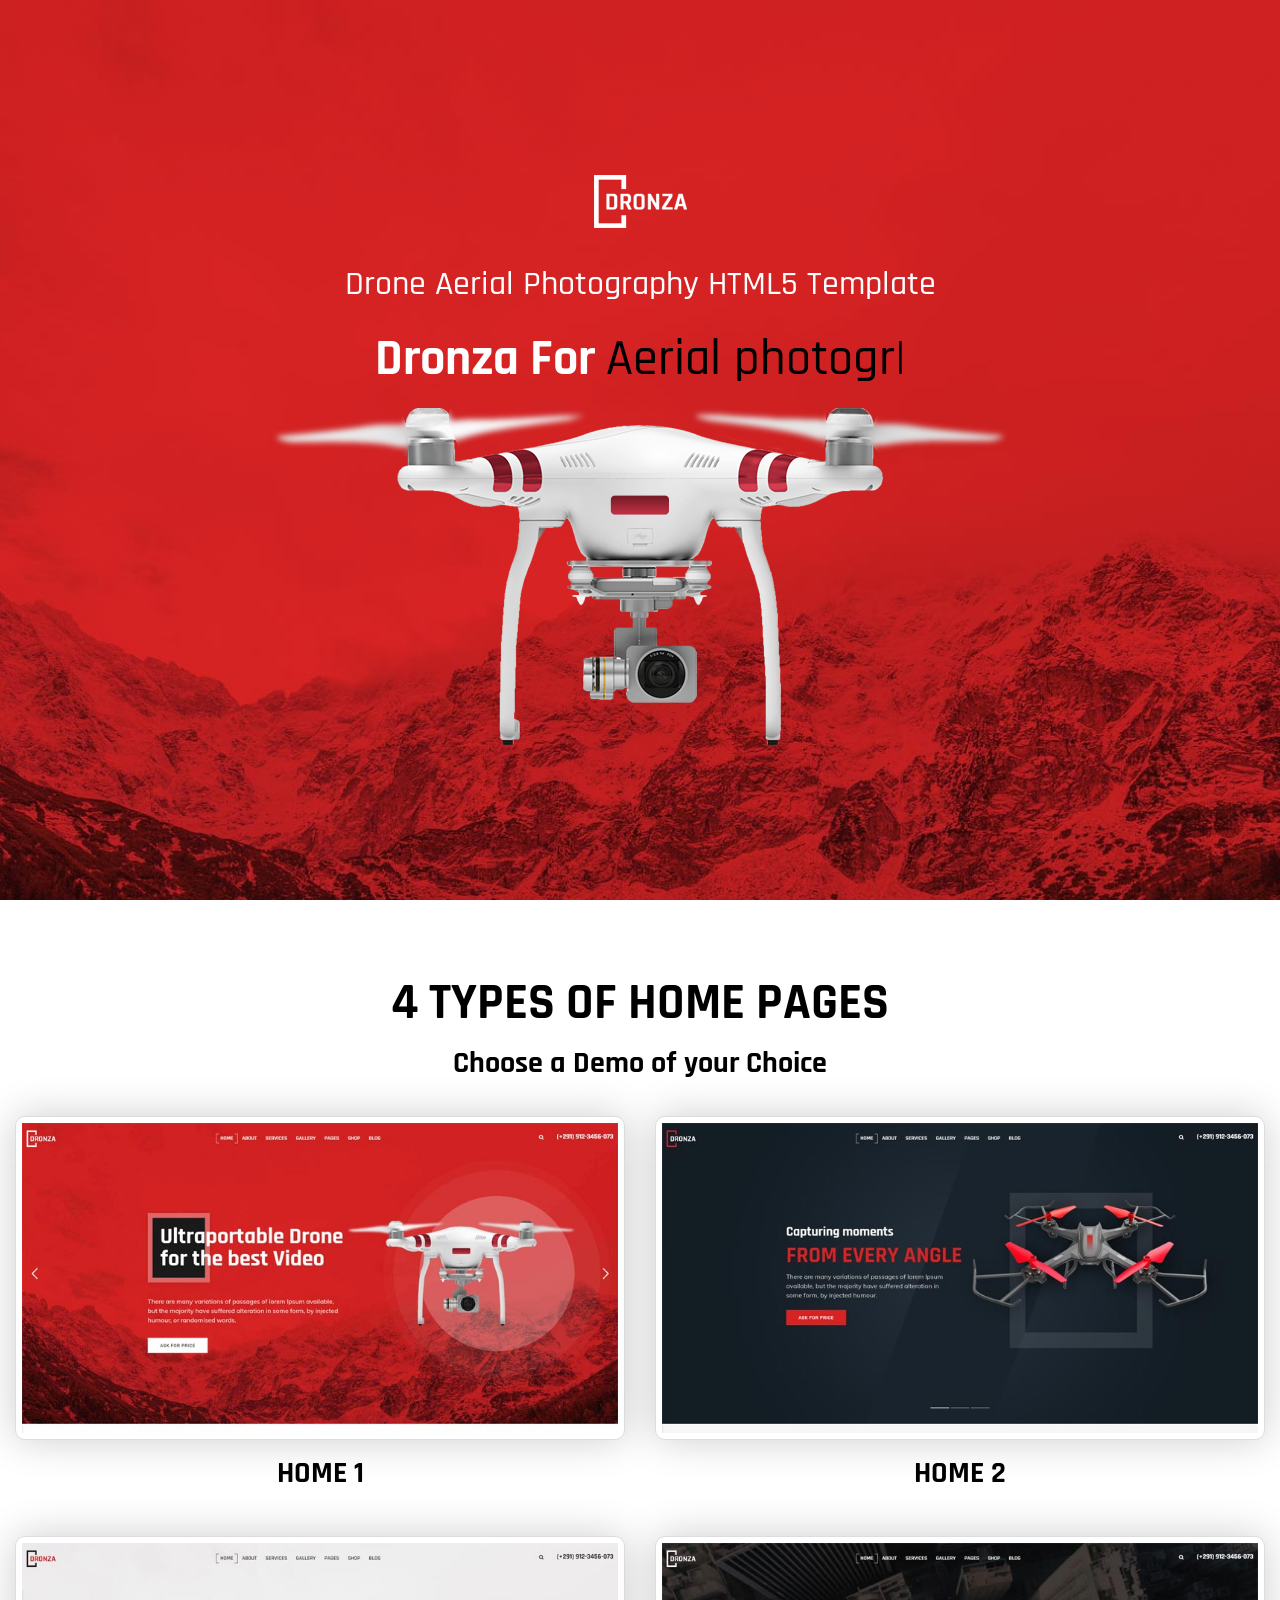
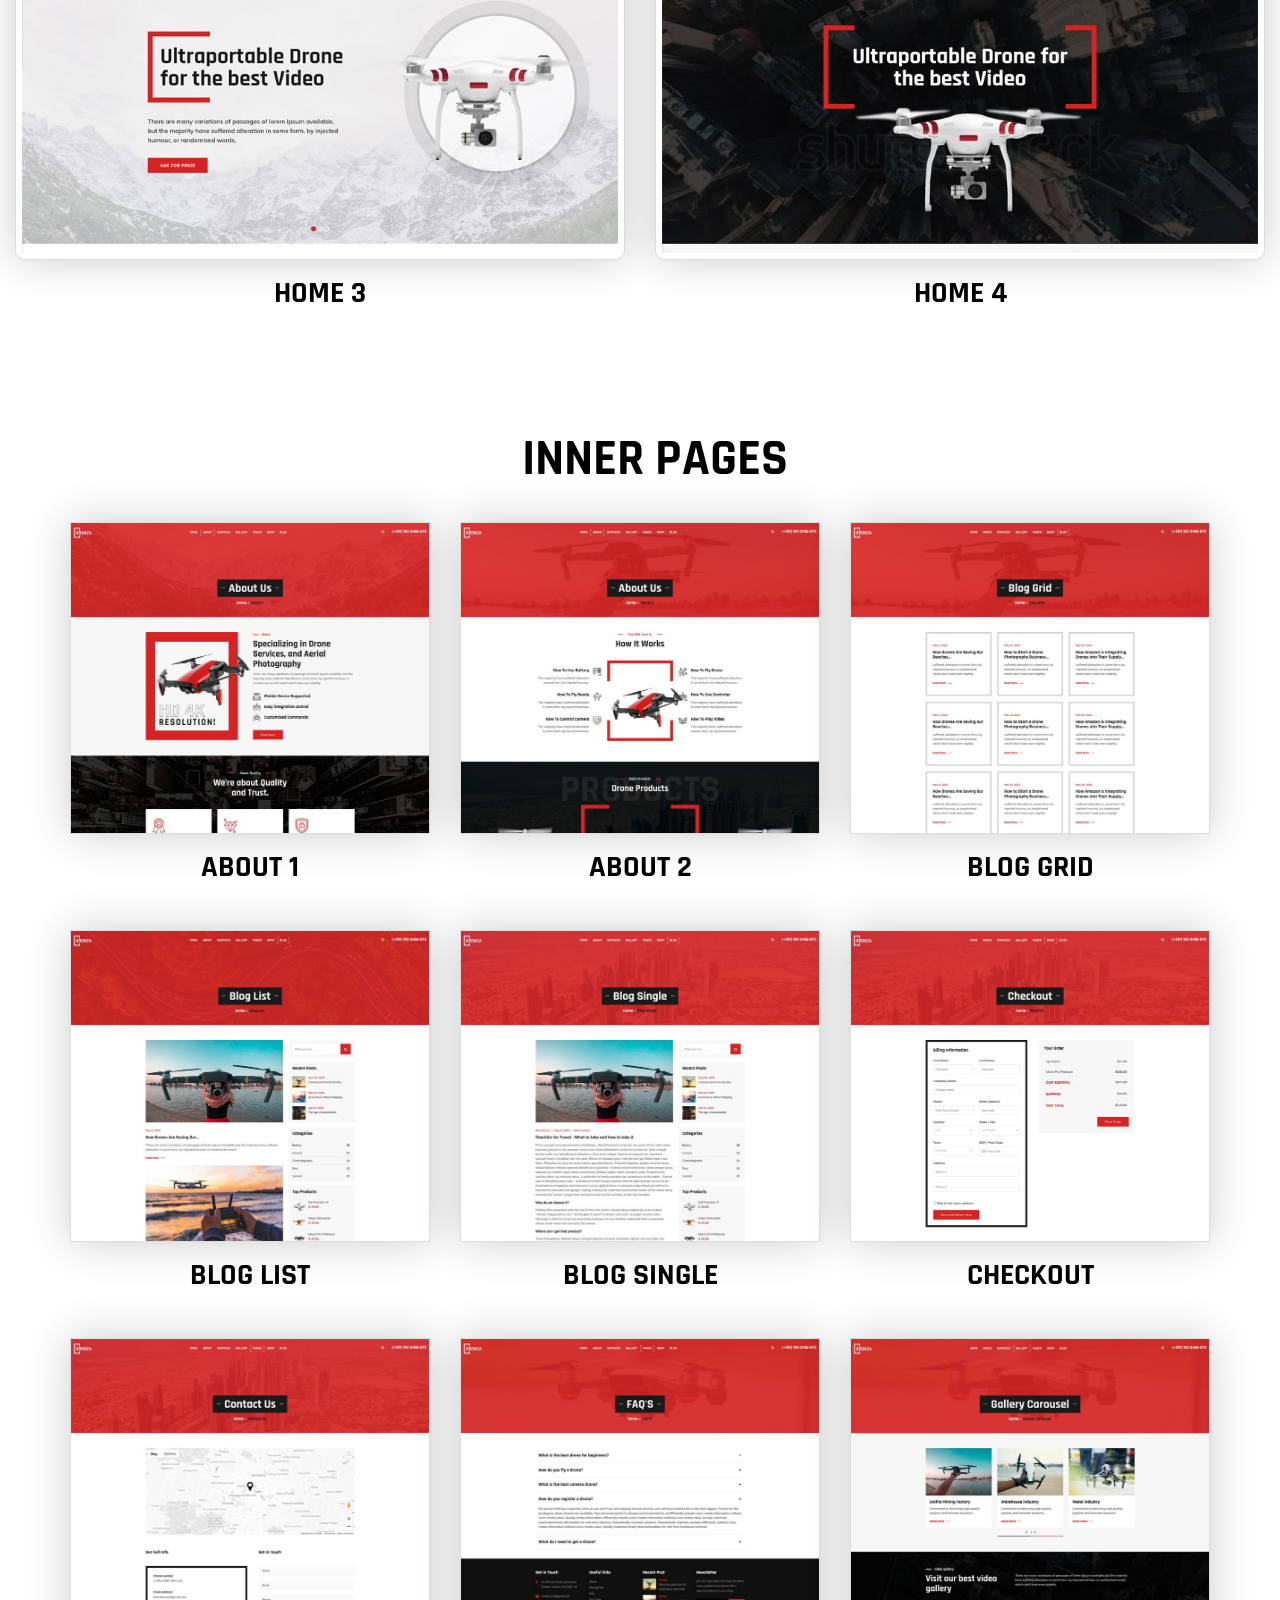
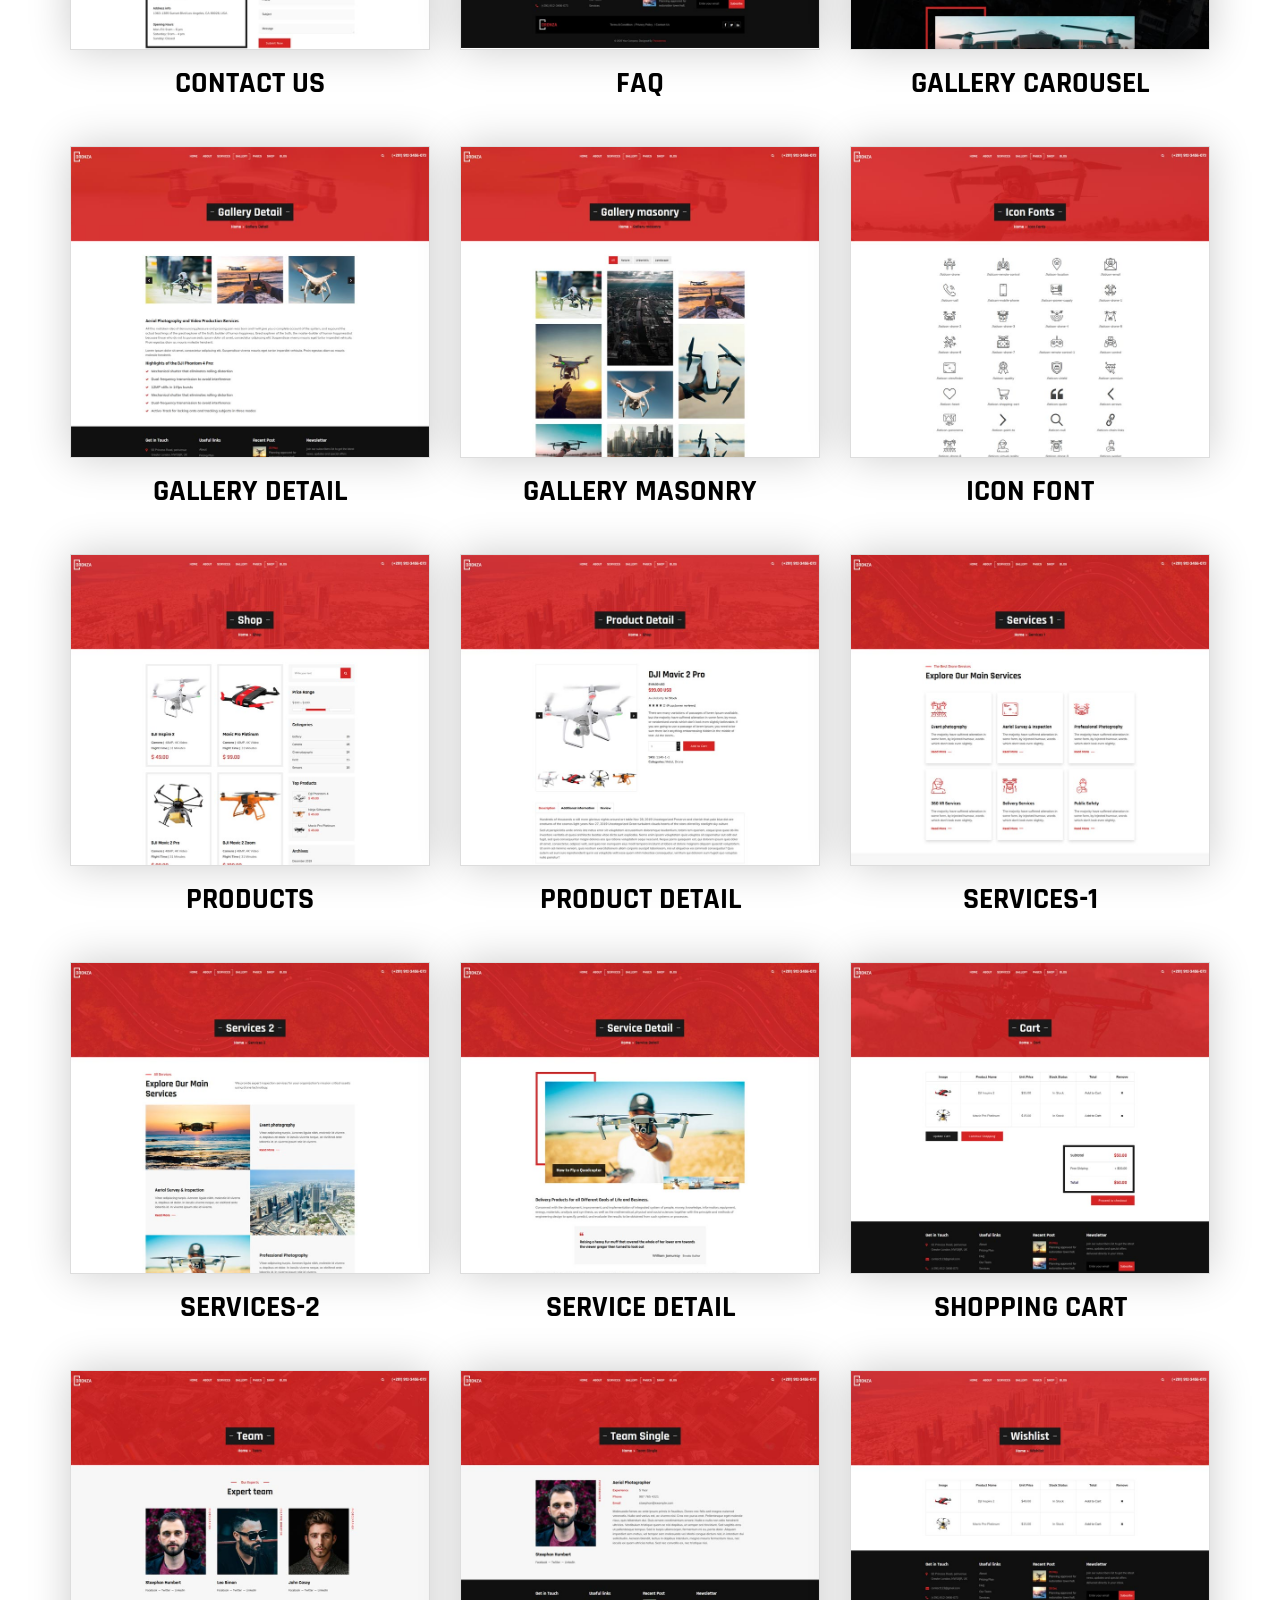
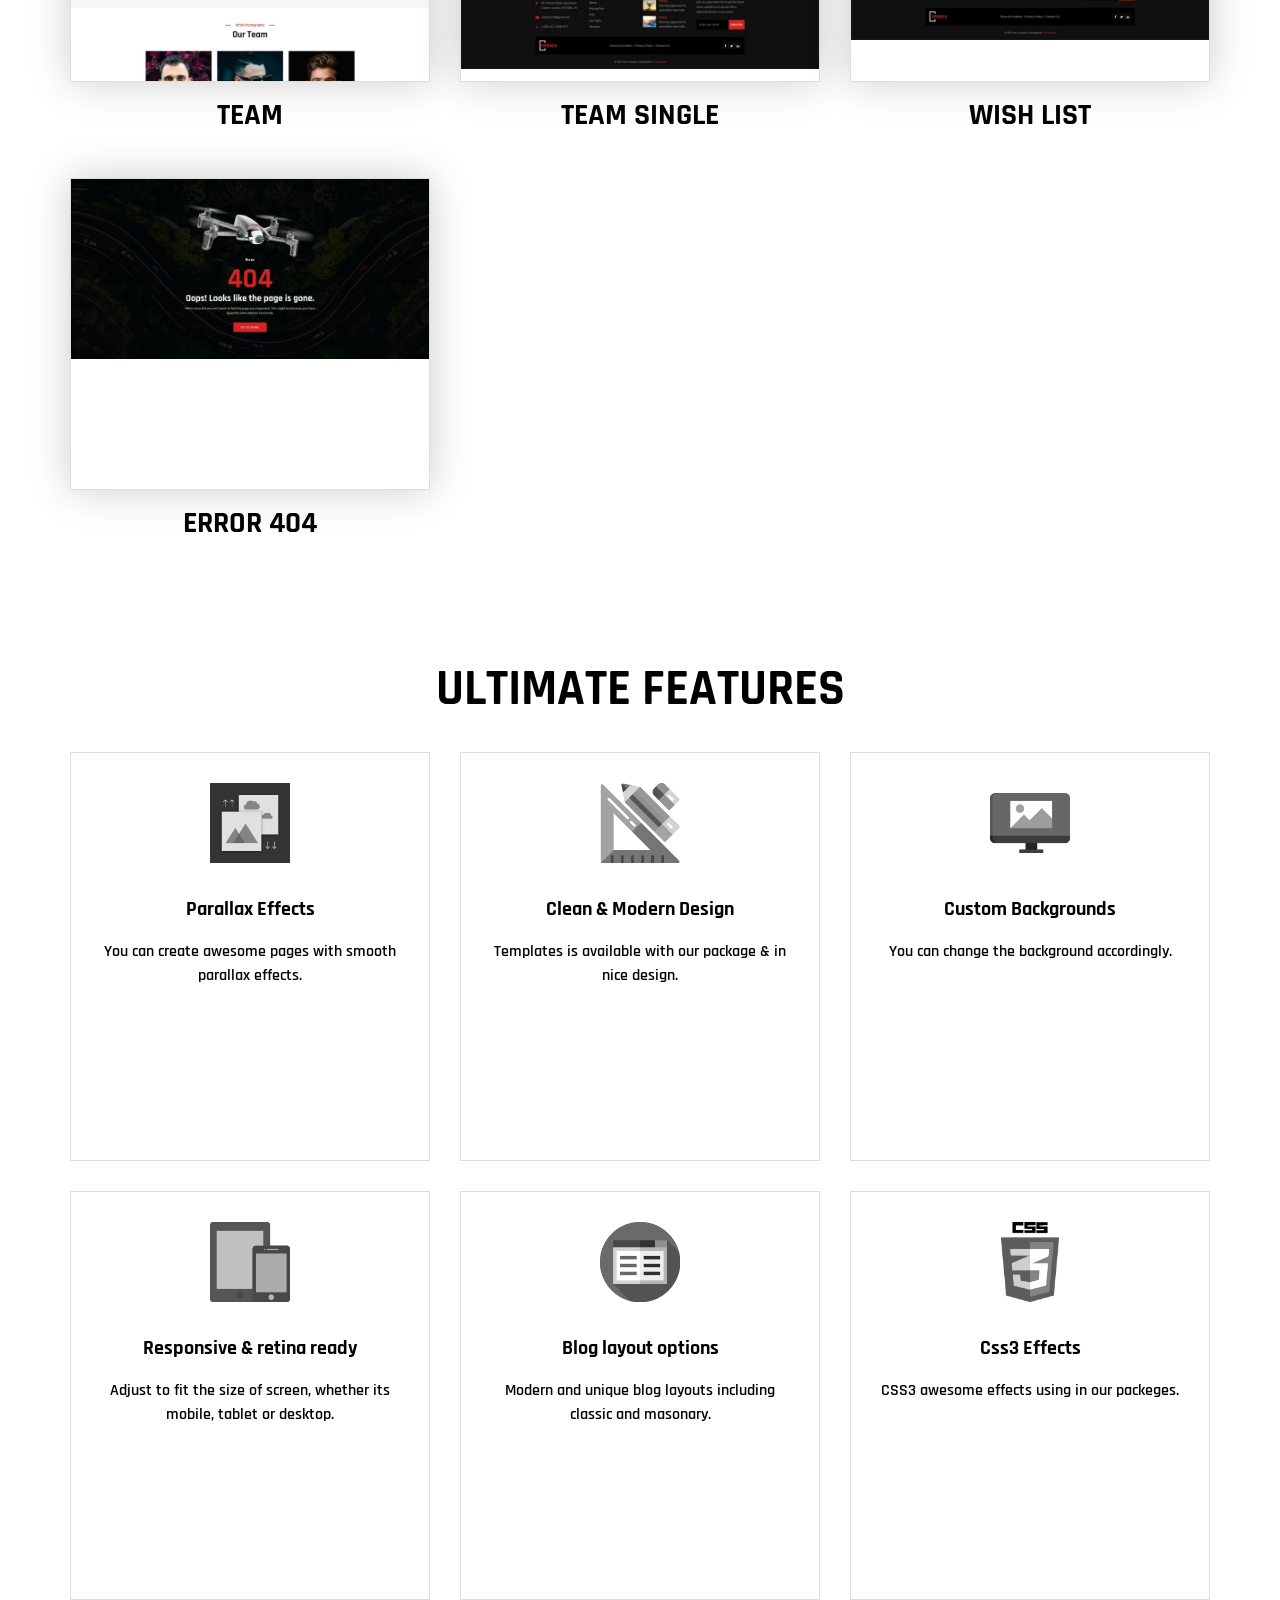
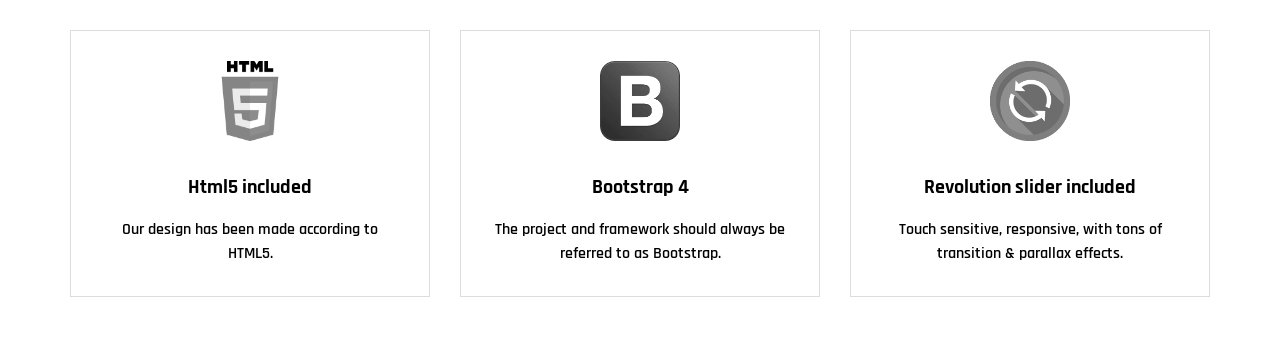
<file: index.html>
<!DOCTYPE html>

<html lang="en">


<!-- Mirrored from thewebmax.org/dronza-preview/ by HTTrack Website Copier/3.x [XR&CO'2014], Thu, 26 Feb 2026 15:04:00 GMT -->
<head>

	<!-- META -->
    <meta charset="utf-8">
    <meta http-equiv="X-UA-Compatible" content="IE=edge">
    <meta name="keywords" content="" />
    <meta name="author" content="" />
    <meta name="robots" content="" />    
    <meta name="description" content="" />
    
    <!-- FAVICONS ICON -->
    <link rel="icon" href="images/favicon.html" type="image/x-icon" />
    <link rel="shortcut icon" type="image/x-icon" href="images/favicon.png" />
    
    <!-- PAGE TITLE HERE -->
    <title>Dronza</title>
    
    <!-- MOBILE SPECIFIC -->
    <meta name="viewport" content="width=device-width, initial-scale=1">
    
    <!-- [if lt IE 9]>
        <script src="js/html5shiv.min.js"></script>
        <script src="js/respond.min.js"></script>
	<![endif] -->
    
    <!-- BOOTSTRAP STYLE SHEET -->
    <link rel="stylesheet" type="text/css" href="css/bootstrap.min.css">
    <!-- FONTAWESOME STYLE SHEET -->
    <link rel="stylesheet" type="text/css" href="css/fontawesome/css/font-awesome.min.css" />
        <!-- OWL CAROUSEL STYLE SHEET -->
    <link rel="stylesheet" type="text/css" href="css/owl.carousel.css">
    <!-- MAIN STYLE SHEET -->
    <link rel="stylesheet" type="text/css" href="css/style.css">

    <!-- GOOGLE FONTS -->
    <link href="https://fonts.googleapis.com/css2?family=Rajdhani:wght@300;400;500;600;700&amp;display=swap" rel="stylesheet"> 
    <link href="https://fonts.googleapis.com/css2?family=Muli:wght@200;300;400;500;600;700;800;900&amp;display=swap" rel="stylesheet"> 
    
</head>

<body id="bg">

	<div class="page-wraper"> 
        
        <!-- CONTENT START -->
        <div class="page-content">
        
            <!-- INNER PAGE BANNER -->
            <div class="wt-bnr-inr bg-no-repeat"   style="background-image:url(images/banner/top-banner.jpg);">
                <div class="container">
                    <div class="wt-bnr-inr-entry">
                    	<div class="banner-title-outer text-center">
                        	<div class="banner-title-name">
                            	<h1 class="b-title" style="color:#fff;"><img src="images/logo.png" alt=""></h1>
                        		<h3 class="b-title-2 text-white">Drone Aerial Photography HTML5 Template </h3>
                                <div class="text-center preview-intro text-white ">
                                    <h1>
                                        <span>Dronza For</span>
                                        <span class="typewrite text-black font-weight-500" data-period="2000" data-type='[ "Aerial photography" , "Aerial videography", "Land Surveying" ,"Bridge Inspection,"]'></span>
                                    </h1>
                                </div>
                                <div class="wt-media">
                                	<img class="wave-effects" src="images/banner/d-1.png" alt="" width="738" height="339">
                                </div>
                            </div>
                        </div>
                    </div>
                </div>
            </div>
            <!-- INNER PAGE BANNER END -->
		
            
            <!-- HOME PAGE SECTION START -->
            <div class="section-full p-t80 bg-white">
                <div class="container-fluid">
                
                
                	<div class="container">
                    	<div class="section-head text-center">
                        	<h1 class="text-uppercase">4 Types of home Pages</h1>
                            <h3>Choose a Demo of your Choice </h3>
                        </div>
                    </div>
                    <div class="home-pages-block">
                        <div class="row">
                        
							<!-- COLUMNS 1 --> 
                            <div class=" col-lg-6 col-md-6 col-sm-6  m-b30">
                            	<div class="p-a30 bg-white perspective-block rainbow">
                                    <div class="preview-box" style="background-image:url(images/pages/index1.jpg)">
                                         <a href="https://thewebmax.org/dronza/index.html" target="_blank"></a>
                                    </div>
                                </div>
                                <div class="preview-name"><h3>Home 1</h3></div>
                            </div> 
                                                   
							<!-- COLUMNS 2 --> 
                            <div class=" col-lg-6 col-md-6 col-sm-6  m-b30">
                            	<div class="p-a30 bg-white perspective-block rainbow">
                                    <div class="preview-box" style="background-image:url(images/pages/index2.jpg)">
                                         <a href="https://thewebmax.org/dronza/index-2.html" target="_blank"></a>
                                    </div>
                                </div>
                                <div class="preview-name"><h3>Home 2</h3></div>
                            </div>
                            
							<!-- COLUMNS 3 --> 
                            <div class="col-lg-6 col-md-6 col-sm-6  m-b30">
                            	<div class="p-a30 bg-white perspective-block rainbow">
                                    <div class="preview-box" style="background-image:url(images/pages/index3.jpg)">
                                         <a href="https://thewebmax.org/dronza/index-3.html" target="_blank"></a>
                                    </div>
                                </div>
                                <div class="preview-name"><h3>Home 3</h3></div>
                            </div>    
                                                    
							<!-- COLUMNS 4 --> 
                            <div class=" col-lg-6 col-md-6 col-sm-6  m-b30">
                            	<div class="p-a30 bg-white perspective-block rainbow">
                                    <div class="preview-box" style="background-image:url(images/pages/index4.jpg)">
                                         <a href="https://thewebmax.org/dronza/index-4.html" target="_blank"></a>
                                    </div>
                                </div>
                                <div class="preview-name"><h3>Home 4</h3></div>
                            </div>
                                                              
                        </div>
                    </div>
                </div>
            </div>
            
            <!--ALL PAGES SECTION START -->
            <div class="section-full p-t80 overlay-wraper  bg-parallax" data-stellar-background-ratio="0.5" style="background-image:url(images/banner/white-bg.html)">
            	<div class="overlay-main bg-white opacity-09"></div>
                <div class="container">
                	<div class="container">
                    	<div class="section-head text-center">
                        	<h1 class="text-uppercase">Inner Pages</h1>
                        </div>
                    </div>
                    <div class="row">
                        <div class="portfolio-wrap mfp-gallery">
							<!-- COLUMNS 1 --> 
                            <div class=" col-lg-4 col-md-4 col-sm-4  m-b30">
                            	<div class="p-a30 bg-white perspective-block">
                                    <div class="preview-box" style="background-image:url(images/pages/about1.jpg)">
                                         <a href="https://thewebmax.org/dronza/about-1.html" target="_blank"></a>
                                    </div>
                                </div>
                                <div class="preview-name"><h3>About 1</h3></div>
                            </div>
                            
							<!-- COLUMNS 2 --> 
                            <div class="col-lg-4 col-md-4 col-sm-4  m-b30">
                            	<div class="p-a30 bg-white perspective-block ">
                                    <div class="preview-box" style="background-image:url(images/pages/about2.jpg)">
                                         <a href="https://thewebmax.org/dronza/about-2.html" target="_blank"></a>
                                    </div>
                                </div>
                                <div class="preview-name"><h3>About 2</h3></div>
                            </div>  
                               
                            <!-- COLUMNS 3 --> 
                            <div class=" col-lg-4 col-md-4 col-sm-4  m-b30">
                            	<div class="p-a30 bg-white perspective-block">
                                    <div class="preview-box" style="background-image:url(images/pages/blog-grid.jpg)">
                                         <a href="https://thewebmax.org/dronza/blog-grid.html"  target="_blank"></a>
                                    </div>
                                </div>
                                <div class="preview-name"><h3>Blog Grid</h3></div>
                            </div>
                            
							<!-- COLUMNS 4 --> 
                            <div class=" col-lg-4 col-md-4 col-sm-4  m-b30">
                            	<div class="p-a30 bg-white perspective-block">
                                    <div class="preview-box" style="background-image:url(images/pages/blog-list-sidebar.jpg)">
                                         <a href="https://thewebmax.org/dronza/blog-list-sidebar.html"  target="_blank"></a>
                                    </div>
                                </div>
                                <div class="preview-name"><h3>Blog List</h3></div>
                            </div>
                            
							<!-- COLUMNS 5 --> 
                            <div class="col-lg-4 col-md-4 col-sm-4  m-b30">
                            	<div class="p-a30 bg-white perspective-block ">
                                    <div class="preview-box" style="background-image:url(images/pages/blog-post-right-sidebar.jpg)">
                                         <a href="https://thewebmax.org/dronza/blog-post-right-sidebar.html"  target="_blank"></a>
                                    </div>
                                </div>
                                <div class="preview-name"><h3>Blog Single</h3></div>
                            </div>  
                               
                            <!-- COLUMNS 6 --> 
                            <div class=" col-lg-4 col-md-4 col-sm-4  m-b30">
                            	<div class="p-a30 bg-white perspective-block">
                                    <div class="preview-box" style="background-image:url(images/pages/checkout.jpg)">
                                         <a href="https://thewebmax.org/dronza/checkout.html"  target="_blank"></a>
                                    </div>
                                </div>
                                <div class="preview-name"><h3>Checkout</h3></div>
                            </div>
                            
							<!-- COLUMNS 7 --> 
                            <div class=" col-lg-4 col-md-4 col-sm-4  m-b30">
                            	<div class="p-a30 bg-white perspective-block">
                                    <div class="preview-box" style="background-image:url(images/pages/contact-1.jpg)">
                                         <a href="https://thewebmax.org/dronza/contact-1.html"  target="_blank"></a>
                                    </div>
                                </div>
                                <div class="preview-name"><h3>Contact us</h3></div>
                            </div>
                            

                                 
                            <!-- COLUMNS 9 --> 
                            <div class=" col-lg-4 col-md-4 col-sm-4  m-b30">
                            	<div class="p-a30 bg-white perspective-block">
                                    <div class="preview-box" style="background-image:url(images/pages/faq.jpg)">
                                         <a href="https://thewebmax.org/dronza/Faq.html"  target="_blank"></a>
                                    </div>
                                </div>
                                <div class="preview-name"><h3>Faq</h3></div>
                            </div>                                                        

                            <!-- COLUMNS 10 --> 
                            <div class=" col-lg-4 col-md-4 col-sm-4  m-b30">
                            	<div class="p-a30 bg-white perspective-block">
                                    <div class="preview-box" style="background-image:url(images/pages/gallery-carousel.jpg)">
                                         <a href="https://thewebmax.org/dronza/gallery-carousel.html"  target="_blank"></a>
                                    </div>
                                </div>
                                <div class="preview-name"><h3>Gallery Carousel</h3></div>
                            </div>
                            
                            <!-- COLUMNS 11 --> 
                            <div class=" col-lg-4 col-md-4 col-sm-4  m-b30">
                            	<div class="p-a30 bg-white perspective-block">
                                    <div class="preview-box" style="background-image:url(images/pages/gallery-detail.jpg)">
                                         <a href="https://thewebmax.org/dronza/gallery-detail.html"  target="_blank"></a>
                                    </div>
                                </div>
                                <div class="preview-name"><h3>Gallery Detail</h3></div>
                            </div>  
                            
                            <!-- COLUMNS 12 --> 
                            <div class=" col-lg-4 col-md-4 col-sm-4  m-b30">
                            	<div class="p-a30 bg-white perspective-block">
                                    <div class="preview-box" style="background-image:url(images/pages/gallery-masonry.jpg)">
                                         <a href="https://thewebmax.org/dronza/gallery-masonry.html"  target="_blank"></a>
                                    </div>
                                </div>
                                <div class="preview-name"><h3>Gallery Masonry</h3></div>
                            </div>
                            
                            <!-- COLUMNS 13 --> 
                            <div class=" col-lg-4 col-md-4 col-sm-4  m-b30">
                            	<div class="p-a30 bg-white perspective-block">
                                    <div class="preview-box" style="background-image:url(images/pages/icon-font.jpg)">
                                         <a href="https://thewebmax.org/dronza/icon-font.html"  target="_blank"></a>
                                    </div>
                                </div>
                                <div class="preview-name"><h3>Icon Font</h3></div>
                            </div> 
                            
                            <!-- COLUMNS 14 --> 
                            <div class=" col-lg-4 col-md-4 col-sm-4  m-b30">
                            	<div class="p-a30 bg-white perspective-block">
                                    <div class="preview-box" style="background-image:url(images/pages/product.jpg)">
                                         <a href="https://thewebmax.org/dronza/product.html"  target="_blank"></a>
                                    </div>
                                </div>
                                <div class="preview-name"><h3>Products</h3></div>
                            </div>
                            
                            <!-- COLUMNS 15 --> 
                            <div class=" col-lg-4 col-md-4 col-sm-4  m-b30">
                            	<div class="p-a30 bg-white perspective-block">
                                    <div class="preview-box" style="background-image:url(images/pages/product-detail.jpg)">
                                         <a href="https://thewebmax.org/dronza/product-detail.html"  target="_blank"></a>
                                    </div>
                                </div>
                                <div class="preview-name"><h3>Product detail</h3></div>
                            </div>
                            
                            
                            <!-- COLUMNS 16 --> 
                            <div class=" col-lg-4 col-md-4 col-sm-4  m-b30">
                            	<div class="p-a30 bg-white perspective-block">
                                    <div class="preview-box" style="background-image:url(images/pages/service1.jpg)">
                                         <a href="https://thewebmax.org/dronza/services-1.html"  target="_blank"></a>
                                    </div>
                                </div>
                                <div class="preview-name"><h3>Services-1</h3></div>
                            </div>
                            
                            <!-- COLUMNS 17 --> 
                            <div class=" col-lg-4 col-md-4 col-sm-4  m-b30">
                            	<div class="p-a30 bg-white perspective-block">
                                    <div class="preview-box" style="background-image:url(images/pages/service2.jpg)">
                                         <a href="https://thewebmax.org/dronza/services-2.html"  target="_blank"></a>
                                    </div>
                                </div>
                                <div class="preview-name"><h3>Services-2</h3></div>
                            </div>
                            
                            <!-- COLUMNS 18 --> 
                            <div class=" col-lg-4 col-md-4 col-sm-4  m-b30">
                            	<div class="p-a30 bg-white perspective-block">
                                    <div class="preview-box" style="background-image:url(images/pages/service-detail.jpg)">
                                         <a href="https://thewebmax.org/dronza/service-detail.html"  target="_blank"></a>
                                    </div>
                                </div>
                                <div class="preview-name"><h3>Service Detail</h3></div>
                            </div>
                            
                            <!-- COLUMNS 19 --> 
                            <div class=" col-lg-4 col-md-4 col-sm-4  m-b30">
                            	<div class="p-a30 bg-white perspective-block">
                                    <div class="preview-box" style="background-image:url(images/pages/shopping-cart.jpg)">
                                         <a href="https://thewebmax.org/dronza/shopping-cart.html"  target="_blank"></a>
                                    </div>
                                </div>
                                <div class="preview-name"><h3>Shopping Cart</h3></div>
                            </div>
                            
                            <!-- COLUMNS 20 --> 
                            <div class=" col-lg-4 col-md-4 col-sm-4  m-b30">
                            	<div class="p-a30 bg-white perspective-block">
                                    <div class="preview-box" style="background-image:url(images/pages/team.jpg)">
                                         <a href="https://thewebmax.org/dronza/team.html"  target="_blank"></a>
                                    </div>
                                </div>
                                <div class="preview-name"><h3>Team</h3></div>
                            </div>
                            
                            <!-- COLUMNS 21 --> 
                            <div class=" col-lg-4 col-md-4 col-sm-4  m-b30">
                            	<div class="p-a30 bg-white perspective-block">
                                    <div class="preview-box" style="background-image:url(images/pages/team-single.jpg)">
                                         <a href="https://thewebmax.org/dronza/team-single.html"  target="_blank"></a>
                                    </div>
                                </div>
                                <div class="preview-name"><h3>Team Single</h3></div>
                            </div>
                            
                            <!-- COLUMNS 22 --> 
                            <div class=" col-lg-4 col-md-4 col-sm-4  m-b30">
                            	<div class="p-a30 bg-white perspective-block">
                                    <div class="preview-box" style="background-image:url(images/pages/wish-list.jpg)">
                                         <a href="https://thewebmax.org/dronza/wish-list.html"  target="_blank"></a>
                                    </div>
                                </div>
                                <div class="preview-name"><h3>Wish List</h3></div>
                            </div>    
                            
                            
							<!-- COLUMNS 8 --> 
                            <div class="col-lg-4 col-md-4 col-sm-4  m-b30">
                            	<div class="p-a30 bg-white perspective-block ">
                                    <div class="preview-box" style="background-image:url(images/pages/error-404.jpg)">
                                         <a href="https://thewebmax.org/dronza/error-404.html"  target="_blank"></a>
                                    </div>
                                </div>
                                <div class="preview-name"><h3>Error 404</h3></div>
                            </div>                                                                                                                                                                    
                                                                                          
                        </div>
                    </div>
                </div>
            </div>    
                    
            <!-- ALL FEATURES START -->
            <div class="section-full p-tb80 overlay-wraper bg-cover bg-no-repeat" style="background-image:url(images/banner/bg-2.html)">
            	<div class="overlay-main bg-white opacity-08"></div>
                    <div class="container">
                         <div class="section-head text-center">
                            <h1 class="text-uppercase">Ultimate features</h1>
                        </div>
                        <div class="row equal-wraper">

                            <div class="col-lg-4 col-md-6 col-sm-12 m-b30">
                                <div class="wt-icon-box-wraper bx-style-1 p-a30 center equal-col bg-white">
                                    <div class="icon-xl m-b15">
                                        <img src="images/features/parallax.png" alt="">
                                    </div>
                                    <div class="icon-content bg-white">
                                        <h5 class="wt-tilte text-black">Parallax Effects</h5>
                                        <p>You can create awesome pages with smooth parallax effects.</p>
                                    </div>
                                </div>
                            </div>
                            
                            <div class="col-lg-4 col-md-6 col-sm-12 m-b30">
                                <div class="wt-icon-box-wraper bx-style-1 p-a30 center equal-col bg-white">
                                    <div class="icon-xl m-b15">
                                        <img src="images/features/clean-design.png" alt="">
                                    </div>
                                    <div class="icon-content bg-white">
                                        <h5 class="wt-tilte text-black">Clean & Modern Design  </h5>
                                        <p>Templates is available with our package & in nice design.</p>
                                    </div>
                                </div>
                            </div>
                            
                            <div class="col-lg-4 col-md-6 col-sm-12 m-b30">
                                <div class="wt-icon-box-wraper bx-style-1 p-a30 center equal-col bg-white">
                                    <div class="icon-xl m-b15">
                                        <img src="images/features/background.png" alt="">
                                    </div>
                                    <div class="icon-content bg-white">
                                        <h5 class="wt-tilte text-black">Custom Backgrounds</h5>
                                        <p>You can change the background accordingly.</p>
                                    </div>
                                </div>
                            </div>                            
                            
                            <div class="col-lg-4 col-md-6 col-sm-12 m-b30">
                                <div class="wt-icon-box-wraper bx-style-1 p-a30 center equal-col bg-white">
                                    <div class="icon-xl m-b15">
                                        <img src="images/features/responsive.png" alt="">
                                    </div>
                                    <div class="icon-content bg-white">
                                        <h5 class="wt-tilte text-black">Responsive & retina ready </h5>
                                        <p>Adjust to fit the size of screen, whether its mobile, tablet or desktop.</p>
                                    </div>
                                </div>
                            </div>

                            
                            <div class="col-lg-4 col-md-6 col-sm-12 m-b30">
                                <div class="wt-icon-box-wraper bx-style-1 p-a30 center equal-col bg-white">
                                    <div class="icon-xl m-b15">
                                        <img src="images/features/blog.png" alt="">
                                    </div>
                                    <div class="icon-content bg-white">
                                        <h5 class="wt-tilte text-black">Blog layout options  </h5>
                                        <p>Modern and unique blog layouts including classic and masonary.</p>
                                    </div>
                                </div>
                            </div>

                            
                            <div class="col-lg-4 col-md-6 col-sm-12 m-b30">
                                <div class="wt-icon-box-wraper bx-style-1 p-a30 center equal-col bg-white">
                                    <div class="icon-xl m-b15">
                                        <img src="images/features/css3.png" alt="">
                                    </div>
                                    <div class="icon-content bg-white equal-col">
                                        <h5 class="wt-tilte text-black">Css3 Effects</h5>
                                        <p>CSS3 awesome effects using in our packeges.</p>
                                    </div>
                                </div>
                            </div>
                            
                            <div class="col-lg-4 col-md-6 col-sm-12 m-b30">
                                <div class="wt-icon-box-wraper bx-style-1 p-a30 center equal-col bg-white">
                                    <div class="icon-xl m-b15">
                                        <img src="images/features/HTML5.png" alt="">
                                    </div>
                                    <div class="icon-content bg-white">
                                        <h5 class="wt-tilte text-black">Html5 included</h5>
                                        <p>Our design has been made according to HTML5.</p>
                                    </div>
                                </div>
                            </div>  
                            
                            <div class="col-lg-4 col-md-6 col-sm-12 m-b30">
                                <div class="wt-icon-box-wraper bx-style-1 p-a30 center equal-col bg-white">
                                    <div class="icon-xl m-b15">
                                        <img src="images/features/bootstrap.png" alt="">
                                    </div>
                                    <div class="icon-content ">
                                        <h5 class="wt-tilte text-black">Bootstrap 4</h5>
                                        <p>The project and framework should always be referred to as Bootstrap.</p>
                                    </div>
                                </div>
                            </div>
                            
                            <div class="col-lg-4 col-md-6 col-sm-12 m-b30">
                                <div class="wt-icon-box-wraper bx-style-1 p-a30 center  equal-col bg-white">
                                    <div class="icon-xl m-b15">
                                        <img src="images/features/revolution.png" alt="">
                                    </div>
                                    <div class="icon-content bg-white">
                                        <h5 class="wt-tilte text-black">Revolution slider included</h5>
                                        <p>Touch sensitive, responsive, with tons of transition & parallax effects.</p>
                                    </div>
                                </div>
                            </div>                                                      
                            
                        </div>
                    </div>
                </div>
            
            <!-- FOOTER COPYRIGHT -->
            <div class="preview-footer bg-black">
                <div class="container p-t60 text-center ">
                    <div class="wt-box text-white">
                    	<img src="images/logo.png">
                        <div class="p-tb30"><p> © 2020 Your Company. All Rights Reserved. Designed By Thewebmax</p></div>
                    </div>
                </div>
            </div>
           
        </div>
        <!-- CONTENT END -->
        
       

        <!-- BUTTON TOP START -->
        <button class="scroltop" ><i class=" fa fa-arrow-up"></i></button>
        
    </div>
 

<!-- JAVASCRIPT  FILES ========================================= --> 
<script type="text/javascript"  src="js/jquery-1.12.4.min.js"></script><!-- JQUERY.MIN JS -->
<script src="js/jquery.slim.min.js"></script>
<script type="text/javascript"  src="js/bootstrap.min.js"></script><!-- BOOTSTRAP.MIN JS -->
<script type="text/javascript" src="js/isotope.pkgd.min.html"></script><!-- MASONRY  -->
<script type="text/javascript"  src="js/custom.js"></script><!-- CUSTOM FUCTIONS  -->
<script type="text/javascript"  src="js/shortcode.js"></script><!-- SHORTCODE FUCTIONS  -->
<script type="text/javascript"  src="js/owl.carousel.min.js"></script><!-- OWL  SLIDER  -->



<script src="js/tilt.jquery.js"></script>
<script>
	
	$('.js-tilt').tilt({
		scale: 1.1,
	})

</script>

</body>


<!-- Mirrored from thewebmax.org/dronza-preview/ by HTTrack Website Copier/3.x [XR&CO'2014], Thu, 26 Feb 2026 15:04:14 GMT -->
</html>
</file>
<file: css/style.css>
/*======================================
1. GENERAL 
======================================*/

body {background-color:#FFF; font-family: 'Rajdhani', sans-serif;	font-size:24px;	font-weight:400; 	color:#000;	padding:0;	margin:0; 	overflow-x: hidden;}  


a {color: #767676;  outline: 0 none;  text-decoration:none;}

a:hover,
a:focus {
  text-decoration:none;
  outline: 0 none;
}

a:active,
a:hover,
a:focus{
  color: #333333;
}

p a {
	color:#333333;
}

img {border-style: none; height: auto; max-width: 100%; vertical-align: middle;}

hr {clear:both;}

section, 
article, 
aside, 
details, 
figcaption, 
figure, 
footer, 
header, 
hgroup, 
main, 
menu, 
nav, 
summary {display:block;}

address {font-style:italic;}

table {background-color: transparent;    width: 100%;}
table thead th {color:#333;}

table td {padding:15px 10px;}

@media only screen and ( max-width:360px){
table td {word-break: break-all;}
}

p, 
address, 
pre, 
hr, 
ul, 
ol, 
dl, 
dd, 
table {
	margin-bottom:24px;
}

.overflow-hide {
	overflow:hidden;
}
.overflow-auto {
	overflow:auto;
}
.clear { 
	clear:both; 
}
.pull-none { 
	float:none;
}
::selection {
	background: #484848;
	color: #fff;
}

::-moz-selection {
	background: #484848;
	color: #fff;
}

::-webkit-selection {
	 background: #484848;
	 color: #fff;
}

@media only screen and (max-width:600px) {
.col-xs-100pc{
	width:100%;
}
}


/*======================================
2. HEADING & TITLE 
======================================*/

h1, 
h2, 
h3, 
h4, 
h5, 
h6 {
  margin-bottom:24px;
}
h1 a, 
h2 a, 
h3 a, 
h4 a, 
h5 a, 
h6 a {
  color:#000;
}
h1 a:hover, 
h2 a:hover, 
h3 a:hover, 
h4 a:hover, 
h5 a:hover, 
h6 a:hover {
  color:#333333;
}


h1 {  font-family: 'Rajdhani', sans-serif;	  font-weight: 800;	  font-size: 50px;  line-height:46px;  color:#000;}

h2 {  font-family: 'Rajdhani', sans-serif;	  font-weight: 800;	  font-size: 40px;  line-height:30px;  color:#000;}

h3 {  font-family: 'Rajdhani', sans-serif;	  font-weight: 800;	  font-size: 30px;  line-height:26px;  color:#000;  margin-bottom:20px;}

h4 {  font-family: 'Rajdhani', sans-serif;	  font-weight: 800;	  font-size: 18px;  line-height:24px;  color:#000;  margin-bottom:15px;}

h5 {  font-family: 'Rajdhani', sans-serif;	  font-weight: 500;	  font-size: 16px;  line-height:22px;  color:#000;  margin-bottom:10px;}

h6 {  font-family: 'Rajdhani', sans-serif;  font-weight: 500;	  font-size: 14px;  line-height:20px;  color:#000;  margin-bottom:10px;}

.display-inline{display:inline;}
.display-inline-block{display:inline-block;}
.display-block{display:block;}

/*======================================
3. TEXT & PARAGRAPH 
======================================*/

p {  line-height:24px;  margin-bottom:24px;}
strong { 	font-weight:600;}

/*-------------------------------------
	1. text align
------------------------------------ */
.text-left {text-align: left;}
.text-center {text-align: center;}
.text-right {	text-align: right;}
.text-justify {text-align: justify}

/*-------------------------------------
	2. text vertical align
------------------------------------ */
.v-align-t {vertical-align:top;}
.v-align-m {vertical-align:middle;}
.v-align-b {vertical-align:bottom;}

/*-------------------------------------
	3. text no line brack
------------------------------------ */
.text-nowrap {	white-space: nowrap}

/*-------------------------------------
	4. text transform
------------------------------------ */
.text-lowercase {	text-transform: lowercase}

.text-uppercase {	text-transform: uppercase}

.text-capitalize {	text-transform: capitalize}

/*-------------------------------------
	5. text size
------------------------------------ */
.font-12 { 	font-size:12px;	line-height:18px;}
.font-14 { 	font-size:14px;	line-height:20px;}
.font-16 { 	font-size:16px;	line-height:22px;}
.font-18 { 	font-size:18px;	line-height:24px;}
.font-20 { 	font-size:20px;	line-height:26px;}
.font-22 { 	font-size:22px;	line-height:28px;}
.font-24 { 	font-size:24px;	line-height:30px;}
.font-26 { 	font-size:26px;	line-height:32px;}
.font-28 { 	font-size:28px;	line-height:34px;}
.font-30 { 	font-size:30px;	line-height:36px;}
.font-32 { 	font-size:32px;	line-height:38px;}
.font-34 { 	font-size:34px;	line-height:40px;}
.font-36 { 	font-size:36px;	line-height:42px;}
.font-38 { 	font-size:38px;	line-height:44px;}
.font-40 { 	font-size:40px;	line-height:46px;}
.font-50 { 	font-size:50px;	line-height:56px;}
.font-60 { 	font-size:60px;	line-height:66px;}
.font-70 { 	font-size:70px;	line-height:76px;}
.font-80 { 	font-size:80px;line-height:86px;}

/*-------------------------------------
	6. text bold
------------------------------------ */
.font-weight-300{font-weight:300;}
.font-weight-400{font-weight:400;}
.font-weight-500{font-weight:500;}
.font-weight-600{font-weight:600;}
.font-weight-700{font-weight:700;}
.font-weight-800{font-weight:800;}
.font-weight-900{font-weight:900;}

/*-------------------------------------
	7. Letter Spacing
------------------------------------ */
.letter-spacing-2{letter-spacing:2px;}
.letter-spacing-3{letter-spacing:3px;}
.letter-spacing-4{letter-spacing:4px;}
.letter-spacing-5{letter-spacing:5px;}
/*======================================
4. LISTING STYLES 
======================================*/

dl, ul, ol {list-style-position: outside ;	padding:0;}
ul, ol {margin-bottom:24px;}

ul li,
ol li {padding:0;}

dl {margin-left:0;	margin-bottom:30px;}
dl dd{margin-bottom:10px;}
.list-simple li{margin-bottom:10px;}

.list-simple li ul{margin-left:15px;	margin-top:10px;}

.list-simple.list-unstyled li ul{margin-left:30px;	margin-top:10px;}

.list-circle,
.list-angle-right,
.list-arrow,
.list-check,
.list-checked,
.list-check-circle,
.list-chevron-circle,
.list-arrow-circle,
.list-times-circle {
    margin: 0 0 20px 0;
	padding:0;
	list-style:none; 
}

.list-circle li,
.list-angle-right li,
.list-arrow li,
.list-check li,
.list-checked li,
.list-check-circle li,
.list-chevron-circle li,
.list-arrow-circle li,
.list-times-circle li {
    padding:5px 5px 5px 20px;
    position: relative;
}

.list-circle li:before,
.list-angle-right li:before,
.list-arrow li:before,
.list-check li:before,
.list-checked li:before,
.list-check-circle li:before,
.list-chevron-circle li:before,
.list-arrow-circle li:before,
.list-times-circle li:before {
	font-family: "FontAwesome";
	position: absolute;
	left: 0;
	top: 3px;
	display: block;
	font-size:15px;
	color:#000;
}

.list-circle li:before{top:6px;	font-size:10px;}

.list-circle li:before { content: "\f111"; }
.list-angle-right li:before { content: "\f105"; }
.list-arrow li:before { content: "\f0da"; }
.list-check li:before { content:"\f00c"; }
.list-checked li:before { content:"\f046"; }
.list-check-circle li:before { content:"\f058"; }
.list-chevron-circle li:before { content:"\f138"; }
.list-arrow-circle li:before { content:"\f0a9"; }
.list-times-circle li:before { content:"\f057"; }

/*-------------------------------------
	1. listing before icon color css
-------------------------------------*/
ul.primary li:before {color:#ffbc13;}
ul.secondry li:before {color:#77C04B;}
ul.black li:before {color:#000;}
ul.white li:before {color:#fff;}
ul.orange li:before {color:#FF6600;}
ul.green li:before {color:#00CC00;}
ul.red li:before {color:#FF3737;}

dl.no-margin, 
ul.no-margin, 
ol.no-margin {	margin:0px !important;	list-style:none;}

/*-------------------------------------
	2. listing before numbers
-------------------------------------*/
ol.list-num-count {counter-reset:li;	padding-left:0;}
ol.list-num-count > li {position:relative;	margin:0 0 6px 30px;	padding:4px 8px;	list-style:none;}
ol.list-num-count > li:before {
	content:counter(li , decimal);
	counter-increment:li; 
	position:absolute;
	top:0;
	left:-28px;
	width:28px;
	height:28px;
	padding:5px;
	color:#fff;
	background:#000;
	font-weight:bold;
	text-align:center;
	font-size:12px;
}
ol.list-num-count.lower-alpha > li:before {	content:counter(li , lower-alpha);}
ol.list-num-count.upper-alpha > li:before {content:counter(li , upper-alpha);}
ol.list-num-count.list-outline > li:before {border:1px solid #000;background-color:transparent;color:#000;}
ol.list-num-count.list-outline-none > li:before {background-color:transparent;	color:#000;}


/*======================================
5. BOX SPACING (Padding & Margin)
======================================*/

/*-------------------------------------
	1.1 padding (around)
-------------------------------------*/
.p-a0 {padding:0;}
.p-a5 {padding:5px;}
.p-a10 {padding:10px;}
.p-a15 {padding:15px;}
.p-a20 {padding:20px;}
.p-a25 {padding:25px;}
.p-a30 {padding:30px;}
.p-a40 {padding:40px;}
.p-a50 {padding:50px;}
.p-a60 {padding:60px;}
.p-a70 {padding:70px;}
.p-a80 {padding:80px;}
.p-a90 {padding:90px;}
.p-a100 {padding:100px;}
.p-a110 {padding:110px;}
.p-a120 {padding:120px;}
.p-a130 {padding:130px;}
.p-a140 {padding:140px;}
.p-a150 {padding:150px;}

/*-------------------------------------
	1.2 Padding (top)
-------------------------------------*/
.p-t0 {padding-top:0;}
.p-t5 {padding-top:5px;}
.p-t10 {padding-top:10px;}
.p-t15 {padding-top:15px;}
.p-t20 {padding-top:20px;}
.p-t30 {padding-top:30px;}
.p-t40 {padding-top:40px;}
.p-t50 {padding-top:50px;}
.p-t60 {padding-top:60px;}
.p-t70 {padding-top:70px;}
.p-t80 {padding-top:80px;}
.p-t90 {padding-top:90px;}
.p-t100 {padding-top:100px;}
.p-t110 {padding-top:110px;}
.p-t120 {padding-top:120px;}
.p-t130 {padding-top:130px;}
.p-t140 {padding-top:140px;}
.p-t150 {padding-top:150px;}

/*-------------------------------------
    1.3 Padding (bottom)
-------------------------------------*/
.p-b0 {padding-bottom:0;}
.p-b5 {padding-bottom:5px;}
.p-b10 {padding-bottom:10px;}
.p-b15 {padding-bottom:15px;}
.p-b20 {padding-bottom:20px;}
.p-b30 {padding-bottom:30px;}
.p-b40 {padding-bottom:40px;}
.p-b50 {padding-bottom:50px;}
.p-b60 {padding-bottom:60px;}
.p-b70 {padding-bottom:70px;}
.p-b80 {padding-bottom:80px;}
.p-b90 {padding-bottom:90px;}
.p-b100 {padding-bottom:100px;}
.p-b110 {padding-bottom:110px;}
.p-b120 {padding-bottom:120px;}
.p-b130 {padding-bottom:130px;}
.p-b140 {padding-bottom:140px;}
.p-b150 {padding-bottom:150px;}

/*-------------------------------------
	1.4 Padding (left)
-------------------------------------*/
.p-l0 {padding-left:0;}
.p-l5 {padding-left:5px;}
.p-l10 {padding-left:10px;}
.p-l15 {padding-left:15px;}
.p-l20 {padding-left:20px;}
.p-l30 {padding-left:30px;}
.p-l40 {padding-left:40px;}
.p-l50 {padding-left:50px;}
.p-l60 {padding-left:60px;}
.p-l70 {padding-left:70px;}
.p-l80 {padding-left:80px;}
.p-l90 {padding-left:90px;}
.p-l100 {padding-left:100px;}
.p-l110 {padding-left:110px;}
.p-l120 {padding-left:120px;}
.p-l130 {padding-left:130px;}
.p-l140 {padding-left:140px;}
.p-l150 {padding-left:150px;}

/*-------------------------------------
	1.5 Padding (right)
-------------------------------------*/
.p-r0 {padding-right:0;}
.p-r5 {padding-right:5px;}
.p-r10 {padding-right:10px;}
.p-r15 {padding-right:15px;}
.p-r20 {padding-right:20px;}
.p-r30 {padding-right:30px;}
.p-r40 {padding-right:40px;}
.p-r50 {padding-right:50px;}
.p-r60 {padding-right:60px;}
.p-r70 {padding-right:70px;}
.p-r80 {padding-right:80px;}
.p-r90 {padding-right:90px;}
.p-r100 {padding-right:100px;}
.p-r110 {padding-right:110px;}
.p-r120 {padding-right:120px;}
.p-r130 {padding-right:130px;}
.p-r140 {padding-right:140px;}
.p-r150 {padding-right:150px;}

/*-------------------------------------
	1.6 Padding (left right)
-------------------------------------*/
.p-lr0 {padding-left:0; padding-right:0; }
.p-lr5 {padding-left:5px; padding-right:5px;}
.p-lr10 {padding-left:10px; padding-right:10px;}
.p-lr15 {padding-left:15px; padding-right:15px;}
.p-lr20 {padding-left:20px; padding-right:20px;}
.p-lr30 {padding-left:30px; padding-right:30px;}
.p-lr40 {padding-left:40px; padding-right:40px;}
.p-lr50 {padding-left:50px; padding-right:50px;}
.p-lr60 {padding-left:60px; padding-right:60px;}
.p-lr70 {padding-left:70px; padding-right:70px;}
.p-lr80 {padding-left:80px; padding-right:80px;}
.p-lr90 {padding-left:90px; padding-right:90px;}
.p-lr100 {padding-left:100px; padding-right:100px;}
.p-lr120 {padding-left:120px; padding-right:120px;}
.p-lr150 {padding-left:150px; padding-right:150px;}

/*-------------------------------------
	1.7 Padding (top bottom)
-------------------------------------*/
.p-tb0 {padding-bottom:0; padding-top:0; }
.p-tb5 {padding-bottom:5px; padding-top:5px;}
.p-tb10 {padding-bottom:10px; padding-top:10px;}
.p-tb15 {padding-bottom:15px; padding-top:15px;}
.p-tb20 {padding-bottom:20px; padding-top:20px;}
.p-tb30 {padding-bottom:30px; padding-top:30px;}
.p-tb40 {padding-bottom:40px; padding-top:40px;}
.p-tb50 {padding-bottom:50px; padding-top:50px;}
.p-tb60 {padding-bottom:60px; padding-top:60px;}
.p-tb70 {padding-bottom:70px; padding-top:70px;}
.p-tb80 {padding-bottom:80px; padding-top:80px;}
.p-tb90 {padding-bottom:90px; padding-top:90px;}
.p-tb100 {padding-bottom:100px; padding-top:100px;}
.p-tb120 {padding-bottom:120px; padding-top:120px;}
.p-tb150 {padding-bottom:150px; padding-top:150px;}

/*-------------------------------------
	2.1 margin (around)
-------------------------------------*/
.m-a-1{margin:-1px}
.m-a0 {margin:0;}
.m-a5 {margin:5px;}
.m-a10 {margin:10px;}
.m-a15 {margin:15px;}
.m-a20 {margin:20px;}
.m-a30 {margin:30px;}
.m-a40 {margin:40px;}
.m-a50 {margin:50px;}
.m-a60 {margin:60px;}
.m-a70 {margin:70px;}
.m-a80 {margin:80px;}
.m-a90 {margin:90px;}
.m-a100 {margin:100px;}
.m-a110 {margin:110px;}
.m-a120 {margin:120px;}
.m-a130 {margin:130px;}
.m-a140 {margin:140px;}
.m-a150 {margin:150px;}

/*-------------------------------------
	2.2 marging (top)
-------------------------------------*/
.m-t0 {margin-top:0;}
.m-t5 {margin-top:5px;}
.m-t10 {margin-top:10px;}
.m-t15 {margin-top:15px;}
.m-t20 {margin-top:20px;}
.m-t30 {margin-top:30px;}
.m-t40 {margin-top:40px;}
.m-t50 {margin-top:50px;}
.m-t60 {margin-top:60px;}
.m-t70 {margin-top:70px;}
.m-t80 {margin-top:80px;}
.m-t90 {margin-top:90px;}
.m-t100 {margin-top:100px;}
.m-t110 {margin-top:110px;}
.m-t120 {margin-top:120px;}
.m-t130 {margin-top:130px;}
.m-t140 {margin-top:140px;}
.m-t150 {margin-top:150px;}

/*-------------------------------------
	2.3 marging (bottom)
-------------------------------------*/
.m-b0 {margin-bottom:0;}
.m-b5 {margin-bottom:5px;}
.m-b10 {margin-bottom:10px;}
.m-b15 {margin-bottom:15px;}
.m-b20 {margin-bottom:20px;}
.m-b30 {margin-bottom:30px;}
.m-b40 {margin-bottom:40px;}
.m-b50 {margin-bottom:50px;}
.m-b60 {margin-bottom:60px;}
.m-b70 {margin-bottom:70px;}
.m-b80 {margin-bottom:80px;}
.m-b90 {margin-bottom:90px;}
.m-b100 {margin-bottom:100px;}
.m-b110 {margin-bottom:110px;}
.m-b120 {margin-bottom:120px;}
.m-b130 {margin-bottom:130px;}
.m-b140 {margin-bottom:140px;}
.m-b150 {margin-bottom:150px;}

/*-------------------------------------
	2.4 marging (left)
-------------------------------------*/
.m-l0 {margin-left:0;}
.m-l5 {margin-left:5px;}
.m-l10 {margin-left:10px;}
.m-l15 {margin-left:15px;}
.m-l20 {margin-left:20px;}
.m-l30 {margin-left:30px;}
.m-l40 {margin-left:40px;}
.m-l50 {margin-left:50px;}
.m-l60 {margin-left:60px;}
.m-l70 {margin-left:70px;}
.m-l80 {margin-left:80px;}
.m-l90 {margin-left:90px;}
.m-l100 {margin-left:100px;}
.m-l110 {margin-left:110px;}
.m-l120 {margin-left:120px;}
.m-l130 {margin-left:130px;}
.m-l140 {margin-left:140px;}
.m-l150 {margin-left:150px;}

/*-------------------------------------
	2.5 marging (right)
-------------------------------------*/
.m-r0 {margin-right:0;}
.m-r5 {margin-right:5px;}
.m-r10 {margin-right:10px;}
.m-r15 {margin-right:15px;}
.m-r20 {margin-right:20px;}
.m-r30 {margin-right:30px;}
.m-r40 {margin-right:40px;}
.m-r50 {margin-right:50px;}
.m-r60 {margin-right:60px;}
.m-r70 {margin-right:70px;}
.m-r80 {margin-right:80px;}
.m-r90 {margin-right:90px;}
.m-r100 {margin-right:100px;}
.m-r110 {margin-right:110px;}
.m-r120 {margin-right:120px;}
.m-r130 {margin-right:130px;}
.m-r140 {margin-right:140px;}
.m-r150 {margin-right:150px;}

/*-------------------------------------
	2.6 marging (left right)
-------------------------------------*/
.m-lr0 {margin-left:0; margin-right:0; }
.m-lr5 {margin-left:5px; margin-right:5px; }
.m-lr10 {margin-left:10px; margin-right:10px; }
.m-lr15 {margin-left:15px; margin-right:15px; }
.m-lr20 {margin-left:20px; margin-right:20px; }
.m-lr30 {margin-left:30px; margin-right:30px; }
.m-lr40 {margin-left:40px; margin-right:40px; }
.m-lr50 {margin-left:50px; margin-right:50px; }
.m-lr60 {margin-left:60px; margin-right:60px; }
.m-lr70 {margin-left:70px; margin-right:70px; }
.m-lr80 {margin-left:80px; margin-right:80px; }
.m-lr90 {margin-left:90px; margin-right:90px; }
.m-lr100 {margin-left:100px; margin-right:100px; }
.m-lr120 {margin-left:120px; margin-right:120px; }
.m-lr150 {margin-left:150px; margin-right:150px; }

/*-------------------------------------
	2.7 marging (top bottom)
-------------------------------------*/
.m-tb0 {margin-bottom:0; margin-top:0; }
.m-tb5 {margin-bottom:5px; margin-top:5px; }
.m-tb10 {margin-bottom:10px; margin-top:10px; }
.m-tb15 {margin-bottom:15px; margin-top:15px; }
.m-tb20 {margin-bottom:20px; margin-top:20px; }
.m-tb30 {margin-bottom:30px; margin-top:30px; }
.m-tb40 {margin-bottom:40px; margin-top:40px; }
.m-tb50 {margin-bottom:50px; margin-top:50px; }
.m-tb60 {margin-bottom:60px; margin-top:60px; }
.m-tb70 {margin-bottom:70px; margin-top:70px; }
.m-tb80 {margin-bottom:80px; margin-top:80px; }
.m-tb90 {margin-bottom:90px; margin-top:90px; }
.m-tb100 {margin-bottom:100px; margin-top:100px; }
.m-tb120 {margin-bottom:120px; margin-top:120px; }
.m-tb150 {margin-bottom:150px; margin-top:150px; }

/*-------------------------------------
	2.8 colum gap less
-------------------------------------*/
.no-col-gap [class*="col-xs-"],
.no-col-gap [class*="col-sm-"],
.no-col-gap [class*="col-md-"],
.no-col-gap [class*="col-lg-"] {
	padding-left:0;
	padding-right:0;
}	



/*======================================
6. POSITIONS ( absolute , relative , statice & z-index)
======================================*/

/*-------------------------------------
	1. position
-------------------------------------*/
	/*1.1 relative*/
.relative{position:relative;}
	/*1.2 absolute*/
.absolute{position:absolute;}
	/*1.3 static*/
.static{position:static;}

/*-------------------------------------
	2. z-index
-------------------------------------*/
.z-index1{z-index:1;}
.z-index2{z-index:2;}
.z-index3{z-index:3;}
.z-index4{z-index:4;}
.z-index5{z-index:5;}
.z-index6{z-index:6;}
.z-index7{z-index:7;}
.z-index8{z-index:8;}
.z-index9{z-index:9;}
.z-index10{z-index:10;}
.z-index100{z-index:100;}
.z-index999{z-index:999;}

/*======================================
7. COLOR
======================================*/

/*-------------------------------------
	1. text
-------------------------------------*/
.text-white{color:#fff;}
.text-primary{color:#000;}
.text-secondry{color:#efefef;}
.text-black{color:#000;}
.text-gray{color:#f5f6f6;}
.text-gray-dark{color:#d3d3d3;}
.text-red{color:#99090A;}
.text-green{color:#557131;}
.text-yellow{color:#99910A;}
.text-light-blue{color:#004F83;}
/*-------------------------------------
	2. background color
-------------------------------------*/
.bg-transparent{background-color:transparent;}
.bg-primary{background-color:#000;}
.bg-secondry{background-color:#efefef;}
.bg-white{background-color:#FFF;}
.bg-black{background-color:#000;}
.bg-black-light{background-color:#212121;}
.bg-gray{background-color:#f6f7f8;}
.bg-gray-light{background-color:#f1f1f1;}
.bg-gray-dark{background-color:#d3d3d3;}
.bg-red{background-color:#fb5455;}
.bg-green{background-color:#a5de5c;}
.bg-yellow{background-color:#fff000;}
.bg-dark-blue{background-color:#161b23;}
.bg-light-blue{background-color:#3097db;}

/*-------------------------------------
	3. background image
-------------------------------------*/
.bg-parallax { 
	background-attachment: fixed;
	background-position: center;
	background-repeat: no-repeat;
	background-size: cover;
}
@media only screen and (max-width:768px) {
.bg-parallax { 
	background-attachment: fixed !important;
	background-position: center !important;
	background-repeat: no-repeat;
	background-size: cover;
}	
}


/*======================================
8. OVERLAY ( transparient box style  )
======================================*/

.overlay-wraper {position:relative ;}
.overlay-main {position:absolute; 	left:0; 	top:0;	width:100%;	height:100%;	opacity:0.5;}

.opacity-01{opacity:0.1;}
.opacity-02{opacity:0.2;}
.opacity-03{opacity:0.3;}
.opacity-04{opacity:0.4;}
.opacity-05{opacity:0.5;}
.opacity-06{opacity:0.6;}
.opacity-07{opacity:0.7;}
.opacity-08{opacity:0.8;}
.opacity-09{opacity:0.9;}

.overlay-light .overlay-main {	opacity:0.3;}
.overlay-dark .overlay-main {	opacity:0.9;}

.overlay-wraper > .container,
.overlay-wraper > .container-fluid,
.overlay-wraper >  .wt-icon-box-wraper,
.overlay-wraper > .wt-left-part,
.overlay-wraper > .wt-right-part{ 
	position:relative;
	z-index:1; 
}

/*left right part css*/
.wt-left-part, 
.wt-right-part{width:560px;}

.wt-left-part{float:right;}

@media only screen and (max-width:1200px) {
.wt-left-part, 
.wt-right-part{width:100%;}
.wt-left-part{clear: both;float: none;padding-left: 30px;}
.wt-right-part{padding-right:30px;}
}

@media only screen and (max-width:991px) {
.wt-left-part{padding-left:0px;}
.wt-right-part{	padding-right:0px;}	
}
/*use for box*/
.overlay-bx {position:absolute; 	left:0; 	bottom:0; 	width:100%; 	height:100%; 	text-align:center; 	z-index:1; 	opacity:0; 	visibility:hidden;}
.overlay-icon {list-style:none; 	width:160px; 	height:40px; 	position:absolute; 	left:50%; 	top:50%; 	margin:-20px -75px;	z-index: 1 !important;    }
.overlay-icon a {display:inline-block; 	padding:0;	margin:0 2px;	border:1px solid #fff;	color:#fff;}
.overlay-icon .wt-icon-box-xs {line-height:40px;}
.overlay-icon a:hover {color:#fff;   background-color:#000;   border:1px solid transparent;}

.overlay-bx:hover a > i,
.wt-thum-bx:hover .overlay-bx  a > i,
.wt-box:hover .overlay-bx  a > i { 
	opacity:1; 
	visibility:visible; 
	-webkit-transition: all .5s ease-in-out;
	-moz-transition:all .5s ease-in-out;
	-ms-transition:all .5s ease-in-out;
	-o-transition:all .5s ease-in-out;
	transition:all .5s ease-in-out;

}

.overlay-bx:hover,
.wt-thum-bx:hover .overlay-bx,
.wt-box:hover .overlay-bx,
.ow-img:hover .overlay-bx ,
.ow-portfolio-img:hover .overlay-bx  {opacity:1; visibility:visible; }

/*======================================
9. BOXES CSS 
======================================*/
.rounded-bx,
.wt-box ,
.wt-icon-box ,
.wt-icon-box-small,
.wt-thum-bx,
.wt-post-thum {position:relative;	}

/*-------------------------------------
	1. box content
-------------------------------------*/
.wt-box {position:relative; }
.wt-box.no-margin { 	margin-bottom:0; }

/*-------------------------------------
	2. For icons with box
-------------------------------------*/
.wt-icon-box-xld,
.wt-icon-box-xl,
.wt-icon-box-lg,
.wt-icon-box-md,
.wt-icon-box-sm,
.wt-icon-box-xs {
	display:inline-block;
    text-align: center;
}
.wt-icon-box-xld {width:180px;	height:180px;}
.wt-icon-box-xl {width:150px; 	height:150px;}

.wt-icon-box-lg {width:120px; 	height:120px;}
.wt-icon-box-md {width:100px;	height:100px;}

.wt-icon-box-sm {width:80px; 	height:80px;}

.wt-icon-box-xs {	width:40px; 	height:40px;}

.wt-icon-box-xld.radius,
.wt-icon-box-xl.radius, 
.wt-icon-box-lg.radius,
.wt-icon-box-md.radius, 
.wt-icon-box-sm.radius, 
.wt-icon-box-xs.radius {
	-webkit-border-radius:100%; 
	-moz-border-radius:100%; 
	border-radius:100%; 	 
}
.wt-icon-box-xld i,
.wt-icon-box-xl i,
.wt-icon-box-lg i,
.wt-icon-box-md i,
.wt-icon-box-sm i,
.wt-icon-box-xs i {
	vertical-align:middle;
}
.wt-icon-box-xld i {	font-size:100px;}
.wt-icon-box-xl i {	font-size:80px;}
.wt-icon-box-lg i {	font-size:60px;}
.wt-icon-box-md i {	font-size:45px;}
.wt-icon-box-sm i {	font-size:30px;}
.wt-icon-box-xs i {	font-size:20px;}

.wt-icon-box-xld img,
.wt-icon-box-xl img,
.wt-icon-box-lg img,
.wt-icon-box-md img,
.wt-icon-box-sm img,
.wt-icon-box-xs img {
	vertical-align:middle;
	max-width:100%;
	width:auto; 
}

.wt-icon-box-xld img {	height:90px;}
.wt-icon-box-xl img {	height:80px;}
.wt-icon-box-lg img {	height:55px;}
.wt-icon-box-md img {	height:40px;}
.wt-icon-box-sm img {	height:30px;}
.wt-icon-box-xs img {	height:20px;}

/*-------------------------------------
	3. Border
-------------------------------------*/
.bdr-white{border-color:#ffffff;}
.bdr-black{border-color:#000000;}
.bdr-primary{border-color:#ffbc13;}
.bdr-gray{border-color:#dddddd;}
.bdr-gray-light{border-color:#eeeeee;}
.bdr-gray-dark{border-color:#333333;}

.bdr-1,
.bdr-2,
.bdr-3,
.bdr-4,
.bdr-5 {
	border-style:solid;	 
}
.bdr-dot-1,
.bdr-dot-2,
.bdr-dot-3,
.bdr-dot-4,
.bdr-dot-5 {
	border-style:dotted;	 
}
.bdr-dash-1,
.bdr-dash-2,
.bdr-dash-3,
.bdr-dash-4,
.bdr-dash-5 {
	border-style:dashed;	 
}
.bdr-1 {	border-width:1px;	 }
.bdr-2 {	border-width:2px;	 }
.bdr-3 {	border-width:3px;	 }
.bdr-4 {	border-width:4px;	 }
.bdr-5 {	border-width:5px;	 }

/*-------------------------------------
	4. For only icons
-------------------------------------*/
.icon-xld,
.icon-xl,
.icon-lg,
.icon-md,
.icon-sm,
.icon-xs {
	display:inline-block;
    text-align: center;
}
.icon-xld i,
.icon-xl i,
.icon-lg i,
.icon-md i,
.icon-sm i,
.icon-xs i {
	vertical-align:middle;
}
.icon-xld {	width:120px;}
.icon-xld i {	font-size:100px;}
.icon-xl {	width:100px;}
.icon-xl i {	font-size:80px;}
.icon-lg {	width:80px;}
.icon-lg i {	font-size:60px;}
.icon-md {	width:60px;}
.icon-md i {	font-size:45px;}
.icon-sm {	width:40px;}
.icon-sm i {	font-size:30px;}
.icon-xs {	width:30px;}
.icon-xs i {	font-size:20px;}

.icon-xld img,
.icon-xl img,
.icon-lg img,
.icon-md img,
.icon-sm img,
.icon-xs img {
	vertical-align:middle;
	max-width:100%;
	width:auto; 
}

.icon-xld img {	height:90px;}
.icon-xl img {	height:80px;}
.icon-lg img {	height:70px;}
.icon-md img {	height:50px;}
.icon-sm img {	height:30px;}
.icon-xs img {	height:20px;}

/*-------------------------------------
	5. place icon with box
-------------------------------------*/
.about-types .wt-icon-box-wraper{
	border-width:0px 0px 0px 3px;
}

.wt-icon-box-wraper {position:relative;}
.wt-icon-box-wraper .wt-tilte{margin-top: 20px; color: #000; font-size: 20px; margin-bottom: 20px; font-weight: 700;}
.wt-icon-box-wraper .after-titile-line{margin-bottom:10px;}
.wt-icon-box-wraper p:last-child {margin: 0px;font-size: 16px;font-weight: 600;}
.icon-content {	overflow:hidden;}

.wt-icon-box-xld,
.wt-icon-box-xl,
.wt-icon-box-lg,
.wt-icon-box-md,
.wt-icon-box-sm,
.wt-icon-box-xs {
	display:table;
}
.wt-icon-box-xld .icon-cell,
.wt-icon-box-xl .icon-cell,
.wt-icon-box-lg .icon-cell,
.wt-icon-box-md .icon-cell,
.wt-icon-box-sm .icon-cell,
.wt-icon-box-xs .icon-cell {
	display:table-cell;
	vertical-align:middle;
}

/*-------------------------------------
	6. icon box left align
-------------------------------------*/
.wt-icon-box-wraper.left .wt-icon-box-xld,
.wt-icon-box-wraper.left .wt-icon-box-xl,
.wt-icon-box-wraper.left .wt-icon-box-lg,
.wt-icon-box-wraper.left .wt-icon-box-md,
.wt-icon-box-wraper.left .wt-icon-box-sm,
.wt-icon-box-wraper.left .wt-icon-box-xs {
	float:left;
	margin-right:20px;
}
.wt-icon-box-wraper.left .icon-xld,
.wt-icon-box-wraper.left .icon-xl,
.wt-icon-box-wraper.left .icon-lg,
.wt-icon-box-wraper.left .icon-md,
.wt-icon-box-wraper.left .icon-sm,
.wt-icon-box-wraper.left .icon-xs {
	float:left;
	margin-right:10px;
}

/*-------------------------------------
	7. icon box right align
-------------------------------------*/
.wt-icon-box-wraper.right {	text-align:right;}
.wt-icon-box-wraper.right .wt-icon-box-xld,
.wt-icon-box-wraper.right .wt-icon-box-xl,
.wt-icon-box-wraper.right .wt-icon-box-lg,
.wt-icon-box-wraper.right .wt-icon-box-md,
.wt-icon-box-wraper.right .wt-icon-box-sm,
.wt-icon-box-wraper.right .wt-icon-box-xs {
	float:right;
	display:table;
	margin-left:20px;
}
.wt-icon-box-wraper.right .icon-xld,
.wt-icon-box-wraper.right .icon-xl,
.wt-icon-box-wraper.right .icon-lg,
.wt-icon-box-wraper.right .icon-md,
.wt-icon-box-wraper.right .icon-sm,
.wt-icon-box-wraper.right .icon-xs {
	float:right;
	margin-left:10px;
}

/*-------------------------------------
	8. icon box center align
-------------------------------------*/
.wt-icon-box-wraper.center {
	text-align:center;
}
.wt-icon-box-wraper.center .wt-icon-box-xld,
.wt-icon-box-wraper.center .wt-icon-box-xl,
.wt-icon-box-wraper.center .wt-icon-box-lg,
.wt-icon-box-wraper.center .wt-icon-box-md,
.wt-icon-box-wraper.center .wt-icon-box-sm,
.wt-icon-box-wraper.center .wt-icon-box-xs  {
	margin-left:auto;
	margin-right:auto;
}

.wt-icon-box-wraper.bx-style-1,
.wt-icon-box-wraper.bx-style-2 {	border-width:1px;	border-style:solid;	border-color:#ddd;}

.wt-icon-box-wraper.bx-style-2.center [class*="wt-icon-box-"],
.wt-icon-box-wraper.bx-style-2.left [class*="wt-icon-box-"], 
.wt-icon-box-wraper.bx-style-2.right [class*="wt-icon-box-"]	{
	position:absolute;
}

.wt-icon-box-wraper.bx-style-2.center [class*="wt-icon-box-"]	{ 
	position:absolute;
	top:0;
	left:50%;
	-webkit-transform: translateY(-50%);
	-ms-transform: translateY(-50%);
	transform: translateY(-50%);
}
.wt-icon-box-wraper.bx-style-2.center .wt-icon-box-xl	{ margin-left:-75px; }
.wt-icon-box-wraper.bx-style-2.center .wt-icon-box-lg	{ margin-left:-60px; }
.wt-icon-box-wraper.bx-style-2.center .wt-icon-box-md{ margin-left:-50px; }
.wt-icon-box-wraper.bx-style-2.center .wt-icon-box-sm	{ margin-left:-40px; }
.wt-icon-box-wraper.bx-style-2.center .wt-icon-box-xs	{ margin-left:-20px; }

.wt-icon-box-wraper.bx-style-2.left [class*="wt-icon-box-"]	{ 
	position:absolute;
	top:auto;
	left:0;
	-webkit-transform: translateX(-50%);
	-ms-transform: translateX(-50%);
	transform: translateX(-50%);
}

.wt-icon-box-wraper.bx-style-2.right [class*="wt-icon-box-"]	{ 
	position:absolute;
	top:auto;
	right:0;
	-webkit-transform: translateX(50%);
	-ms-transform: translateX(50%);
	transform: translateX(50%);
}

/*-------------------------------------
	9. media with content box css
-------------------------------------*/
.wt-box,
.wt-info,
.wt-tilte,
.wt-tilte-inner {position:relative;}
.wt-tilte-inner {display:inline-block;}
.wt-tilte-inner.skew-title:after {content:"";	position:absolute; 	right:-15px; 	top:0;	width:50px; 	height:100%;	z-index:-1;
	-moz-transform: skewX(20deg);
	-webkit-transform: skewX(20deg);
	-o-transform: skewX(20deg);
	-ms-transform: skewX(20deg);
	transform: skewX(20deg);
}
.wt-box[class*="border-"],
.wt-info[class*="border-"],
.wt-icon-box-wraper[class*="border-"] {border-color:#eee;}

.wt-info.border-1,
.wt-info.border-2,
.wt-info.border-3,
.wt-info.border-4,
.wt-info.border-5 {border-top:none;}

/*-------------------------------------
	10. for images
-------------------------------------*/
.wt-thum-bx,
.wt-post-thum {background-color:#000; }
.wt-thum-bx img,
.wt-post-thum img {	width:100%; 	height:auto; }

/*======================================
10. IMAGES OVERLAY EFFECTS (overly animation on images)  
======================================*/
.wt-img-overlay1:after,
.wt-img-overlay1:before,
.gradi-black:before,
.gradi-black:after,
.gradi-white:before,
.gradi-white:after{
	content:"";
	background:#000;
	position:absolute; 
	left:0; 
	top:0; 
	width:0; 
	height:0;
	opacity:0.4; 
	z-index:1;
	-webkit-transition:all 0.3s linear;
	-moz-transition:all 0.3s linear;
	-ms-transition:all 0.3s linear;
	-o-transition:all 0.3s linear;
	transition:all 0.3s linear;
}

/*-------------------------------------
	1. effect 1
-------------------------------------*/
.wt-img-overlay1:before {	width:100%;	height:100%;	opacity:0;}
.wt-img-overlay1:hover:before,
.wt-box:hover .wt-img-overlay1:before { 
	opacity:0.5;
}

/*-------------------------------------
	2. Gradient-black
-------------------------------------*/
.gradi-black:before{
	width:100%;
	height:100%;
	opacity:1;
	background: -moz-linear-gradient(top,  rgba(0,0,0,0) 0%, rgba(0,0,0,0.9) 90%, rgba(0,0,0,1) 100%); /* FF3.6-15 */
	background: -webkit-linear-gradient(top,  rgba(0,0,0,0) 0%,rgba(0,0,0,0.9) 90%,rgba(0,0,0,1) 100%); /* Chrome10-25,Safari5.1-6 */
	background: linear-gradient(to bottom,  rgba(0,0,0,0) 0%,rgba(0,0,0,0.9) 90%,rgba(0,0,0,1) 100%); /* W3C, IE10+, FF16+, Chrome26+, Opera12+, Safari7+ */
	filter: progid:DXImageTransform.Microsoft.gradient( startColorstr='#00000000', endColorstr='#000000',GradientType=0 ); /* IE6-9 */
}
/*-------------------------------------
	3. Gradient-white
-------------------------------------*/
.gradi-white:before{
	width:100%;
	height:100%;
	opacity:1;
	background: -moz-linear-gradient(top,  rgba(0,0,0,0) 0%, rgba(255,255,255,0.9) 90%, rgba(255,255,255,1) 100%); /* FF3.6-15 */
	background: -webkit-linear-gradient(top,  rgba(0,0,0,0) 0%,rgba(255,255,255,0.9) 90%,rgba(255,255,255,1) 100%); /* Chrome10-25,Safari5.1-6 */
	background: linear-gradient(to bottom,  rgba(0,0,0,0) 0%,rgba(255,255,255,0.9) 90%,rgba(255,255,255,1) 100%); /* W3C, IE10+, FF16+, Chrome26+, Opera12+, Safari7+ */
	filter: progid:DXImageTransform.Microsoft.gradient( startColorstr='#00000000', endColorstr='#ffffff',GradientType=0 ); /* IE6-9 */
}

/*======================================
11. shortcodeS 
======================================*/

/*-------------------------------------
	1. Buttons 
--------------------------------------- */

/* 1.1 theme default button */
.btn {	padding-top:9px;	padding-bottom:9px;}

.site-button,
.site-button-secondry {
	padding: 10px 20px; 
	display: inline-block; 
	font-size: 14px; 
	outline: none; 
	cursor: pointer; 
	outline: none; 
	border-width:0;
	border-style:solid;
	border-color:transparent;
	line-height:1.42857;
	margin-left:-1px; 
	text-decoration: none !important;
}
.site-button{color: #fff; }
.site-button-secondry {color: #000; }

.site-button {background-color:#000; }
.site-button:active,
.site-button:hover,
.site-button:focus,
.active > .site-button { background-color: #000;color: #fff;}
.site-button:hover{ 	background-color: #efefef;	color: #000;}
.site-button-secondry {	background-color:#efefef; }

.site-button-secondry:active,
.site-button-secondry:hover,
.site-button-secondry:focus,
.active > .site-button-secondry {background-color:#000;	color: #fff; }

.video-play-btn{position:absolute; 	top:50%;	left:50%;	width:40px;	height:40px;	line-height:40px;	border:1px solid #fff;	text-align:center;	margin:-25px;	color:#fff;	display:block;	z-index:10;	font-size:14px;}
.video-play-btn:hover{background-color:#000;	color:#fff;	border:1px solid transparent;}
.video-play-btn i{margin-right:-5px;}

/* 1.2 button text uppercase */
.site-button.text-uppercase {text-transform:uppercase;}

/* 1.3 button size */
.button-sm {padding: 5px 10px; 	font-size: 12px;}
.button-lg {padding:20px 35px; 	font-size: 16px;}
.button-xl {padding:30px 50px; 	font-size:24px;}

/* 1.4 button rounded */
.radius-no {border-radius:0;	-webkit-border-radius:0;	-moz-border-radius:0;}
.radius-sm {border-radius:3px;	-webkit-border-radius:3px; 	-moz-border-radius:3px;}
.radius-xl {border-radius:100px;	-webkit-border-radius:100px; -moz-border-radius:100px;}
.radius-bx {border-radius:100%;	-webkit-border-radius:100%; 	-moz-border-radius:100%;}

/* 1.6 white */
.site-button.white {background-color:#fff;	color:#777;}
.site-button.white:hover,
.site-button.white:active,
.site-button.white:focus {background-color:#F4F4F4;	color:#555;}

/* 1.7 black */
.site-button.black {background-color:#000;	color:#fff;}
.site-button.black:hover,
.site-button.black:active,
.site-button.black:focus {background-color:#171717;	color:#fff;}

/* 1.8 Gray */
.site-button.gray {background-color:#666666;	color:#fff;}
.site-button.gray:hover,
.site-button.gray:active,
.site-button.gray:focus {background-color:#555555;color:#fff;}

/* 1.9 pink */
.site-button.pink {background-color:#e63f75;	color:#fff;}
.site-button.pink:hover,
.site-button.pink:active,
.site-button.pink:focus { 
	background-color:#d22b61;
	color:#fff;
}

/* 1.10 Blue */
.site-button.blue {background-color:#42B8D4;	color:#fff;}
.site-button.blue:hover,
.site-button.blue:active,
.site-button.blue:focus {background-color:#2ca2be;	color:#fff;}

/* 1.11 Green */
.site-button.green {background-color:#35B494;	color:#fff;}
.site-button.green:hover,
.site-button.green:active,
.site-button.green:focus { 
	background-color:#26a585;
	color:#fff;
}

/* 1.12 Orange */
.site-button.orange {background-color:#E56713;	color:#fff;}
.site-button.orange:hover,
.site-button.orange:active,
.site-button.orange:focus {	background-color:#d55703;	color:#fff;}

/* 1.13 Red */
.site-button.red {	background-color:#D93223;	color:#fff;}
.site-button.red:hover,
.site-button.red:active,
.site-button.red:focus {background-color:#c51e0f;	color:#fff;}

/*1.14 Brown */
.site-button.brown {	background-color:#69441F;	color:#fff;}
.site-button.brown:hover,
.site-button.brown:active,
.site-button.brown:focus {	background-color:#5f3a15;	color:#fff;}

/* 1.15 Yellow */
.site-button.yellow {	background-color:#ecc731;	color:#fff;}
.site-button.yellow:hover,
.site-button.yellow:active,
.site-button.yellow:focus {background-color:#d4af19;	color:#fff;}

/* 1.16 purple */
.site-button.purple { 	background-color:#AE1AF7;	color:#fff;}
.site-button.purple:hover,
.site-button.purple:active,
.site-button.purple:focus {background-color:#9804e1;	color:#fff;}

/* 1.17 Graphical */
.site-button.graphical { 
	color: #fff; 
	text-shadow: 0 -1px rgba(0,0,0,0.4); 
	box-shadow: inset 0 1px 1px rgba(255,255,255,0.3), 0 1px 3px -1px rgba(45,60,72,0.5);
	-webkit-box-shadow: inset 0 1px 1px rgba(255,255,255,0.3), 0 1px 3px -1px rgba(45,60,72,0.5);
	-moz-box-shadow: inset 0 1px 1px rgba(255,255,255,0.3), 0 1px 3px -1px rgba(45,60,72,0.5); 
	border: 1px solid rgba(0,0,0,0.15); 
}
.site-button.graphical:active { 
	box-shadow: 0 2px 2px rgba(0,0,0,.25) inset;
	-webkit-box-shadow: 0 2px 2px rgba(0,0,0,.25) inset;
	-moz-box-shadow: 0 2px 2px rgba(0,0,0,.25) inset;
}

/* 1.19 Outline */
.site-button.outline {color: #888; 	background: none; 	border-width:2px; 	border-style:solid; 	border-color:#eee; }

/* 1.20 Outline white  */
.site-button.outline.white {color: #e7e7e7; 	border-color:#e7e7e7; }
.site-button.outline.white:hover { color: #666666; }

/* 1.21 Outline black */
.site-button.outline.black {color: #171717;border-color:#171717; }

/* 1.22 Outline gray */
.site-button.outline.gray {color: #666666;border-color:#666666; }

/* 1.23 Outline pink */
.site-button.outline.pink {color: #e63f75;border-color:#e63f75; }

/* 1.24 Outline blue */
.site-button.outline.blue {color: #42b8d4;border-color:#42b8d4; }

/* 1.25 Outline green */
.site-button.outline.green {color: #35b494;border-color:#35b494; }

/* 1.26 Outline orange */
.site-button.outline.orange {color: #e56713;border-color:#e56713; }

/* 1.27 Outline red */
.site-button.outline.red {color: #d93223;border-color:#d93223; }

/* 1.28 Outline brown */
.site-button.outline.brown {color: #69441f;border-color:#69441f; }

/* 1.29 Outline yellow */
.site-button.outline.yellow {color: #ffbc13;border-color:#ffbc13; }

/* 1.30 Outline purple */
.site-button.outline.purple {color: #ae1af7;border-color:#ae1af7; }

/* 1.31 Outline hover */
.site-button.outline:hover {border-color:rgba(0,0,0,0);	color:#fff;}

/* 1.32 button text link */
.site-button-link {	display:inline-block;	font-weight:600;}

/* 1.33 text link white */
.site-button-link.white {color:#e7e7e7;}
.site-button-link.white:hover,
.site-button-link.white:active,
.site-button-link.white:focus {color:#CCC;}

/* 1.34 text link black */
.site-button-link.black {	color:#171717;}
.site-button-link.black:hover,
.site-button-link.black:active,
.site-button-link.black:focus { 	color:#000;}

/* 1.35 text link Gray */
.site-button-link.gray { 	color:#666666;}
.site-button-link.gray:hover,
.site-button-link.gray:active,
.site-button-link.gray:focus {color:#555555;}

/* 1.36 text link pink */
.site-button-link.pink {color:#e63f75;}
.site-button-link.pink:hover,
.site-button-link.pink:active,
.site-button-link.pink:focus {color:#2ca2be;}

/* 1.37 text link Blue */
.site-button-link.blue {color:#42B8D4;}
.site-button-link.blue:hover,
.site-button-link.blue:active,
.site-button-link.blue:focus {color:#2ca2be;}

/* 1.38 text link Green */
.site-button-link.green {	color:#35B494;}
.site-button-link.green:hover,
.site-button-link.green:active,
.site-button-link.green:focus {	color:#26a585;}

/* 1.39 text link Orange */
.site-button-link.orange {color:#E56713;}
.site-button-link.orange:hover,
.site-button-link.orange:active,
.site-button-link.orange:focus {color:#d55703;}

/* 1.40 text link Red */
.site-button-link.red {color:#D93223;}
.site-button-link.red:hover,
.site-button-link.red:active,
.site-button-link.red:focus {color:#c51e0f;}

/* 1.41 text link Brown */
.site-button-link.brown {color:#69441F;}
.site-button-link.brown:hover,
.site-button-link.brown:active,
.site-button-link.brown:focus {color:#5f3a15;}

/* 1.42 text link Yellow */
.site-button-link.yellow {color:#ecc731;}
.site-button-link.yellow:hover,
.site-button-link.yellow:active,
.site-button-link.yellow:focus {color:#d4af19;}

/* 1.43 text link purple */
.site-button-link.purple {color:#ae1af7;}
.site-button-link.purple:hover,
.site-button-link.purple:active,
.site-button-link.purple:focus {color:#9804e1;}

/* 1.44 app strore */
.site-button.button-app {text-align:left;	padding:15px 25px;}
.site-button.button-app i { 	display:inline-block;	font-size:45px;	float:left;margin-right:15px;}
.site-button.button-app strong {display:block;	font-size:16px;}

/* 1.45 filter buttons css */
.masonry-filter { display:table;	margin-bottom:0;}
.masonry-filter > li {display: inline-block;	margin-right:30px;	position:relative;}

.masonry-filter > li a {color: #000;    font-size: 14px;	font-weight:500;    }

.masonry-filter > li.active a,
.masonry-filter > li a:hover,
.masonry-filter > li a:active,
.masonry-filter > li a:focus {color: #a0a0a0;}

@media only screen and (max-width: 600px) {
.masonry-filter > li {	margin-bottom:10px;}
.masonry-filter > li a{font-size:14px !important;}
}	
/* 1.45(1) Masonry filter alignment [Left-Right-Center] */
.filter-wrap.right > .masonry-filter {	float:right;}
@media only screen and (max-width:991px) {
.filter-wrap.right > .masonry-filter {	float:none;}
}
.filter-wrap.center > .masonry-filter {margin-left:auto;	margin-right:auto;}
/* 1.45(2) Masonry filter link style */
.masonry-filter.link-style > li a {font-size:15px;}
.masonry-filter.link-style > li:after {	content:"/";	position:relative;	right:-18px;	opacity:0.3;}
.masonry-filter.link-style.white > li:after {	color:#fff;}
.masonry-filter.link-style > li:last-child:after {	display:none;}
.masonry-filter.link-style.white > li.active a,
.masonry-filter.link-style.white > li a:hover,
.masonry-filter.link-style.white > li a:active,
.masonry-filter.link-style.white > li a:focus {color: #f7c20a;}
.masonry-filter.has-bg > li a {	color: #fff;}
.masonry-filter.link-style.has-bg > li.active a,
.masonry-filter.link-style.has-bg > li:hover a,
.masonry-filter.link-style.has-bg > li:active a,
.masonry-filter.link-style.has-bg > li:focus a {	color: #FFBC13;}

/* 1.45(3) Masonry filter button style */
.masonry-filter.button-style > li {	margin-right:10px;}
@media only screen and (max-width: 767px) {
.masonry-filter.button-style > li {	margin-bottom:10px;}	
}
.masonry-filter.button-style > li a {	background-color:#666666;	color:#fff;	padding:10px 20px;	font-weight:600;	display:inline-block;}
.masonry-filter.button-style > li.active a,
.masonry-filter.button-style > li a:hover,
.masonry-filter.button-style > li a:active,
.masonry-filter.button-style > li a:focus {background-color:#000;	color:#fff;}
.masonry-filter.button-style.has-bg > li a {	background-color: #fff;	color: #666;}
.masonry-filter.button-style.has-bg  > li.active a,
.masonry-filter.button-style.has-bg  > li a:hover,
.masonry-filter.button-style.has-bg  > li a:active,
.masonry-filter.button-style.has-bg  > li a:focus {background-color:#000;	color:#fff;}

/* 1.45(4) Masonry filter button outline style */
.masonry-filter.outline-style > li {	margin-right:10px;}
.masonry-filter.outline-style > li a {	border-width:2px; 	border-style:solid; 	border-color:#666666;	color:#666666;	padding:10px 20px;	font-weight:600;	display:inline-block;}
.masonry-filter.outline-style.rounded-corner > li a {	border-radius:100px;	 -webkit-border-radius:100px;	-moz-border-radius:100px;}

.masonry-filter.outline-style > li.active a,
.masonry-filter.outline-style > li a:hover,
.masonry-filter.outline-style > li a:active,
.masonry-filter.outline-style > li a:focus {	border-color:#000;	color:#000;}
.masonry-filter.outline-style.has-bg > li a {border-color:#fff;	color:#fff;}
.masonry-filter.outline-style.has-bg > li.active a,
.masonry-filter.outline-style.has-bg > li a:hover,
.masonry-filter.outline-style.has-bg > li a:active,
.masonry-filter.outline-style.has-bg > li a:focus {border-color:#000;	color:#000;}

@media only screen and (max-width:768px){
.masonry-item{width:100%;}	
}

/*-------------------------------------
	2. Title separators 
-------------------------------------*/
.wt-separator-outer {	overflow:hidden;}
/*Separator defualt*/
.wt-separator {	display:inline-block;	height:3px;	width:50px;	position:relative;}
.wt-separator .separator-left,
.wt-separator .separator-right {position:absolute;	top:50%;	width:70px; 	height:2px; 	margin-top:-1px;}
.wt-separator .separator-left{left:-80px;}
.wt-separator .separator-right{right:-80px;}
/*Separator liner*/
.wt-separator.style-liner {width:20px;	height:4px;}
/*Separator square*/
.wt-separator.style-square {width:10px;	height:10px;	background-color:transparent ;	border-width:3px; 	border-style:solid; 	border-color:#2d3239;}
.wt-separator.style-square .separator-left,
.wt-separator.style-square .separator-right {height:3px;}
.wt-separator.style-square.has-bg {border-color:#fff;}

/*Separator icon*/
.wt-separator.style-icon {width:30px; 	height:30px;	line-height:30px;	text-align:center;	font-size:18px;}

/*-------------------------------------
	3. Deviders 
-------------------------------------*/
.wt-divider{	height:1px;	position:relative;	margin:30px 0;}
.wt-divider.divider-2px {	height:2px;}
.wt-divider.divider-3px {	height:3px;}
.wt-divider.divider-4px {	height:4px;}
.wt-divider i{position:absolute;	width:30px;	height:30px;	text-align:center;	line-height:30px;	display:block;	border-radius:100%;	-webkit-border-radius:100%;	-moz-border-radius:100%;	-webkit-transform: translateY(-50%);
	-ms-transform: translateY(-50%);	transform: translateY(-50%);}
	
.wt-divider.icon-left {	margin-left:40px;}
.wt-divider.icon-left i{left:-40px;}
.wt-divider.icon-right {margin-right:40px;}
.wt-divider.icon-right i{left:auto;	right:-40px;}
.wt-divider.icon-center i{left:50%;	margin-left:-5px;}

/*-------------------------------------
	4. TABS 
-------------------------------------*/
.wt-tabs:after {visibility: hidden;	display: block;	font-size: 0;	content: " ";	clear: both;	height: 0;}
@media only screen and (max-width: 767px) {
.wt-tabs .nav-tabs > li{	float:none;}
}
.wt-tabs p:last-child {margin-bottom:0;}
/*4.1 tabs style 1 [ default ] */
.wt-tabs  .tab-pane {padding:20px 0;}
.wt-tabs  .nav-tabs > li > a {color:#000;	font-size:12px;	padding:15px;	letter-spacing:1px;	text-transform:uppercase;	border: 0px;}
.wt-tabs .nav-tabs > li.active > a, 
.wt-tabs .nav-tabs > li.active > a:focus, 
.wt-tabs .nav-tabs > li.active > a:hover{background-color:#fff;	border-bottom:1px solid #000;	color:#000;}
.wt-tabs .nav > li > a:focus, 
.wt-tabs .nav > li > a:hover{background-color:transparent;	border:0px;} 
.wt-tabs .nav li  a:hover{border:0px;}

.wt-tabs  .nav-tabs > li > a i{	margin-right:5px;}
.wt-tabs.tabs-default.has-bg .nav-tabs > li > a {color:#fff;}
.wt-tabs.tabs-default.has-bg .nav-tabs > li.active > a, 
.wt-tabs.tabs-default.has-bg .nav-tabs > li.active > a:focus, 
.wt-tabs.tabs-default.has-bg .nav-tabs > li.active > a:hover {color:#000;border-color: #ddd #ddd #fff;}
.wt-tabs.tabs-default.has-bg .tab-pane {color:#fff;}
/* tabs nav center */
.wt-tabs.nav-center > .nav-tabs{display:table;	margin-left:auto;	margin-right:auto;}

/*4.2 tabs bg  [ tabs background ] */
.wt-tabs.bg-tabs .nav-tabs > li > a {background-color: #f0f0f0;    border: 0px;    margin-right:-1px;}
.wt-tabs.bg-tabs .nav-tabs > li.active > a {border-bottom: 0px;	background-color: #000;	color: #fff;}
.wt-tabs.bg-tabs.has-bg .tab-pane {	color:#fff;}

/*4.3 tabs bg  [ tabs background ] */
.wt-tabs.vertical.bg-tabs .nav-tabs > li > a {border:1px solid transparent;}
.wt-tabs.vertical.bg-tabs .nav-tabs > li.active > a {	border-right:1px solid transparent;	border-bottom:1px solid transparent;	background-color: #000;	color: #fff;}

.wt-tabs.vertical.right.bg-tabs .nav-tabs > li > a {border:1px solid #ddd;}
.wt-tabs.vertical.right.bg-tabs .nav-tabs > li.active > a {	border-left:1px solid transparent;}

/*4.4 tabs bg & top border  [ tabs background & top border in active ] */
.wt-tabs.border-top .nav-tabs > li.active > a {color: #1a1a1a;}
.wt-tabs.border-top .nav-tabs > li.active > a:after {content:"";	position:absolute;	top:-1px;	left:0; 	width:100%;	height:3px;	background-color:#000;}
.wt-tabs.border-top.vertical .nav-tabs > li.active > a:after {top:0px;	left:-1px;	width:3px;	height:100%;}

/*4.4 tabs style 2 [ content with border outer ] */
.wt-tabs.border .tab-pane {padding:10px ;border:1px solid #ddd;	margin-top:-1px;}

/*4.5 tabs style 3  [ left-nav ] */
.wt-tabs.vertical .nav-tabs {float:left;	width:170px;	border-bottom:none; 	border-right:0px;}

@media only screen and ( max-width:720px){
.wt-tabs.vertical .nav-tabs{	width:100%;	float:none;	border-right:0px;	}
.wt-tabs.vertical .tab-content{	width:100%;	margin-left:0px !important;}	
}

.wt-tabs.vertical  .tab-pane {	padding:10px 0 10px 20px;}
.wt-tabs.vertical .nav-tabs li {	float:none;	margin-right:0px;}
.wt-tabs.vertical .nav-tabs li a {margin-right:0;	border-right:none;	-webkit-border-radius:0px;	-moz-border-radius:0;	border-radius: 0px;	color:#000;	border-bottom: 1px solid transparent;}

.wt-tabs.vertical .nav-tabs li.active a {border-bottom:1px solid #000;	background-color:#fff;}
.wt-tabs.vertical .tab-content{	border-left:0px;	margin-left:169px;}

/*4.6 tabs style 4  [ left-nav & content with border ] */
.wt-tabs.vertical.border  .tab-pane {padding:20px;	margin-left:-1px;}

/*4.7 tabs style 5  [ right-nav ] */
.wt-tabs.vertical.right .nav-tabs {	border-left: 1px solid #ddd;	border-right:none;	float:right;}
.wt-tabs.vertical.right .nav-tabs li {margin-right:0;	margin-left:-1px;}
.wt-tabs.vertical.right .nav-tabs li a {border-right:1px solid transparent;	border-left:none;}
.wt-tabs.vertical.right .nav-tabs li.active a {border-right:1px solid #ddd;	border-left:none;}
.wt-tabs.vertical.right .tab-content {	border-left:none;	border-right:1px solid #ddd;	margin-right:169px;	margin-left:0;}
.wt-tabs.vertical.right  .tab-pane {padding:10px 20px 10px 0;}

/*4.8 tabs style 6  [ right-nav & content with border ]*/
.wt-tabs.vertical.right.border  .tab-pane { 	padding:20px;	margin-right:-1px;}

/*-------------------------------------
	5. Accordians 
-------------------------------------*/
.wt-accordion .wt-panel {background-color:transparent;	border:none;	margin-bottom:10px;		border-radius:0;	-webkit-border-radius:0px;	-moz-border-radius:0;		box-shadow:none;	-webkit-box-shadow:none;
	-moz-box-shadow:none; }

.acod-head {position:relative;}
.acod-title {	margin-top:0;	margin-bottom:0;}
.acod-title a{position:relative;	z-index:1;	overflow:hidden;	}
.acod-head .fa {margin-right:5px;}

.acod-head a {	display:block;	padding:15px 40px 15px 15px;	letter-spacing: 1px;	font-size: 12px;}
.acod-head a,
.acod-head a:hover,
.acod-head a:active,
.acod-head a:focus {
	color:#000;
}
.acod-body {color:#000;}

/*Accodian open close indicator css*/
.acod-head .indicator {padding:15px;	color:#ababab;	position:absolute;	right:0;	top:0;}
.acod-head .indicator .fa{position:relative;}
.acod-head .indicator .fa:after,
.acod-head .indicator .fa:before{	position:absolute;	content:"";	right:0px;	top:-4px;	height:1px;	width:13px;	background-color:#000;}

.acod-head .indicator .fa:after{
	-moz-transform: rotate(90deg);
	-webkit-transform: rotate(90deg);
	-o-transform: rotate(90deg);
	-ms-transform: rotate(90deg);
	transform: rotate(90deg);	
}

.acc-bg-dark .acod-head .indicator .fa:after,
.acc-bg-dark .acod-head .indicator .fa:before{background-color:#fff;}

.acod-head .indicator .fa, 
.acod-head.acc-actives .indicator .fa {
	-moz-transform: rotate(0deg);
	-webkit-transform: rotate(0deg);
	-o-transform: rotate(0deg);
	-ms-transform: rotate(0deg);
	transform: rotate(0deg);
}
.acod-head.acc-actives .indicator .fa,
.acod-head [aria-expanded="true"] .indicator .fa {
	-moz-transform: rotate(45deg);
	-webkit-transform: rotate(45deg);
	-o-transform: rotate(45deg);
	-ms-transform: rotate(45deg);
	transform: rotate(45deg);
	right:4px;
}

/* 1. Accordion defult */
.acc-default .acod-title a {padding:5px 0;}
.acc-default .acod-head .indicator {	padding:0;}
.acc-default.acc-has-bg .acod-head a, 
.acc-default.acc-has-bg .acod-head a:hover, 
.acc-default.acc-has-bg .acod-head a:active, 
.acc-default.acc-has-bg .acod-head a:focus,
.acc-default.acc-has-bg .acod-head .indicator,
.acc-default.acc-has-bg .acod-body {
	color:#fff;
}

/* 2. Accordion outline */
.acc-outline .acod-title a {border:1px solid #ddd;}
.acc-outline.acc-has-bg .acod-head a, 
.acc-outline.acc-has-bg .acod-head a:hover, 
.acc-outline.acc-has-bg .acod-head a:active, 
.acc-outline.acc-has-bg .acod-head a:focus,
.acc-outline.acc-has-bg .acod-head .indicator,
.acc-outline.acc-has-bg .acod-body {color:#fff;}

/* 3. Accordion bg gray */
.acc-bg-gray a {background-color:#F5F5F5;}
.acc-bg-gray .acod-head .indicator {	color:#777;}
.acc-bg-gray.acc-has-bg .acod-body{color:#fff;}
/* 4. Accordion bg primary */
.acc-bg-primary a {background-color:#000;}
.acc-bg-primary .acod-head a, 
.acc-bg-primary .acod-head a:hover, 
.acc-bg-primary .acod-head a:active, 
.acc-bg-primary .acod-head a:focus {color:#fff;}
.acc-bg-primary .acod-head .indicator {	color:#fff;}
.acc-bg-primary.acc-has-bg .acod-body{color:#fff;}
/* 5. Accordion bg dark */
.acc-bg-dark a {background-color:#000;}
.acc-bg-dark .acod-head a, 
.acc-bg-dark .acod-head a:hover, 
.acc-bg-dark .acod-head a:active, 
.acc-bg-dark .acod-head a:focus {color:#fff;}
.acc-bg-dark .acod-head .indicator {	color:#fff;}
.acc-bg-dark.acc-has-bg .acod-body{color:#fff;}

/*-------------------------------------
	6. Carousels
-------------------------------------*/
/* 6.1 Client carousel 1*/
.ow-client-logo {background-color:#fff;	display:table;	width:100%;}
.client-logo {display:table-cell;	text-align:center;	vertical-align:middle;	padding:10px;}
.owl-carousel .ow-client-logo img {	max-height:100%;	width:auto;	display:inline-block;}

.client-logo-media img{max-width:100% !important;	margin:0px auto !important;	width:auto !important;}

/*-------------------------------------
	7. Testimonials 
-------------------------------------*/
.testimonial-pic {background:#FFF; 	width:100px; 	height:100px;	position:relative;	display:inline-block;	border:5px solid #FFF; }
.testimonial-pic.radius {border-radius:100%; 	-webkit-border-radius:100%;	-moz-border-radius:100%;}
.testimonial-pic.radius img {width:100%; 	border-radius:100%; 	-webkit-border-radius:100%;	-moz-border-radius:100%;}
.testimonial-pic.shadow {
	-webkit-box-shadow:2px 3px 6px -3px rgba(0, 0, 0, 0.35);
	-moz-box-shadow: 2px 3px 6px -3px rgba(0, 0, 0, 0.35);
	box-shadow:2px 3px 6px -3px rgba(0, 0, 0, 0.35);
}
.quote-left,
.quote-right {position:relative;}

.quote-left:before,
.quote-right:after {font-family: "FontAwesome";	position:absolute ;	z-index:10;	top:15px;}

.quote-left:before {content:"\f10d"; 	left:0;}
.quote-right:after {content:"\f10e";	left:auto;	right:0; }
.testimonial-text {	padding:15px;	position:relative;}
.testimonial-text p:last-child{	margin:0;}
.testimonial-detail {padding:5px;}

.testimonial-name,
.testimonial-position {display:block;}
.testimonial-position {font-style:italic;}
.testimonial-text p {margin:0;}

/*7.1 testimonial with background image*/
.testimonial-bg {color:#fff;}

/*7.2 testimonial 6*/
.testimonial-6,
.testimonial-grid-6{position: relative;}

.testimonial-6{	padding:4px 10px 4px 4px;}
.testimonial-6 .testimonial-text,
.testimonial-grid-6 .testimonial-text{
	padding:30px;
	margin-bottom:20px;
	-webkit-box-shadow: 3px 3px 5px rgb(0,0,0,0.1) ;
	box-shadow: 3px 3px 5px 0 rgb(0,0,0,0.1);
}
.testimonial-6 .testimonial-pic,
.testimonial-grid-6 .testimonial-pic{
	width:80px;
	height:80px;
	position:relative;
	border:0px; 
}
.testimonial-6 .testimonial-pic:after,
.testimonial-6 .testimonial-pic:before,
.testimonial-grid-6 .testimonial-pic:after,
.testimonial-grid-6 .testimonial-pic:before{
	content:"";
	position:absolute;
	background-color:#000;
}
.testimonial-6 .testimonial-pic:after,
.testimonial-grid-6 .testimonial-pic:after{
	left:-3px;
	top:-3px;
	width:3px;
	height:30px;
}
.testimonial-6 .testimonial-pic:before,
.testimonial-grid-6 .testimonial-pic:before{
	left:0px;
	top:-3px;
	width:30px;
	height:3px;
}

.testimonial-6 .testimonial-name,
.testimonial-grid-6 .testimonial-name,
.testimonial-6 .testimonial-position,
.testimonial-grid-6 .testimonial-position{
    display: block;
}
.testimonial-6 .fa-quote-left,
.testimonial-grid-6 .fa-quote-left{
	font-size:18px;
}

.testimonial-6 .testimonial-paragraph p,
.testimonial-grid-6 .testimonial-paragraph p{
	padding:0px 0px;
}

.testimonial-6 .testimonial-name,
.testimonial-grid-6 .testimonial-name{
    color:#000;
	text-transform:uppercase;
	font-size:16px;
}

.testimonial-6 .testimonial-position,
.testimonial-grid-6 .testimonial-position{
	font-style:normal;
}

.testimonial-6 .testimonial-detail,
.testimonial-grid-6 .testimonial-detail{
	padding-left:0px;
	padding-right:0px;
}

/* testimonial 6 owl-dots*/
.testimonial-home.owl-carousel .owl-dots .owl-dot span{
	height:10px;
	width: 20px;
	background: no-repeat;
	border: 1px solid #000;
	-webkit-transition: all 0.5s linear;
	-moz-transition: all 0.5s linear;
	-ms-transition: all 0.5s linear;
	-o-transition: all 0.5s linear;
	transition: all 0.5s linear;
}
.testimonial-home.owl-carousel .owl-dots .owl-dot.active span{
	border: none;
	background-color: #000 !important;
	-webkit-transition: all 0.5s linear;
	-moz-transition: all 0.5s linear;
	-ms-transition: all 0.5s linear;
	-o-transition: all 0.5s linear;
	transition: all 0.5s linear;
}

/*-------------------------------------
	8. Pricing table
 -------------------------------------*/
.pricingtable-inner {	text-align:center;}
.pricingtable-price {	padding:10px;	background-color:#ffbc13;}
.pricingtable-bx {	font-size:70px;	font-family:Arial;	color:#666666;	color:#1a1a1a;}
.pricingtable-type {	font-size:20px;	text-transform:uppercase;	font-size:24px;	color:#fff;}
.pricingtable-type:before {	content:"/";	margin-right:3px;}
.pricingtable-title {	background-color:#1a1a1a;	padding:20px;	text-transform:uppercase;}
.pricingtable-title * {	margin:0;	color:#fff;}
.pricingtable-features {	margin:0;	padding:0;	list-style:none;	border:1px solid #E9E9E9;}
.pricingtable-features li {	padding:12px;	border-bottom:1px solid #E9E9E9;}
.pricingtable-features li i{	margin:0 3px;}
.pricingtable-features li:nth-child(even) {	background-color:#F4F7F8;}
.pricingtable-features li:last-child {	border-bottom:none;}
.pricingtable-footer {	margin-top:-1px;	padding:20px;	background-color:#1a1a1a;}

.pricingtable-highlight {
	margin:-20px 0;
	-moz-box-shadow: 0 0 10px 5px rgba(0,0,0,0.2); 
	-webkit-box-shadow: 0 0 10px 5px rgba(0,0,0,0.2);
	box-shadow: 0 0 10px 5px rgba(0,0,0,0.2);
	position:relative;
	z-index:99;
}
.pricingtable-highlight .pricingtable-price {	padding:20px 10px;}
.pricingtable-highlight .pricingtable-footer {	padding:30px 20px;}
.no-col-gap .pricingtable-wrapper {	margin-left: -1px;}
@media only screen and (max-width:420px){
.pricingtable-bx {    font-size: 40px;}
.pricingtable-type{	font-size:18px;}
}

/*8.2 pricing table style 4*/

.pricing-table-style-4 .pricingtable-inner{position:relative;	overflow:hidden;}
.pricing-table-style-4 .pricingtable-inner.radius{-webkit-border-radius: 40px 40px 40px 40px;	border-radius: 40px 40px 40px 40px;}
.pricing-table-style-4 .pricingtable-bx{font-size:50px;}
.pricing-table-style-4 .pricingtable-type{font-size:14px;	font-style:italic;	color:#fff;	font-family: 'Crete Round', serif;	text-transform:none;}
.pricing-table-style-4 .pricingtable-type:before{	content:"";}
.pricing-table-style-4 .pricingtable-inner-overlay{	position:relative;	z-index:1;}
.pricing-table-style-4 .pricingtable-inner-overlay .overlay-main{	z-index:-1;}
.pricing-table-style-4 .pricingtable-title{	background-color:inherit;		color:#fff;	padding: 20px 0px 0px 0px;}
.pricing-table-style-4 .pricingtable-title * {	color:#fff;}
.pricing-table-style-4 .pricingtable-bx {color:#fff;}
.pricing-table-style-4 .pricingtable-price {padding:10px 10px;}
.pricing-table-style-4 .pricingtable-highlight .pricingtable-price{padding:20px 10px;}

.pricing-table-style-4 .pricingtable-price{background-color:inherit;}
.pricing-table-style-4 .pricingtable-price span{	display:block;}

.pricing-table-style-4  .pricingtable-features li:nth-child(2n) {background-color: inherit;}
.pricing-table-style-4  .pricingtable-footer{background-color: inherit;}
.pricing-table-style-4 .pricingtable-features{border:none;	padding-top:20px;}
.pricing-table-style-4 .pricingtable-features li{	border-bottom:0px;}

/*-------------------------------------
	9. Alert box 
-------------------------------------*/
.alert.alert-sm {padding:5px 15px;	font-size:12px;}
.alert.alert-lg {	padding:25px 15px;	font-size:16px;}
.alert.alert-xl {	padding:35px 15px;	font-size:18px;}
.alert[class*="alert-"] i{	margin-right:8px;}
.alert.no-radius{border-radius:0;	-webkit-border-radius:0;	-moz-border-radius:0;}
.alert.no-bg{background-color:transparent;	border-width:2px;}
.alert[class*="alert-"] ul {padding-left:25px;	margin-top:10px;}
.alert[class*="alert-"] ul li:before {	color:#a94442 ;}

/*-------------------------------------
	10. Image effects 
-------------------------------------*/
.wt-img-effect {position: relative;	overflow: hidden;	display: block;}
.wt-img-effect img {display: block;	margin: 0;	width: 100%;	height: auto;	box-shadow: 0 0 0 rgba(0,0,0,0);
	-webkit-box-shadow: 0 0 0 rgba(0,0,0,0);
	-moz-box-shadow: 0 0 0 rgba(0,0,0,0);
	transition: all 0.25s;
	-moz-transition: all 0.25s;
	-webkit-transition: all 0.25s;
	-o-transition: all 0.25s;
}

/* 10.1 image-opacity */
.wt-img-effect.opacity img:hover {opacity: 0.8;	-moz-opacity: 0.8;	-webkit-opacity: 0.8;}

/*10.2 image-zoom */
.wt-img-effect.zoom-slow img {transition: all 10s;	-moz-transition: all 10s;	-webkit-transition: all 10s;	-o-transition: all 10s;}
.wt-img-effect.zoom-slow:hover img {-moz-transform: scale(2);	-webkit-transform: scale(2);	-o-transform: scale(2);	-ms-transform: scale(2);	transform: scale(2);}

/*10.3 image-zoom-slow */
.wt-img-effect.zoom:hover img {
	-moz-transform: scale(1.5);
	-webkit-transform: scale(1.5);
	-o-transform: scale(1.5);
	-ms-transform: scale(1.5);
	transform: scale(1.5);
}

/*10.4 image-shrink */
.wt-img-effect.shrink:hover img {
	transform: scale(0.8);
	-ms-transform: scale(0.8);
	-webkit-transform: scale(0.8);
	-o-transform: scale(0.8);
	-moz-transform: scale(0.8);
}

/*10.5 image-side-pan */
.wt-img-effect.side-pan:hover img {
	margin-left: -9%;
	transform: scale(1.2);
	-ms-transform: scale(1.2);
	-webkit-transform: scale(1.2);
	-o-transform: scale(1.2);
	-moz-transform: scale(1.2);
}

/*10.6 image-vertical-pan */
.wt-img-effect.vertical-pan:hover img {
	margin-top: -10%;
	transform: scale(1.2);
	-ms-transform: scale(1.2);
	-webkit-transform: scale(1.2);
	-o-transform: scale(1.2);
	-moz-transform: scale(1.2);
}

/*10.7 image-fade-in */
.wt-img-effect.fade-in {	background: #000}
.wt-img-effect.fade-in img {	opacity: 0.65;	-moz-opacity: 0.65;	-webkit-opacity: 0.65;}
.wt-img-effect.fade-in:hover img {	opacity: 1;	-moz-opacity: 1;	-webkit-opacity: 1;}

/*10.8 image-fade-out */
.wt-img-effect.fade-out {	background: #000}
.wt-img-effect.fade-out:hover img {	opacity: 0.7;	-moz-opacity: 0.7;	-webkit-opacity: 0.7;}

/*10.9 image-rotate */
.wt-img-effect.rotate:hover img {
	-moz-transform: scale(1.5) rotate(-20deg);
	-webkit-transform: scale(1.5) rotate(-20deg);
	-o-transform: scale(1.5) rotate(-20deg);
	-ms-transform: scale(1.5) rotate(-20deg);
	transform: scale(1.5) rotate(-20deg);
}

/*10.10 image-sepia */
.wt-img-effect.sepia img {-webkit-filter: sepia(100%);	filter: sepia(100%);}
.algo-image-hover.sepia:hover img {-webkit-filter: sepia(0);	filter: sepia(0);}

/*10.11 image-blurr */
.wt-img-effect.blurr img {transition: all 0.2s;	-moz-transition: all 0.2s;	-webkit-transition: all 0.2s;	-o-transition: all 0.2s;}
.wt-img-effect.blurr:hover img {filter: blur(3px);	-webkit-filter: blur(3px);	-moz-filter: blur(3px);	-o-filter: blur(3px);	-ms-filter: blur(3px);}

/*10.12 image-blurr-invert */
.wt-img-effect.blurr-invert img {transition: all 0.2s;	-moz-transition: all 0.2s;	-webkit-transition: all 0.2s;	-o-transition: all 0.2s;}
.wt-img-effect.blurr-invert img {filter: blur(3px);	-webkit-filter: blur(3px);	-moz-filter: blur(3px);	-o-filter: blur(3px);	-ms-filter: blur(3px);}
.wt-img-effect.blurr-invert:hover img {filter: blur(0px);	-webkit-filter: blur(0px);	-moz-filter: blur(0px);	-o-filter: blur(0px);	-ms-filter: blur(0px);}

/*10.13 image off color */
.wt-img-effect.off-color img {filter: grayscale(0);	-webkit-filter: grayscale(0);	-moz-filter: grayscale(0);	-o-filter: grayscale(0);	-ms-filter: grayscale(0);}
.wt-img-effect.off-color:hover img {filter: grayscale(1);	-webkit-filter: grayscale(1);	-moz-filter: grayscale(1);	-o-filter: grayscale(1);	-ms-filter: grayscale(1);}

/*10.14 image on color */
.wt-img-effect.on-color img {filter: grayscale(1);	-webkit-filter: grayscale(1);	-moz-filter: grayscale(1);	-o-filter: grayscale(1);	-ms-filter: grayscale(1);}
.wt-img-effect.on-color:hover img {filter: grayscale(0);	-webkit-filter: grayscale(0);	-moz-filter: grayscale(0);	-o-filter: grayscale(0);	-ms-filter: grayscale(0);}

/*-------------------------------------
	11. Modal pop 
-------------------------------------*/
.modal-xlg {	width:1000px;	}
.provider_registration .bootstrap-select div.dropdown-menu ul li a {font-weight:600;}
.provider_registration .bootstrap-select div.dropdown-menu ul li a span.childcat{font-weight:400;	color:#7c7c7c;  }

@media only screen and (max-width: 1024px) {
.modal-xlg {width:auto;	margin-left:15px;	margin-right:15px;}	
}

/*-------------------------------------
	12. Social icons 
-------------------------------------*/
.social-icons {list-style:none;	margin-left:-3px;	margin-right:-3px;	font-size:12px;}
.social-icons li {display:inline-block;	text-align:center;}
.social-icons li a {display:block;	padding:3px;}

.social-icons.social-md {	font-size:18px;}
.social-icons.social-lg li a{font-size:24px;}
.social-icons.has-bg li a:hover{color:#fff;}
.social-icons.social-light a {	color:#fff;}
.social-icons.social-light.has-bg li a:hover{	color:#777;}
.social-icons.social-dark a {	color:#777;}
.social-icons.social-dark.has-bg li a:hover{	color:#777;}

.social-icons.social-square a,
.social-icons.social-radius a {
	border:1px solid rgba(0,0,0,0.2);
	width:24px;
	height:24px;
	line-height:24px;
	padding:0;
}
.social-icons.social-square.social-md a,
.social-icons.social-radius.social-md a {
	width:36px;
	height:36px;
	line-height:36px;
	padding:0;
}
.social-icons.social-square.social-lg a ,
.social-icons.social-radius.social-lg a{
	width:40px;
	height:40px;
	line-height:40px;
	padding:0;
}

.social-icons.social-square.social-primary a,
.social-icons.social-radius.social-primary a {
	background-color:#000;
	color:#FFF;
	border:1px solid rgba(0,0,0,0.1);
}
.social-icons.social-square.social-primary a:hover,
.social-icons.social-radius.social-primary a:hover {
	background-color:#1a1a1a;
}
.social-icons.social-square.social-primary.has-bg a:hover,
.social-icons.social-radius.social-primary.has-bg a:hover {
	border:1px solid rgba(255,255,255,1);
}

.social-icons.social-square.social-dark a,
.social-icons.social-radius.social-dark a{
	background-color:#fff;
}

.social-icons.social-square.social-dark a:hover,
.social-icons.social-radius.social-dark a:hover {
	background-color:#1a1a1a;
	color:#fff;
}
.social-icons.social-square.social-dark.has-bg a:hover,
.social-icons.social-radius.social-dark.has-bg a:hover {
	border:1px solid #777;	
}

.social-icons.social-square.social-darkest a,
.social-icons.social-radius.social-darkest a{
	border:1px solid #4a4c4c;
}
.social-icons.social-darkest a {
	color: #454747;
}

.social-icons.social-square.social-darkest a:hover,
.social-icons.social-radius.social-darkest a:hover{
	background-color:#000;
	color:#fff;
}

.social-icons.social-radius a {
	-webkit-border-radius: 100px;
	-moz-border-radius:100px;
	border-radius: 100px;
} 

.social-icons.social-square.social-dark.white-border a,
.social-icons.social-radius.social-dark.white-border a{
	background:none;
	color:#fff;
	border:1px solid rgba(255,255,255,1);
}
/*12.1 social icon default */
.wt-social-icon {display:inline-block;	margin:0 -3px;	padding:0;}
.wt-social-icon li {display:inline-block;	padding:0;	font-size:12px; }
.wt-social-icon li a {display:inline-block;	width:24px;  	height:24px;	padding:4px; }
.wt-social-icon li .fa {vertical-align:middle;}

/*12.2 social icon with border */
.wt-social-icon.border li {padding:0 3px;}
.wt-social-icon.border li a {border:1px solid #efeded;  	border-radius:2px;	-webkit-border-radius:2px;	-moz-border-radius:2px;}

/*12.3 social icon dark */
.wt-social-links.dark li {padding:0 3px;}
.wt-social-icon.dark li a {border:1px solid #777777;  	color:#777777;  	border-radius:2px;	-webkit-border-radius:2px;	-moz-border-radius:2px;}

/*12.4 social share icon style 1 */
.wt-share-icon li {border:none; 	width:36px; 	display:block; 	float:left;  	white-space:nowrap;	overflow:hidden; 	margin-right:0; }

.wt-share-icon li a {color:#FFF;}

.wt-share-icon li i {border-right:none; 	font-size:14px; 	color:#FFF; 	width:36px; 	height:34px;	line-height:34px; 	padding:0; 	text-align:center; }

.wt-share-icon li.fb {background: #354d89;}
.wt-share-icon li.fb i {background: #3a5799;}
.wt-share-icon li.gp {background: #d34b2b;}
.wt-share-icon li.gp i {background: #e35736;}
.wt-share-icon li.tw {background: #029fdf;}
.wt-share-icon li.tw i {background: #00abf0;}
.wt-share-icon li.dig {background:#1d61aa;}
.wt-share-icon li.dig i {background: #2B6FB8;}
.wt-share-icon li.lin {background: #0176be ;}
.wt-share-icon li.lin i {background: #0082CA;}
.wt-share-icon li.pin {background:#ac0104;}
.wt-share-icon li.pin i {background: #BD0E15;}
.wt-share-icon li:hover {	width: 90px;}

/*-------------------------------------
	13. Breadcrumb 
-------------------------------------*/

/*13.1 breadcrumb-row-1*/

.wt-breadcrumb{margin:0;	list-style:none;}
.wt-breadcrumb li {padding:0; 	margin-right:3px;  	color:#fff;	position:relative;	display:inline-block;	font-size:12px;}
.wt-breadcrumb li a{color:#fff;	}
.wt-breadcrumb li a:hover{color:#000;	}
.wt-breadcrumb li:last-child {color:#fff;}
.wt-breadcrumb li:first-child a i{font-size: 18px;	vertical-align: text-top;}
.wt-breadcrumb li:last-child:after {display:none;}

/*13.2 Breadcrumb-1*/ 
.breadcrumb-style-2 li:after {content: "\f101";	margin-left: 7px;	font-family: 'FontAwesome';	color: #fff;	font-size: 16px;	font-weight: normal;}

/*-------------------------------------
	14. Google map 
-------------------------------------*/
.google-map {width:100%;	height:460px;}

/*-------------------------------------
	16. Countdown clock 
-------------------------------------*/  
.count-row {background:#333;}
#countdown-clock {display:table;	text-align:center;	width:80%;	margin-left:-15px;	border:1px solid #3f3f3f;	margin:17px 0;}
#countdown-clock span {display:table-cell;	width:1%;	color:#FFF;	padding:5px 15px;	text-transform:uppercase;	font-weight:600;	color:#999;	border-right:1px solid #3f3f3f;}
#countdown-clock span:last-child {border-right:none;}

#countdown-clock span b{	display:block;	font-size:25px;	font-weight:900;	color:#FFF;}

@media only screen and (max-width:991px) {
#countdown-clock {	width:100%;}
}

/*-------------------------------------
	17. Form elements 
-------------------------------------*/  
label {	font-weight: 600;	margin-bottom:10px;}
.panel-default,
.panel-default > .panel-heading {border-color:#e7ecf1;	color:inherit;}
.panel-default > .panel-heading + .panel-collapse > .panel-body {	border-top-color:#e7ecf1;}
.form-group {	margin-bottom:25px;}
.form-control {border-color:#e1e6eb ; 	box-shadow: none;	-webkit-box-shadow: none;	-moz-box-shadow: none;	height:40px;	font-size:13px;	line-height:20px;	padding:9px 12px;}
.form-control:focus {	border-color:#e1e1e1; 	outline:0; }

.form-control:focus,
.has-error .form-control:focus {
	-moz-box-shadow:none; 	
	-webkit-box-shadow:none;
	box-shadow:none;
}
.form-control.kv-fileinput-caption{height:39px;	}
.form-group.form-inline .radio,
.form-group.form-inline .checkbox {	margin-right:15px;}

/* 17.1 input group */
.input-group {	width:100%;}

.input-group .form-control, 
.input-group-addon, 
.input-group-btn {
	display: table-cell;
}
.input-group-addon {background:#fff;	border-color:#e1e1e1;	padding:6px 14px;	font-size:16px;	}
.input-group-addon.font-size-20 {font-size:20px;	}
.input-group-addon.fixed-w {text-align:center;	padding:6px 0;	width:40px;	}
.input-group-addon.v-align-t {line-height:30px;}
/* 17.3 radio & checkbox */
input[type=checkbox], 
input[type=radio] {
	opacity:0;
	margin-left:1px !important; 
}
input[type=checkbox] + label, 
input[type=radio] + label {
	display: block;
	padding-left:20px !important;
	position: relative; 
}
input[type=checkbox] + label:hover:before, 
input[type=radio] + label:hover:before {border-color: #3396d1; }
input[type=checkbox] + label:before, 
input[type=radio] + label:before {background-color: #fff;	border: 2px solid #b6b7b8;	border-radius: 0px;	content: "";	display: inline-block;	height: 16px;	line-height: 1;	margin-left: -20px;	position: absolute;	top: 2px;
	transition: all linear 0.1s;	width: 16px; }
input[type=checkbox] + label:after {color: #fff;	content: "\f00c";	font-family: FontAwesome;	font-size: 0px;	-webkit-font-smoothing: antialiased;	left: 6px;	position: absolute;	top: 7px;	transition: all linear 0.1s; }
input[type=checkbox]:checked + label:before {	border-width: 7px;	border-color: #3396d1; }
input[type=checkbox]:checked + label:after {font-size: 10px;	left: 2px;	top: 2px; }
input[type=radio] + label:before {border-radius: 50%;	-webkit-border-radius:50%;	-moz-border-radius:50%;	content: ""; }

input[type=radio]:checked + label:before {border-color: #3396d1;	border-width: 5px; }
.form-inline .checkbox input[type="checkbox"], 
.form-inline .radio input[type="radio"] {position:absolute;	left:0;	bottom:0;}

/*17.4 Browse Button css */  
.btn-file {overflow: hidden;	position: relative;}
.btn-file input[type="file"] {background: rgba(0, 0, 0, 0) none repeat scroll 0 0;	cursor: inherit;	display: block;	min-height: 100%;	min-width: 100%;	opacity: 0;	position: absolute;	right: 0;	text-align: right;	top: 0;}

/*17.8 validation symbol */
.has-feedback label ~ .form-control-feedback {top: 31px;} 

/*17.9 error for select box */
.has-error .bootstrap-select .dropdown-toggle,
.has-error .bootstrap-select .dropdown-toggle:hover,
.has-error .bootstrap-select .dropdown-toggle:focus {
	border-color:#a94442 !important; 
}

/*17.10 succes for select box */
.has-success .bootstrap-select .dropdown-toggle,
.has-success .bootstrap-select .dropdown-toggle:hover,
.has-success .bootstrap-select .dropdown-toggle:focus {
	border-color:#3c763d !important; 
}

/*17.11 textarea */
	
	/*17.11(1) resize-vertical*/
	.resize-vertical{resize:vertical;}
	
	/*17.11(2) resize-horizontal*/
	.resize-horizontal{resize:horizontal}
	
	/*17.11(3) resize-none*/
	.resize-none{resize:none}

/*-------------------------------------
	18. Loading 
-------------------------------------*/  
/*18.1 loading - 1*/

.loading-area{width:100%;	height:100%;	position:fixed;	left:0;	top:0;	z-index:9999;	overflow:hidden;}
.loading-box{width:100%;	height:100%;	background-color:#FFF;	position:absolute;	left:0;	top:0;	opacity:1;	z-index:9999;}

.loading-pic{width:100%;	position:absolute;	top:50%;	z-index:99999;	text-align:center;	
-webkit-transform: translateY(-50%);
-moz-transform: translateY(-50%);
-ms-transform: translateY(-50%);
transform: translateY(-50%);
}

/*18.2 loading - 2*/
.loading-cover,
.loading-srh-bar,
.loading-map {
	background:rgba(255,255,255,0.8);
	position:absolute;
	left:0;
	top:0;
	width:100%;
	height:100%;
	z-index:2;
}
.loading-cover .fa-spinner,
.loading-srh-bar .fa-spinner,
.loading-map .fa-spinner{
	position:absolute;
	left:50%;
	top:50%;
	margin:-10px;
	font-size:25px;
	color:#333;
}

/*-------------------------------------
	19. Widgets 
-------------------------------------*/ 

.widget {margin-bottom:40px;}
.widget-title {margin:0 0 25px;}
.widget-title{margin-bottom:20px;}

.recent-posts-entry ul{margin:0;	list-style:none;	padding:0;}

/* 19.1 widget listing*/
.widget_services ul {	list-style:none;	padding-left:0;	margin-bottom:0;}
.widget_services ul li {padding-bottom:18px;	margin-bottom:13px;	border-bottom:1px solid #e1e1e1;	position:relative;	padding:10px 10px 10px 15px;	margin-bottom:0;	line-height:20px;}
.widget_services ul li {text-transform: uppercase;	letter-spacing: 1px;	font-size: 11px;}

.widget_services ul li a {color:#000;}
.widget_services ul li a:hover {color:#ababab;}

.widget_services ul li:before {	content:"\f101";	position: absolute;	left: 0;	top:10px;	display: block;	font-family: "FontAwesome";}

.widget_services li li {border-bottom:none;	padding-left:25px;	padding-right:5px;	padding-top:0;	padding-bottom:0;	line-height:28px;}
.widget_services li li:before {	top:0;	left:1px;}

/*19.2 widget search custom*/
.search-bx .btn {border-left-color:#FFF;	padding:9px 10px;  	color:#3396d1;}

/*19.3 widget search wp-default*/
.widget_search .screen-reader-text {display:block;}
.searchform {position:relative;}
.searchform input[type="text"] {width:100%;	height:40px;	padding:10px 90px 10px 15px;	border:1px solid #CCCCCC;}
.searchform input[type="submit"] { 	height:40px;	padding:10px 15px;	background-color:#ffbc13;	position:absolute;	right:0;	bottom:0;	color:#ffffff;	border-left:none;	border-right:none;	border-top:none;
	border-bottom:none;}
.searchform input[type="submit"]:hover,
.searchform input[type="submit"]:focus,
.searchform input[type="submit"]:active { 
	background-color:#6ab33e;
	color:#ffffff!important;
	border-bottom-color:#5a9e2f;
}

/*19.4 widget recent-posts*/
.recent-posts-entry .post-date, 
.tweets-feed-entry .tweet-date {
	color:#3396d1;
	font-style:normal;
}
.widget .post-title {
	font-size: 11px;
	line-height: 16px;
	margin-bottom: 8px;
	text-transform: uppercase;
	margin-top: 0px;
	letter-spacing: 2px;
}
.recent-posts-entry .widget-post{	margin-bottom: 5px;	padding: 5px;}
.recent-posts-entry .widget-post-bx:last-child{border-bottom:none;}
.recent-posts-entry .widget-post:last-child{margin-bottom:0px;}
.recent-posts-entry .wt-post-media {float:left;	width:65px;}
.recent-posts-entry .wt-post-info {background:transparent;	padding:0;	margin-left:80px;	border:none;}
.recent-posts-entry .post-meta span{margin-right:10px;}

/*19.8 widget tags-list*/
.widget_tag_cloud a {padding:8px 14px;	background-color:#f6f7f8;	font-size:12px;	display:inline-block;	margin:0 0 5px;	text-transform:uppercase;	font-weight:600;	color:#000; }
.widget_tag_cloud a:hover{background-color:#000;	color:#fff;}

/* 19.14 widget gallery */
.widget_gallery ul {padding-left:0;}
.widget_gallery li {display: inline-block;	margin-bottom:5px;	width: 23.9%;	background-color:#000;}
.widget_gallery li a {position:relative;}
.widget_gallery li a:hover {	cursor:crosshair;}
.widget_gallery li:hover img{margin-bottom: 0;	opacity:0.3;}
.widget_gallery li:hover a:after{	opacity:1;}
.widget_gallery a{display:block;}
@media only screen and (max-width:991px) {
.widget_gallery li {width:24.333%;}	
}
@media only screen and (max-width:480px) {
.widget_gallery li {width:32.1%;}	
}
.widget_newsletter-2 .newsletter-bx{background-color:#f6f7f8;	position:relative;	z-index:9;	overflow:hidden;}
.widget_newsletter-2 .newsletter-bx .newsletter-icon{position: absolute;	right: 5px;	top: -5px;}
.widget_newsletter-2 .newsletter-bx .newsletter-icon i{	font-size: 75px;	z-index: 0;	color: rgba(0, 0, 0, 0.05);}
/* 19.18 widget client slider */
.widget-client{	background-color:#f6f7f8;}
.widget-client.owl-carousel .owl-dots{position:absolute;	right:15px;	margin-top:0px;	top: 50%;	width:0px;	transform: translateX(-50%) translateY(-50%);}
.widget-client.owl-carousel .owl-dots .owl-dot span{width:12px;	height:3px;	border:none;	float:right;	clear:both;	position:relative;}
.widget-client.owl-carousel .owl-dots .owl-dot span:after{
	 content:"";
	 position:absolute;
	 top:0;
	 right:0;
	 width:12px;
	 height:3px;
	 background-color:#000;
	 -webkit-transition: all 0.5s linear;
	 -moz-transition: all 0.5s linear;
	 -ms-transition: all 0.5s linear;
	 -o-transition: all 0.5s linear;
	 transition: all 0.5s linear;
}

.widget-client.owl-carousel .owl-dots .owl-dot.active span:after{ width:50px;}
.widget-client .ow-client-logo{	background-color:#f6f7f8;}

/*-------------------------------------
	20. Table 
-------------------------------------*/ 

/* 20.1 Full-responsive */
.wt-responsive-table  td,
.wt-responsive-table th {padding:8px !important;}

@media only screen and (max-width: 800px) {
    
#no-more-tables table, 
#no-more-tables thead, 
#no-more-tables tbody, 
#no-more-tables th, 
#no-more-tables td, 
#no-more-tables tr { 
	display: block; 
}
#no-more-tables thead tr {position: absolute;	top: -9999px;	left: -9999px;	display:none;}

#no-more-tables tr {border: 1px solid #ccc; }
#no-more-tables td {border: none;	border-bottom: 1px solid #eee; 	position: relative;	padding-left: 50% !important; 	white-space: normal;	text-align:left;}
#no-more-tables td:before {position: absolute;	top: 6px;	left: 6px;	width: 45%; 	padding-right: 10px; 	white-space: nowrap;	text-align:left;	font-weight: bold;}
#no-more-tables td:before {content: attr(data-title); }
}


/*-------------------------------------
	21. Video 
-------------------------------------*/ 

.yt-thum-box img{margin: -9.5% 0%;}

/*======================================
12. WP DEFAULT  
======================================*/

.alignnone {margin:0;}
.aligncenter,
div.aligncenter {display: block;margin: 5px auto 15px;}

.alignright {float:right;margin: 5px 0 25px 25px;}
.alignleft {float: left;margin: 5px 25px 25px 0;}
a img.alignright {float: right;margin: 5px 0 25px 25px;}
a img.alignnone {margin: 5px 0 25px 0;}
a img.alignleft {float: left;margin: 5px 25px 25px 0;}
a img.aligncenter {display: block;margin: 5px auto 15px;}
.wp-caption {max-width: 100%;text-align: center;}
.wp-caption img[class*="wp-image-"] {display: block;    margin: 0;}
.wp-caption.alignnone {margin: 5px 0 25px 0;}
.wp-caption.alignleft {margin: 5px 25px 25px 0;}
.wp-caption.alignright {margin: 5px 0 25px 25px;}
.wp-caption img {border: 0 none;    height: auto;    margin: 0;    max-width:100%;    padding: 0;    width: auto;}
.wp-caption p.wp-caption-text {	color:#9d9d9d;    font-size: 13px;    line-height: 18px;    margin: 0;    padding:10px 0;	text-align:left;}
blockquote {padding: 30px 20px 30px 80px;	font-size:15px;	font-style:italic;	color: #000;	margin:40px 0;	line-height:30px;	position: relative;	background:#f6f7f8;    clear:both;	border:none;	font-family: 'Crete Round', serif;
}

blockquote p {	font-size: 12px;	color: #000;	line-height: 30px;	margin-bottom: 0px;	font-style: normal;	text-transform: uppercase;	letter-spacing: 6px;}
blockquote:before {	content: '\f10d';	font-family:"FontAwesome";	color:#555555;	font-size: 35px;	position: absolute;	left:20px;	top:38px;	font-style:normal;}

.size-auto, 
.size-full,
.size-large,
.size-medium,
.size-thumbnail {max-width: 100%; height: auto;}

/*======================================
13. BLOG  
======================================*/ 

.blog-post {	position:relative;	margin-bottom:40px;}
.wt-post-title{margin-bottom:15px;}
.wt-post-title .post-title{	margin:0;	text-transform:uppercase;	font-weight:normal;}

.wt-post-meta {margin-bottom:10px;}
.wt-post-meta ul {margin:0px;	list-style:none;}
.wt-post-meta li {	padding: 0;	display: inline-block;	font-size: 10px;	font-weight: 500;	text-transform: uppercase;	letter-spacing: 1px;}
.wt-post-meta i {margin:0 5px;}
.wt-post-meta li:after {    content: "/";    display: inline-block;    font-weight: normal;    margin-left: 5px;    opacity: 0.5;}
.wt-post-meta li:last-child:after {	display:none;}
.wt-post-text {	margin-bottom:15px;	text-align: justify;}
.wt-post-text p:last-child {	margin:0;}
.wt-post-readmore  {margin-bottom: 15px;}
.wt-post-readmore a{font-family: 'Crete Round', serif;    font-size: 16px;    font-style: italic;	text-decoration:underline;	}
	
@media only screen and (max-width:420px) {	
.masonry-item .wt-post-info{padding-bottom:0px;}
.masonry-item .wt-post-title h2.post-title{line-height:14px;}	
.masonry-item .wt-post-title h2.post-title a{font-size:14px;	line-height:none;}
.news-grid  .wt-post-text {	display:none;}
}

/*-------------------------------------
	3. if no image with blog post
-------------------------------------*/
.blog-md .wt-post-media {width:650px;}
.blog-md .wt-post-media img{ width:100%;}
.blog-md .wt-post-info {border:none;}
.blog-md .wt-post-tags {border:none; display:inline-block; padding:0;}

.blog-md:nth-child(odd) .wt-post-media{float:left;	margin-right:30px;}
.blog-md:nth-child(even) .wt-post-media{	float:right;	margin-left:30px;}

.blog-md:nth-child(odd) .wt-post-info,
.blog-md:nth-child(even) .wt-post-info{
	padding-right:20px;
	padding-left:20px;
}

@media only screen and (max-width:991px) {
.blog-md .wt-post-media {	width:100%;}

.blog-md:nth-child(odd) .wt-post-info,
.blog-md:nth-child(even) .wt-post-info{float:none;	clear:both;}
.blog-md:nth-child(odd) .wt-post-media{margin-right:0px;}
.blog-md:nth-child(even) .wt-post-media{margin-left:0px;}
}


@media only screen and (max-width:767px) {
.blog-md.blog-post .wt-post-media {float:none;	margin:0 0 20px;	width: auto;}
}

/*-------------------------------------
	10. side bar
-------------------------------------*/
.side-bar .widget{margin-bottom:30px;}
.widget .widget-post img {width: 100%;}

@media only screen and (max-width: 991px) {
.side-bar {margin-bottom:40px;}
} 

/*-------------------------------------
	12. comment list
-------------------------------------*/
.comments-area {	padding:0;}
.comments-area .comments-title {text-transform: uppercase;	font-size: 20px;}
ol.comment-list {list-style: none;	margin-bottom:0;	padding-left:0;}
ol.comment-list li.comment {position: relative;	padding: 0;}
ol.comment-list li.comment .comment-body {	position: relative;	padding:20px 30px 20px 50px;	margin-bottom:40px;	margin-left:40px;	color:#000;	position:relative;}
ol.comment-list li.comment .comment-author {display: block;	margin-bottom:10px;}
ol.comment-list li.comment .comment-author .avatar {	position: absolute;	top:20px;	left:-40px;	width:65px;	height:65px;	border-radius:100%;	-webkit-border-radius:100%;	-moz-border-radius:100%;	padding: 5px;	background-color: #fff;}
ol.comment-list li.comment .comment-author .fn {display: inline-block;	color: #000;	font-size:15px;	text-transform:uppercase;	font-weight: 600;	font-style: normal;}
ol.comment-list li.comment .comment-author .says {display: none;	color: #999999;	font-weight:600;}
ol.comment-list li.comment .comment-meta {	color: #000;	margin-bottom: 15px;	font-size: 12px;	text-transform:uppercase;	font-weight:600;}
ol.comment-list li.comment .comment-meta a{color: #000;}

ol.comment-list li.comment .comment-meta:before,
ol.comment-list li.comment .reply a:before {font-family:"FontAwesome";	font-size:16px;	vertical-align:top;}

ol.comment-list li.comment p {line-height: 18px;	margin: 0 0 5px;	font-weight: 400;	font-size: 12px;}
ol.comment-list li.comment .reply a {position: absolute;	top: 50px;	right: 30px;	margin-top: -5px;	font-size: 11px;	color: #000;}
ol.comment-list li .children {list-style: none;	margin-left:80px;}
ol.comment-list li .children li {	padding: 0;}

@media only screen and (max-width: 767px) {
.comments-area .padding-30{	padding:15px;}
ol.comment-list li.comment .comment-body {	margin-bottom: 30px;	margin-left: 30px;}	
ol.comment-list li.comment .comment-author .avatar {	left:-35px;	height: 70px;	width: 70px;}
ol.comment-list li .children {margin-left: 20px;}
ol.comment-list li.comment .reply a {position:static;}		
}
@media only screen and (max-width: 480px) {
ol.comment-list li.comment .comment-body {	margin-left: 26px;}	
ol.comment-list li.comment .comment-author .avatar {	left: -15px;	top: 12px;	width: 60px;	height: 60px;}
ol.comment-list li.comment .comment-body {padding-left:55px;	}
}
/*-------------------------------------
	13. comment form
-------------------------------------*/
.comment-respond .comment-reply-title {text-transform: uppercase;	font-size: 20px;}
.comments-area .comment-form {margin:0 -15px;}
.comments-area .comment-form .comment-notes {	display: none;}
.comments-area .comment-form p {	width: 33.333%;	float: left;	padding:0 15px;	margin-bottom:30px;	position:relative;	font-weight:600;}
.comments-area .comment-form p.form-allowed-tags {width:100%;}
ol.comment-list li.comment .comment-respond .comment-form p {	padding:0 15px !important;}
.comments-area .comment-form p label {display: none;	line-height:18px;	margin-bottom:10px;}

.comments-area .comment-form p input[type="text"],
.comments-area .comment-form p textarea {width: 100%;	height: 40px;	padding:10px 0px;	border:none;	background-color:transparent;	border-bottom: 4px solid #cccccc;}
.comments-area .comment-form p.comment-form-comment {	width: 100%;	display: block;	clear: both;}
.comments-area .comment-form p textarea {height: 120px;	resize:none;}
.comments-area .comment-form p.form-submit {clear: both;	float: none;	width: 100%;	margin:0;}
.comments-area .comment-form p input[type="submit"] {background-color: #77c04b;	border-radius: 3px;	-webkit-border-radius:3px;	-moz-border-radius:3px;	border-width: 0;	color: #fff;	display: inline-block;
	font-weight: 600;
	padding: 10px 20px;
	text-transform: uppercase;
}
.comments-area .comment-form p input[type="submit"]:hover, 
.comments-area .comment-form p input[type="submit"]:focus, 
.comments-area .comment-form p input[type="submit"]:active {
	background-color: #6ab33e;
	border-color: #6ab33e;
	color: #fff;
}
.comment-respond .form-submit .site-button{	font-weight: 300;	padding: 15px 30px;}

.comment-form .form-control::-webkit-input-placeholder { /* Chrome/Opera/Safari */
  color: #000;
  font-size:12px;
  text-transform:uppercase;
}
.comment-form .form-control::-moz-placeholder { /* Firefox 19+ */
  color: #000;
  font-size:12px;
  text-transform:uppercase;
}
.comment-form .form-control:-ms-input-placeholder { /* IE 10+ */
  color: #000;
  font-size:12px;
  text-transform:uppercase;
}
.comment-form .form-control:-moz-placeholder { /* Firefox 18- */
  color: #000;
  font-size:12px;
  text-transform:uppercase;
}
@media only screen and (max-width: 767px) {
.comments-area .comment-form p {	width:100%;	float: none;	margin-bottom:20px;}
.comment-respond {padding:20px;}
}

@media only screen and (max-width:1280px) {
.wt-post-info-inner{padding:20px;}
}
@media only screen and (max-width:767px) {
.wt-post-info-inner{	height:auto;}
}
/*-------------------------------------
	15. blog grid-post
-------------------------------------*/
.blog-post .grid-post{}
.blog-post .grid-post li {float: left;    width: 50%;    border-right: 4px solid #fff;    border-bottom: 4px solid #fff;    list-style: none;}

.blog-post .grid-post li .portfolio-item {    width: 100%;}
.portfolio-item {width: 100%;    position: relative;    overflow: hidden;    color: #fff;    width: 100%;    border: 0;    position: relative;}
.blog-post .grid-post li img {width: 100%;}

/*======================================
14. HEADER (top part of page)
======================================*/
.site-header {position:relative; 	z-index:999; }
@media only screen and (max-width:1200px) {
.site-header .container { 	width:auto;}
}
.site-header ul,
.site-header ol{margin-bottom:0;}
@media only screen and (max-width:991px) {
.sticky-wrapper {    height: auto !important;}
}
/*-------------------------------------
	1. header full screen
-------------------------------------*/ 
.nav-wide .container {width:100%; }

/*-------------------------------------
	2. without top bar
-------------------------------------*/ 
.extra-nav { display:table; float:right;  height:70px; position:relative; z-index:9;}
.extra-nav .extra-cell{ display:table-cell; padding-left:10px; vertical-align:middle;}

/*-------------------------------------
	3. map page header
-------------------------------------*/
#header-part.fix-map-header{	height:90px;}
#header-part.fix-map-header .main-bar{position:fixed;	top:0;	left:0;	z-index:1;}

@media only screen and (max-width:480px) {
#header-part.fix-map-header{	height:160px;}
}

/*======================================
16. LOGO ( company identify  symbol )
======================================*/

/*-------------------------------------
	1. logo for header 
-------------------------------------*/
.logo-header{ display:table; float:left;  width:140px; height:70px; vertical-align:middle;  padding:0;  font-size:36px;   color:#1bbce8; margin-top:0; margin-bottom:0; margin-left:0; margin-right:0; position:relative; z-index:9;}
.logo-header-inner {  display:table-cell; vertical-align:middle; height:100%;}
.logo-header-inner img{  max-width:100%; max-height:100%;}

@media only screen and (max-width:991px) {
.logo-header{  width:120px;} 
}
@media only screen and (max-width:480px) {
.logo-header{  width:100px;} 
}

.logo-footer{  display:table; float:left;  width:140px; height:70px; vertical-align:middle;  padding:0;  font-size:36px;   color:#1bbce8; margin-top:0; margin-bottom:0; margin-left:0; margin-right:0; position:relative; z-index:9;}
.logo-footer-inner {  display:table-cell; vertical-align:middle; height:100%; }
.logo-footer-inner img{  max-width:100%; max-height:100%;}
/*-------------------------------------
	2. when header is sticky 
-------------------------------------*/  
.is-fixed .logo-header {	height:70px;	}

/*======================================
17. MAIN BAR ( place logo & main-navigation )
======================================*/

.main-bar {
 position:relative; 
 width:100%;
 padding:10px 64px;
 -webkit-transition: all 0.5s ease;
 -moz-transition: all 0.5s ease;
 -ms-transition: all 0.5s ease;
 -o-transition: all 0.5s ease;
 transition: all 0.5s ease;
}
.main-bar::after,
.main-bar::after {clear: both;    content: "";    display: table;}
/*main bar with box view*/

@media only screen and (max-width: 480px) {
.main-bar{padding-left:0px;	padding-right:0px;}
}
/*header info css*/
.header-info {float:right;	padding:10px 0;}
.header-info > ul {list-style:none;	display:table;}
.header-info > ul li {	display:table-cell;	padding:15px 10px;	vertical-align:middle;}
.header-info > ul li .icon-sm{	float:left;	margin-right:15px;}
.header-info > ul li strong{	display:block;	font-size:16px;	text-transform:uppercase;	color:#1a1a1a;}
@media only screen and (max-width: 991px) {
.header-info > ul li {	display:none;}
.header-info > ul li.btn-col-last {	display:block;	padding-left:0;	padding-right:0;}
}
@media only screen and (max-width:767px) {
.header-info > ul li.btn-col-last,
.header-info {	display:none;}
}
.header-botton {background-color:#1a1a1a;}
.header-botton .header-nav .nav {float:none;}
.header-botton .header-nav .nav > li > a {padding:20px 12px;	color:#fff;}
.header-botton .extra-nav {padding: 13px 0;}
.header-botton .extra-nav .site-search-btn {color:#fff;	padding:7px 15px;}
.header-botton .extra-nav .wt-cart .woo-cart-count {border: 2px solid #fff;    color: #fff;    min-width:36px;    padding: 5px 5px 5px;}
.header-botton .extra-nav .wt-cart .woo-cart-count::before {border-color:#fff;}
@media only screen and (max-width:991px) {
.header-botton .navbar-toggle {float:left;	margin:9px 0;}	
.header-botton .navbar-toggle span {background-color:#fff;}
.header-botton .header-nav .nav > li > a {padding:12px 12px;	color:#777;}	
}
@media only screen and (max-width:767px) {
.header-middle .logo-header {float:none;	margin:9px auto;}	
}

/*-------------------------------------
	1. Top Part Search Bar
-------------------------------------*/
.site-search-btn {	background:none;	border:none;	outline:none;	color:#000;	font-size: 14px; height: 40px; line-height: 40px; width:40px; display: inline-block; text-align: center;}

@media only screen and (max-width:991px) {
.site-search-btn {	padding:0px 15px;}
}
#search {
    position: fixed;
    top: 0px;
    left: 0px;
    width: 100%;
    height: 100%;
    background-color: rgba(0, 0, 0, 0.9);
	-webkit-transition: all 0.5s ease-in-out;
	-moz-transition: all 0.5s ease-in-out;
	-ms-transition: all 0.5s ease-in-out;
	-o-transition: all 0.5s ease-in-out;
	transition: all 0.5s ease-in-out;
	-webkit-transform: translate(0px, -100%) scale(0, 0);
	-moz-transform: translate(0px, -100%) scale(0, 0);
	-ms-transform: translate(0px, -100%) scale(0, 0);
	-o-transform: translate(0px, -100%) scale(0, 0);
	transform: translate(0px, -100%) scale(0, 0);    
	opacity: 0;
	display: none;
}

#search.open {
	-webkit-transform: translate(0px, 0px) scale(1, 1);
	-moz-transform: translate(0px, 0px) scale(1, 1);
	-ms-transform: translate(0px, 0px) scale(1, 1);
	-o-transform: translate(0px, 0px) scale(1, 1);
	transform: translate(0px, 0px) scale(1, 1); 
	opacity: 1;
	z-index: 999;
	display: block;
}

#search form {
    position: absolute;
    top: 50%;
    left: 0;
    margin-top: -51px;
    width: 60%;
    margin-left: 20%;
    color: #fff;
  	background: #000;
    font-size: 40px;
    font-weight: 300;
    text-align: left;
    outline: none;
  	padding: 10px;
	border-radius:0px;
}
 #search input[type="search"] {width:100%;  	background: none;  	border:none; 	padding: 0px 30px;} 
#search .search-btn {border:none;	background:none;	padding: 0px 30px;}
#search .search-btn i{font-size:36px;}
#search .close {position: fixed;    top: 15px;    right: 15px;	opacity: 1;	font-size: 27px;  	color: #fff;	width:30px;	height:30px;}
#search .close:after,#search .close:before{	content:"";	position:absolute;	width:2px;	height:32px;	background-color:#fff;	right:20px;	top:0px;}
#search .close:after{	-ms-transform: rotate(45deg); /* IE 9 */	-webkit-transform: rotate(45deg); /* Safari */	transform: rotate(45deg);}
#search .close:before{	-ms-transform: rotate(-45deg); /* IE 9 */	-webkit-transform: rotate(-45deg); /* Safari */	transform: rotate(-45deg);}
#search .close:hover:after ,#search .close:hover:before{	cursor: pointer;}

@media only screen and ( max-width:768px ){
#search form{	width:90%;	margin-left:5%;	font-size:26px;}
#search input[type="search"] {padding: 0px 0px 0px 30px;}
#search .search-btn {padding: 0px 15px;}
#search .search-btn i {font-size: 24px;}
}

@media only screen and ( max-width:400px ){
#search form{	font-size:16px;}
#search input[type="search"] {    padding: 0px 0px 0px 10px;}
#search .search-btn {padding: 0px 15px;}
#search .search-btn i {font-size: 18px}
}
.wt-quik-search .form-control::-moz-placeholder {color: #fff;}
.wt-quik-search .form-control:-moz-placeholder {color: #fff;}
.wt-quik-search .form-control:-ms-input-placeholder {	color: #fff;}
.wt-quik-search .form-control::-webkit-input-placeholder {color: #fff;}
@media only screen and (max-width:767px) {
.site-search {	width:100%;}
.site-search .site-button{padding:0;}
.site-search form {padding-left:0;}
}
/*======================================
18. NAVIGATIONS 
======================================*/

/*-------------------------------------
	1. mega-menu
-------------------------------------*/
.navbar-toggle { 	border:none; 	margin-top:24px;	margin-bottom:24px;	margin-left:15px;	margin-right:-10px;	padding: 12px 10px;}
.navbar-toggle .icon-bar { 	background:#000;	height:3px;	border-radius:0;	-webkit-border-radius:0;}
@media only screen and (max-width:480px) {
.navbar-toggle { 	margin-left:10px;}	
.extra-nav .extra-cell {margin-left:0;}
}
.is-fixed .navbar-toggle { 	margin-top:14px;	margin-bottom:14px;}
.header-nav {	position:relative;	padding:0;}
.header-nav .nav {float:right;}
.header-nav .nav i {font-size:9px; 	margin-left:3px;	margin-top:-3px;	vertical-align:middle;	opacity:0.7;}
.header-nav .nav > li { font-weight:400; position:relative; text-transform:uppercase; margin:-10px 0; padding:10px 0;}
.header-nav .nav > li > a { border-radius: 0; -webkit-border-radius:0; -moz-border-radius:0; color: #000; font-size: 12px; padding:35px 12px; cursor:pointer; letter-spacing:2px; margin:-10px 0;}
.header-nav .nav > li > a:hover {background-color: transparent;	color: #212427;}

.header-nav .nav > li > a:active,
.header-nav .nav > li > a:focus {	background-color: transparent;}

.header-nav .nav > li.active > a,
.header-nav .nav > li.current-menu-item > a {background-color: transparent;	color: #ababab;}

.header-nav .nav > li:hover > a {color: #ababab;}

.header-nav .nav > li:hover > .sub-menu,
.header-nav .nav > li:hover > .mega-menu {
	opacity: 1;
	visibility: visible;
	margin-top:0;
	-webkit-transition: all 0.3s ease;
	-moz-transition: all 0.3s ease;
	-ms-transition: all 0.3s ease;
	-o-transition: all 0.3s ease;
	transition: all 0.3s ease;
}

.header-nav .nav > li .sub-menu {background-color: #ffffff;	border: 1px solid #f4f4f4;	display: block;	left: 0;	top:100%;	list-style: none;	margin:20px 0 0;	opacity: 0;	padding: 0px;	position: absolute;	visibility: hidden;	width: 220px;	z-index: 10;}

.header-nav .nav > li .sub-menu li {	border-bottom: 1px solid #f4f4f4;	position: relative;	text-transform:none;}

.header-nav .nav > li .sub-menu li a {color: #000;	display: block;	font-size: 12px;	padding: 10px 20px;}
.header-nav .nav > li .sub-menu li a:hover {background-color:#F2F2F2;	color: #000;	text-decoration: none;}
.header-nav .nav > li .sub-menu li:hover > a {color: #000;}
.header-nav .nav > li .sub-menu li:last-child {border-bottom: 0px;}
.header-nav .nav > li .sub-menu li .fa {	color: #363636;	display: block;	float: right;	position: absolute;	right: 10px;	top: 12px;}

.header-nav .nav > li .sub-menu li > .sub-menu {
	left:220px;
	margin:0 0 0 20px;
	-webkit-transition: all 0.3s ease;
	-moz-transition: all 0.3s ease;
	-ms-transition: all 0.3s ease;
	-o-transition: all 0.3s ease;
	transition: all 0.3s ease;
}

.header-nav .nav > li .sub-menu li:hover > .sub-menu {left:220px;	margin:0px;	opacity:1;	top: -1px;	visibility: visible;}

.header-nav .nav > li .sub-menu li:hover > .sub-menu:before {
	background-color: transparent;
	bottom: 0px;
	content: '';
	display: block;
	height: 100%;
	left: -6px;
	position: absolute;
	top: 0px;
	width: 6px;
}
.header-nav .nav > li.has-mega-menu {position: inherit;}
.header-nav .nav > li .mega-menu li a > i{	font-size:13px;	margin-right:5px;	min-width:20px;}
.header-nav .nav > li .mega-menu {
	background-color: #ffffff;
	border: 1px solid #e9e9e9;
	display: table;
	left: 0px;
	list-style: none;
	opacity: 0;
	position: absolute;
	right: 0px;
	visibility: hidden;
	width: 100%;
	margin-top:20px;
	z-index:10;
}
.header-nav .nav > li .mega-menu > li {display: table-cell;	padding:10px 0;	position: relative;	vertical-align: top;	width: 25%;	text-transform:none;}
.header-nav .nav > li .mega-menu > li:after {
	content:"";
	background-color:rgba(204,204,204,0.4) ;
	position: absolute;
	right: 0px;
	top: 0px;    
	display: block;
	width:1px;
	height: 100%;
}
.header-nav .nav > li .mega-menu > li:last-child:after {	display: none;}
.header-nav .nav > li .mega-menu > li > a {	color: #555555;	display: block;	font-size: 14px;	padding:0 20px;}
.header-nav .nav > li .mega-menu > li ul {list-style: none;	margin: 10px 0px 0px 0px;	padding: 0px;}

.header-nav .nav > li .mega-menu > li ul a {	color:#474747;	display: block;	font-size: 13px;	line-height: 34px;	padding:2px 20px;}
.header-nav .nav > li .mega-menu > li ul a:hover {	color: #1BBCE8;	background-color:#F2F2F2;}
.header-nav .nav > li.menu-item-has-children:before {
	content: "\f078";
	display: block;
	font-family: "FontAwesome";
	right: 4px;
	position: absolute;
	top: 50%;
	color:#999;
	margin-top:-8px;
	font-size:8px; 
}
/*-- Submenu direction---*/
.header-nav .nav > li.submenu-direction .sub-menu {left: auto;	right: 0;}
.header-nav .nav > li.submenu-direction .sub-menu li > .sub-menu {	left:auto;	right:220px; 	margin:0 20px 0 0;}
.header-nav .nav > li.submenu-direction .sub-menu li:hover > .sub-menu {	left:auto;	right:220px;	margin:0 0 0 0;}
.has-child .submenu-toogle {
    position:absolute;
    right:4px;
    top:4px;
    color:#000;
    background-color:transparent;
    z-index:900;
    cursor:pointer;
    padding:10px;
    font-size:14px;
    display:none;
}
.header-nav .has-child li .submenu-toogle  {opacity:0.9;}

.header-nav .has-child.nav-active > a+.submenu-toogle.glyphicon-chevron-right:before { content:"\e114";}
/*.header-nav .nav > li:last-child{display:none;}*/
@media only screen and (max-width: 991px) {
header .logo{	display:block;	padding:4px 0;}
.header-nav .nav i {	margin-top:6px;}
.header-nav .nav  li.has-child.nav-active > a{	color:#000;}
}

@media only screen and (max-width: 991px) {
/* responsive strat when media screen [991px] css START*/
.navbar-header {	float: none;}
.navbar-toggle {	display: block;}
.navbar-collapse.collapse {	display: none!important;}
.navbar-collapse.collapse.in {	display: block!important; }

/* Responsive strat when medai screen [991px] css END*/
.header-nav {	clear:both;	margin:0 -15px;	border-bottom:1px solid #E9E9E9 ;}
.header-nav .nav{	float:none;	margin:0;	background:#fff;}
.header-nav .nav li {	float:none;}

.header-nav .nav > li .sub-menu > li,
.header-nav .nav > li .mega-menu > li {float:none;	display:block;	width:auto;}
.header-nav .nav  li .sub-menu > li a {	padding-left:30px;}
.header-nav .nav > li > a {	padding: 12px 15px;	border-top:1px solid #E9E9E9 ;	color: #777;}

.header-nav .nav > li.active > a, 
.header-nav .nav > li.current-menu-item > a {    color: #000;}
.header-nav .nav i{	float:right;	}

.header-nav .nav > li > a:hover,
.header-nav .nav > li > a:active, 
.header-nav .nav > li > a:focus {
	background-color: #f0f0f0;
	text-decoration: none;
}
.header-nav .nav > li .mega-menu > li:after{	display:none;}
.header-nav .nav > li ul,
.header-nav .nav > li .sub-menu,
.header-nav .nav > li .mega-menu {
	display: none;
	position: static;
	visibility: visible;
	width:auto;
	background:#f9f9f9;
}
.header-nav .nav > li ul.mega-menu ul {display: block;}
.header-nav .nav > li .mega-menu > li {padding:0px;}
.header-nav .nav > li ul.mega-menu li:hover ul {	display: block;}
.header-nav .nav li.has-child {    position:relative;}
.header-nav .nav  li .sub-menu,
.header-nav .nav  li .mega-menu {
    opacity:1;
    margin:0 !important;
}
.has-child .submenu-toogle {    display:block;}

}


/* Vertical Nav */
.nav-sidebar{
	position:fixed;
	right:-500px;
	top:0;
	width:100%;
	max-width:500px;
	height:100%;
	z-index:999;
	background-color:#fff;
	box-shadow:2px 1px 5px rgba(0, 0, 0, 0.3); 
	-webkit-box-shadow:2px 1px 5px rgba(0, 0, 0, 0.3); 
	-moz-box-shadow:2px 1px 5px rgba(0, 0, 0, 0.3); 
	-o-box-shadow:2px 1px 5px rgba(0, 0, 0, 0.3);
}
.nav-siderbar-scroll{
	padding:50px 40px;
	height:100%;
	position:absolute;
	width:100%;
	overflow:auto;
}
.nav-sidebar .vnav-btn{
    position: absolute;
    right: -40px;
    top:200px;
	 box-shadow:7px 0 5px rgba(0, 0, 0, 0.1); 
	-webkit-box-shadow:7px 0 5px rgba(0, 0, 0, 0.1); 
	-moz-box-shadow:7px 0 5px rgba(0, 0, 0, 0.1); 
	-o-box-shadow:7px 0 5px rgba(0, 0, 0, 0.1);
}
.vnav-btn {
    background: #fff none repeat scroll 0 0;
    color: #333;
    cursor: pointer;
    display: block;
    font-size: 21px;
    height: 40px;
    line-height: 40px;
    text-align: center;
    width: 40px;
	border:none;
}
.vnav-close{
	background:none;
	border:none;
	position:absolute;
    right: 10px;
    top: 20px;
	z-index:10;
	width:40px;
	height:40px;
}

.vnav-close:after,
.vnav-close:before{
	content:"";
	position:absolute;
    right: 10px;
    top: 10px;
	width:24px;
	height:1px;
	background-color:#000;	
}

.vnav-close:after{
	-moz-transform: rotate(135deg);
	-webkit-transform: rotate(135deg);
	-o-transform: rotate(135deg);
	-ms-transform: rotate(135deg);
	transform: rotate(135deg);
}
.vnav-close:before{
	background-color:#000;
	-moz-transform: rotate(45deg);
	-webkit-transform: rotate(45deg);
	-o-transform: rotate(45deg);
	-ms-transform: rotate(45deg);
	transform: rotate(45deg);
}

/*--vertcal navigation start--*/
.vertical-nav .has-child .submenu-toogle {position:absolute; right:0px; top:17px; color:#000;  z-index:999; cursor:pointer;    padding:5px 10px;    font-size:16px;    display:none; background:none;}
.vertical-nav .has-child li .submenu-toogle  {    opacity:0.9;}
.vertical-nav .has-child.nav-active > a+.submenu-toogle.glyphicon-chevron-right:before { content:"\e114";}

.vertical-content-wrap{display:table; width:100%; height:100%; overflow:auto;}
.vertical-content-area{display:table-cell; }

.vertical-content-area.vertical-centered{vertical-align:middle;}

.vertical-nav {font-family:"Roboto";}
.vertical-nav ul {list-style:none; float:none;}
.vertical-nav ul li {	float:none;}
.vertical-nav ul li a > i {font-size:18px; margin-right:25px; }
.vertical-nav ul > li > a {padding: 20px 10px; color: #999; display: block; font-size: 24px; font-weight: 600; text-transform: uppercase;}
.vertical-nav ul li a > i {font-size:18px; margin-right:20px; }
.vertical-nav ul > li.active > a{ color: #000;}

.vertical-nav ul > li > a:hover,
.vertical-nav ul > li > a:active, 
.vertical-nav ul > li > a:focus { background:none; text-decoration: none;  color: #000;}
.vertical-nav ul > li .mega-menu > li:after{	display:none;}

.vertical-nav ul > li:after{
	content:"";
	position:absolute;
	left:15px;
	top:30px;
	border-bottom:1px dashed #000;
	height:2px;
	width:0%;
	z-index:-1;
	-webkit-transition:all 0.5s linear;
	-moz-transition:all 0.5s linear;
	-ms-transition:all 0.5s linear;
	-o-transition:all 0.5s linear;
	transition:all 0.5s linear;
}
.vertical-nav ul > li:hover:after{
	width:90%;
}

.vertical-nav ul  li .sub-menu > li a {font-size: 14px;padding: 5px 30px; text-transform: capitalize;}
.vertical-nav ul  li .sub-menu > li a > i {font-size:20px; }

.vertical-nav ul > li ul,
.vertical-nav ul > li .sub-menu {display: none; position: static;	visibility: visible;	width:auto;}

.vertical-nav ul li.has-child { position:relative;}
.vertical-nav ul li .sub-menu { opacity:1; margin:0 !important; }
.vertical-nav .has-child .submenu-toogle {    display:block;}


/*-------------------------------------
	2. nav dark version
-------------------------------------*/  
.nav-dark.header-nav .nav > li .sub-menu,
.nav-dark.header-nav .nav > li .mega-menu {
	background-color: #000;
	border:1px solid rgba(0,0,0,0.2);
}
.nav-dark.header-nav .nav > li .sub-menu li {
	border-bottom: 1px solid #23282f;
}
.nav-dark.header-nav .nav > li .sub-menu li:last-child{
	border-bottom:0px;
}
.nav-dark.header-nav .nav > li .sub-menu li a,
.nav-dark.header-nav .nav > li .mega-menu > li ul a,
.nav-dark.header-nav .nav > li .mega-menu > li > a {
	color:#CCCCCC;
}
.nav-dark.header-nav .nav > li .sub-menu li a:hover {
	background-color: #222;
}
.nav-dark.header-nav .nav > li .mega-menu > li ul a:hover {
	background-color: #23282f;
	color: #FFBC13;
}
.nav-dark.header-nav .nav > li .mega-menu > li:after {
	background-color:rgba(0,0,0,0.2) ;
}

@media only screen and (max-width: 991px) {
.nav-dark.header-nav  {
	border-bottom:1px solid rgba(0,0,0,0.8);
}	
.nav-dark.header-nav .nav {
	background-color: #2D3239;
}
.nav-dark.header-nav .nav > li > a {
	border-top: 1px solid rgba(0,0,0,0.2);
}
.nav-dark.header-nav .nav > li > a {
	color: #999;
}

.nav-dark.header-nav .nav > li > a:hover, 
.nav-dark.header-nav .nav > li > a:active, 
.nav-dark.header-nav .nav > li > a:focus {
	background-color: #23282F;
	color: #FFBC13;
}
.nav-dark.header-nav .nav > li ul, 
.nav-dark.header-nav .nav > li .sub-menu, 
.nav-dark.header-nav .nav > li .mega-menu {
	background-color: #23282F;
}
}
/*-------------------------------------
	3. when header is sticky
-------------------------------------*/  
.sticky-no .main-bar {position:static !important;}

/*-------------------------------------
	4. when header is sticky
-------------------------------------*/  
.is-fixed .main-bar {position:fixed;	top:0;	left:0;}

/*-------------------------------------
 5. header id Fixed
-------------------------------------*/  
.is-fixed.color-fill .main-bar {    padding:0px 64px;}
.is-fixed.color-fill .header-nav .nav > li { margin:0; padding:0;}
.is-fixed.color-fill .header-nav .nav > li > a { margin:0; padding:25px 12px;}

@media only screen and (max-width:767px){
.main-bar,
.is-fixed .main-bar,
.is-fixed.color-fill .main-bar {  padding: 0px;}
}


/*-------------------------------------
	6. header with bg primary color 1
-------------------------------------*/   
.bg-primary .header-nav .nav > li > a {	color:#fff;}

.bg-primary .header-nav .nav > li:hover > a,
.bg-primary .header-nav .nav > li.active > a, 
.bg-primary .header-nav .nav > li.current-menu-item > a {color:#1a1a1a;}

.bg-primary .site-search-btn,
.bg-primary .wt-cart .woo-cart-total,
.bg-primary .wt-cart .woo-cart-count {color:#fff;}

.bg-primary .wt-cart .woo-cart-count,
.bg-primary .wt-cart .woo-cart-count::before {border-color:#fff;}

.bg-primary .navbar-toggle .icon-bar {background-color:#fff;}
@media only screen and (max-width:991px) {
	
.bg-primary .header-nav .nav > li > a {	color:#777;}

.bg-primary .header-nav .nav > li:hover > a,
.bg-primary .header-nav .nav > li.active > a, 
.bg-primary .header-nav .nav > li.current-menu-item > a {color:#FFBC13;}

.header-nav .nav > li { margin:0; padding:0;}
.header-nav .nav > li > a { margin:0; padding:10px 12px; font-weight:600;}
.is-fixed.color-fill .header-nav .nav > li { margin:0; padding:0;}
.is-fixed.color-fill .header-nav .nav > li > a { margin:0; padding:10px 12px;}

}
/*======================================
19. BANNER
======================================*/

/*-------------------------------------
	1. inner page banner 
-------------------------------------*/
.wt-bnr-inr {height:100vh;	background-size:cover; 	background-position:center center;	display:table;	width:100%;}
.wt-bnr-inr .container{display:table;	height:100%;}
.wt-bnr-inr-entry {display:table-cell;	vertical-align:middle;}

.wt-bnr-inr-entry .banner-title-name{width:100%;}
.wt-bnr-inr-entry .banner-title-name .b-title{font-size:120px;}
.wt-bnr-inr-entry .banner-title-name .b-title-2{font-size: 34px; line-height: normal; padding-top: 10px; padding-bottom: 10px; font-weight: 500;}
.wt-bnr-inr-entry .banner-title-name p{font-size:32px;}
@media only screen and (max-width: 991px) {
.wt-bnr-inr {height: 330px;    padding-top: 120px;}
}

@media only screen and (max-width: 768px) {
.wt-bnr-inr-entry .banner-title-name{width:auto;}
}

.banner-inner-row h1,
.banner-inner-row h2,
.banner-inner-row h3,
.banner-inner-row h4,
.banner-inner-row h5,
.banner-inner-row h6{ 
	color:#FFF;
}

/*======================================
20. SLIDER
======================================*/

/*-------------------------------------
	1. owl slider 
-------------------------------------*/

/*-------------------------------------
	1.1  next pre btn
-------------------------------------*/
.owl-carousel .owl-nav {	margin-top:40px;	text-align: center;}

.owl-carousel .owl-nav .disabled {opacity: .5;	cursor: default}

/*-------------------------------------
	1.2 owl dots button
-------------------------------------*/
.owl-carousel .owl-dots {text-align:center;	margin-top:20px;}
.owl-carousel .owl-dots .owl-dot {display: inline-block;}
.owl-carousel .owl-dots .owl-dot span {
	width:12px;
	height:12px;
	margin:5px 7px;
	background: #1a1a1a;
	border:1px solid #fff;
	display: block;
	-webkit-backface-visibility: visible;
	-webkit-transition: opacity 200ms ease;
	-moz-transition: opacity 200ms ease;
	-ms-transition: opacity 200ms ease;
	-o-transition: opacity 200ms ease;
	transition: opacity 200ms ease;
}
.owl-carousel .owl-dots .owl-dot.active span,
.owl-carousel .owl-dots .owl-dot:hover span {background: #979797;}

/*-------------------------------------
	1.3 owl button top to center
-------------------------------------*/
.owl-btn-top-center .owl-nav,
.owl-btn-top-left .owl-nav,
.owl-btn-top-right .owl-nav {
	position:absolute;
	top:0;
	left:0;
	width:100%;
	margin:0;
}
.owl-btn-top-center .owl-stage-outer,
.owl-btn-top-left .owl-stage-outer,
.owl-btn-top-right .owl-stage-outer {padding-top:60px;}
.owl-btn-top-center .owl-nav {text-align:center;}

/*-------------------------------------
	1.4 owl button top to left
-------------------------------------*/
.owl-btn-top-left .owl-nav {text-align:left;}

/*-------------------------------------
	1.5 owl button top to right
-------------------------------------*/
.owl-btn-top-right .owl-nav {text-align:right;}

/*-------------------------------------
	1.6 owl button bottom to center [it is default position ]
-------------------------------------*/
.owl-btn-bottom-center .owl-nav {text-align:center;}

/*-------------------------------------
	1.7 owl button bottom to left
-------------------------------------*/
.owl-btn-bottom-left .owl-nav {text-align:left;}

/*-------------------------------------
	1.8 owl button bottom to right
-------------------------------------*/
.owl-btn-bottom-right .owl-nav {	text-align:right;}

/*-------------------------------------
	1.9 owl button vertical to center
-------------------------------------*/
.owl-btn-vertical-center .owl-nav {margin:0px;}

.owl-btn-vertical-center .owl-nav .owl-prev,
.owl-btn-vertical-center .owl-nav .owl-next {position:absolute;	top:50%;	margin:-15px 0;}
.owl-btn-vertical-center .owl-nav .owl-prev {left:0;}
.owl-btn-vertical-center .owl-nav .owl-next {right:0;}

/*-------------------------------------
	1.10 owl button show on hover
-------------------------------------*/
.owl-btn-hover .owl-nav {opacity:0;}
.owl-btn-hover:hover .owl-nav {opacity:1;}

.owl-carousel .owl-item img{transform-style: inherit;}

/*-------------------------------------
    1.11 owl slider button
-------------------------------------*/
.owl-prev,
.owl-next {background-color: #000;	color: #ffffff;	padding:8px 10px;	width:35px;	height:35px;	text-align:center;	font-size: 13px;	display: inline-block;	cursor: pointer;}
.owl-prev {margin-right:5px;}
.owl-next {margin-left:5px;}

.owl-prev:hover,
.owl-prev:active,
.owl-prev:focus,
.owl-next:hover,
.owl-next:active,
.owl-next:focus {
	background-color: #212121;
	border-color: #212121;
	color: #ffffff;
	opacity:0.9;
}

/*-------------------------------------
	1.12 owl dots nav position
-------------------------------------*/

.owl-dots-bottom-left .owl-dots,
.owl-dots-bottom-right .owl-dots ,
.owl-dots-bottom-center .owl-dots{
	bottom:0px;
    padding:15px 20px;
    position: absolute;
	width:100%;
}
.owl-dots-bottom-left .owl-dots {    text-align: left;}
.owl-dots-bottom-right .owl-dots {    text-align: right;}

/*======================================
21. PAGINATION 
======================================*/

/*1. pagination style-1 */
.pagination-bx .pagination,
.cvf-universal-pagination  .pagination { 
	margin:0;
}
.pagination {padding:10px 0;}
.pagination > li:first-child > a, 
.pagination > li:first-child > span {
    border-bottom-left-radius: 0;
    border-top-left-radius: 0;
    margin-left: 0;
}
.pagination > li:last-child > a, 
.pagination > li:last-child > span {
    border-bottom-right-radius: 0;
    border-top-right-radius: 0;
}
.pagination > li > a, 
.pagination > li > span {
    background-color: #fff;
    border: 1px solid #e0e0e0;
    color: #767676;
	font-weight:600;
	font-size:12px;
}
.pagination > li > a:hover, 
.pagination > li > span:hover, 
.pagination > li > a:focus, 
.pagination > li > span:focus {
    background-color: #000;
    border-color:transparent;
	color: #fff;
}
.pagination > .active > a, 
.pagination > .active > span, 
.pagination > .active > a:hover, 

.pagination > .active > span:hover, 
.pagination > .active > a:focus, 
.pagination > .active > span:focus {
    background-color: #000;
    border-color:transparent;
}
.pagination > .previous > a, 
.pagination > .next > a {
	font-size:12px;
}

/*======================================
22. FOOTER 
======================================*/

/*-------------------------------------
	1. footer fixed on bottom css
-------------------------------------*/
/*1.1 footer fixed with fullscreen view*/
.footer-fixed .site-footer {	position:fixed;	width:100%;	bottom:0;}
.footer-fixed .page-content { 	position:relative;	z-index:1;	background-color:#fff;}
@media only screen and (max-width:1200px) { 
.footer-fixed .site-footer { 	position:static;}
.footer-fixed .page-wraper { 	padding-bottom:0 !important;}
}

/*1.2 footer fixed with boxed view*/

.site-footer .widget > .widget-title {	text-transform:uppercase;}
.site-footer p,
.site-footer li { 	font-size:13px;	line-height:20px;}

.site-footer { 	background-position:center;	background-size:cover;	border-top: 1px solid #dadada;}
.site-footer p { 	line-height:20px;}

.site-footer .widget ul{	list-style:none;	margin-top:5px;}

.footer-top { 	padding:50px 0;}
.footer-bottom { 	padding:0px 0px 30px 0px; 	color:#787878; 	font-size:13px;}
.footer-bottom .copyrights-text { 	color:#000; }
.footer-bottom .copyrights-nav { 	list-style:none;	display:inline-block;}
.footer-bottom .copyrights-nav li { 	display:inline-block;	margin-left:8px;	margin-right:8px;}
.footer-bottom .copyrights-nav li:first-child { 	margin-left:0;}
.footer-bottom .copyrights-nav li:last-child { 	margin-right:0;}
.footer-bottom .copyrights-nav li:last-child:after { 	display:none;}
.footer-bottom .copyrights-nav li:after { 	content:"/";	position:relative;	right:-8px;}
.footer-bottom .copyrights-nav li a{ 	color:#000; }
.footer-bottom .copyrights-nav li a:hover,
.footer-bottom .copyrights-nav li a:active,
.footer-bottom .copyrights-nav li a:focus,
.footer-bottom .copyrights-nav li.active a{color:#333333;}

@media only screen and (max-width:991px) {
	.site-footer{padding:30px 0px;}
	.copyright-block{padding-top:5px;}	
}
/*-------------------------------------
	2. Footer dark version css
-------------------------------------*/
.footer-dark .footer-top  {background-color:#1a1a1a;}
.footer-dark .footer-bottom {background-color:#0e0e0e;}
.footer-dark .footer-top h1, 
.footer-dark .footer-top h2,
.footer-dark .footer-top h3, 
.footer-dark .footer-top h4, 
.footer-dark .footer-top h5, 
.footer-dark .footer-top h6,
.footer-dark .footer-top h1 a, 
.footer-dark .footer-top h2 a,
.footer-dark .footer-top h3 a, 
.footer-dark .footer-top h4 a, 
.footer-dark .footer-top h5 a, 
.footer-dark .footer-top h6 a {color: #fff;}
.footer-dark .footer-top .widget-title::before { border-color:#fff;}
.footer-dark .footer-top p,
.footer-dark .footer-top strong,
.footer-dark .footer-top b,
.footer-dark .footer-top{color:#999;}

.footer-dark .footer-top a:active,
.footer-dark .footer-top a:focus,
.footer-dark .footer-top a:hover {color: #ffbc13;}
.footer-dark .footer-top p a{color: #3396d1;}
.footer-dark .footer-top .widget_newsletter .form-control { 	background-color:#0e0e0e;	border-color:#2d2d2d;}

.footer-light .footer-top  {background-color:#eee;}
.footer-light .footer-bottom { 	background-color:#ddd; }


/*-------------------------------------
	5. widget Getintuch
-------------------------------------*/

.footer-bottom ul {margin:0;}
.wt-footer-bot-left,
.wt-footer-bot-right,
.wt-footer-bot-center {
	padding-left:15px;
	padding-right:15px;
}
.wt-footer-bot-left {float:left;}
.wt-footer-bot-right {float:right;}
.wt-footer-bot-center {float:right;}

@media only screen and (max-width:991px) {
footer .container {width:100%;}	
.col-md-3.col-sm-6.footer-col-4:nth-child(3) {clear:both;}

.wt-footer-bot-left , 
.wt-footer-bot-right{	float:none;	text-align:center;	padding-top:5px;	padding-bottom:5px;}
.wt-footer-bot-right .copyrights-nav{float:none !important;}
}

@media only screen and (max-width: 767px) {
.footer-clear {display:block !important;	clear:both;}
#footer .footer-4-col {width:100%;}	
.footer-bottom [class*="clo-"] {width:100%;}
}

/*-------------------------------------
	6. scroll top btn css
-------------------------------------*/
button.scroltop {
	height: 40px;  
	width: 40px;
	background:#000;  
	border:none;
	position: fixed;   
	right: 15px;   
	bottom:15px;
	text-transform:uppercase;
	margin:0; 
	padding:0;    
	cursor: pointer;    
	display: none;    
	text-align:center;  
	z-index:999;
	color: #fff;
}
button.scroltop span{display: block;	font-size: 24px;	line-height: 24px;}

.string {position:relative;}
#btn-vibrate{
    animation:vibrate 2s linear 0s infinite;
    -moz-animation: vibrate 2s linear 0s infinite;
    /* Firefox */
    -webkit-animation: vibrate 2s linear 0s infinite;
    /* Safari and Chrome */
    -o-animation: vibrate 2s linear 0s infinite;
    /* Opera */
}
@keyframes vibrate {
    0% {
        top: 0px;
    }
    25% {
        top: -3px;
    }
    50% {
        top: 0px;
    }
    75% {
        top: 3px;
    }
    100% {
        top: 0px;
    }
}
/* Firefox */
@-moz-keyframes vibrate

 {
    0% {
        top: 0px;
    }
    25% {
        top: -3px;
    }
    50% {
        top: 0px;
    }
    75% {
        top: 3px;
    }
    100% {
        top: 0px;
    }
}
/* Safari and Chrome */
@-webkit-keyframes vibrate

 {
    0% {
        top: 0px;
    }
    25% {
        top: -3px;
    }
    50% {
        top: 0px;
    }
    75% {
        top: 3px;
    }
    100% {
        top: 0px;
    }
}
/* Opera */
@-o-keyframes vibrate

 {
    0% {
        top: 0px;
    }
    25% {
        top: -3px;
    }
    50% {
        top: 0px;
    }
    75% {
        top: 3px;
    }
    100% {
        top: 0px;
    }
}

@media only screen and (max-width:480px) {
button.scroltop {font-size:7px;	height:30px;  	width: 30px;	line-height:16px;}
button.scroltop span {font-size: 10px;    line-height: 10px;}
}


/*======================================
23. PAGE-CONTENT
======================================*/
#bg {background-attachment:fixed;	background-size:cover;}

.page-wraper {background:#fff;}
.page-content {position:relative;}
.section-full {position:relative;}
/*-------------------------------------
	1. Section Head Part 
-------------------------------------*/
.section-head {margin-bottom:40px;}
.section-head.no-margin {margin-bottom:0;}

.section-head h1,
.section-head h2,
.section-head h3 {margin-top:0;}
.title-small {display:block;	color:#7a959d;	margin-bottom:15px;}
.section-head p {padding-top:10px;	font-size:14px;}
.section-head p:last-child {	margin-bottom:0;}
.text-center.section-head p {max-width:800px;	margin-left:auto;	margin-right:auto;}

.text-white {color:#FFF; }
.text-white h1,
.text-white h2,
.text-white h3,
.text-white h4,
.text-white h5,
.text-white h6,
.text-white p,
.text-white .title-small {color:#FFF; }

/*-------------------------------------
	2. Section Content Part 
-------------------------------------*/

@media only screen and (max-width:1024px) {
.section-full{	background-attachment:scroll !important; }
}

/*======================================
24. AFTER-LOGIN-CONTENT
======================================*/

/*-------------------------------------
	2. Contact us page 
-------------------------------------*/
ul.contact-info li {	padding:0 0 15px 25px; 	margin-bottom:15px;	border-bottom:1px solid #e1e1e1;	position:relative; 	line-height:20px;}

ul.contact-info li:last-child {padding-bottom:0; 	margin-bottom:0;	border-bottom:none;}

ul.contact-info li h4
ul.contact-info li h5,
ul.contact-info li h6 {margin:0 0 10px;}
ul.contact-info li p { 	line-height:20px; 	margin:0;}
ul.contact-info li .fa {position:absolute; 	left:0; 	top:2px; 	color:#3396d1; 	font-size:16px;}

/*======================================
25. THEMEFOREST REQUIRED CLASSES
======================================*/
.sticky{clear:both;}
.gallery-caption{clear:both;	}
.bypostauthor{	clear:both;}

/*-------------------------------------
	1. Text meant only for screen readers
-------------------------------------*/
.screen-reader-text {	clip: rect(1px, 1px, 1px, 1px);	position: absolute !important;	height: 1px;	width: 1px;	overflow: hidden;}

.screen-reader-text:focus {
	background-color: #f1f1f1;
	border-radius: 3px;
	-webkit-border-radius:3px;
	-moz-border-radius:3px;
	box-shadow: 0 0 2px 2px rgba(0, 0, 0, 0.6);
	clip: auto !important;
	color: #21759b;
	display: block;
	font-size: 14px;
	font-size: 0.875rem;
	font-weight: bold;
	height: auto;
	left: 5px;
	line-height: normal;
	padding: 15px 23px 14px;
	text-decoration: none;
	top: 5px;
	width: auto;
	z-index: 100000; 
}

/*======================================
27. BOX MAX-WIDTH css (  )
======================================*/
.max-w100 {max-width:100px; }
.max-w200 {max-width:200px; }
.max-w300 {max-width:300px; }
.max-w400 {max-width:400px; }
.max-w500 {max-width:500px; }
.max-w600 {max-width:600px; }
.max-w700 {max-width:700px; }
.max-w800 {max-width:800px; }
.max-w900 {max-width:900px; }
.max-w1000 {max-width:1000px; }

/*======================================
28. SHOP & PRODUCT DETAIL (Woocommerce)
======================================*/
/*-------------------------------------
	1. Product Box 
-------------------------------------*/
.wt-product-box .price {	margin-bottom: 10px;}
.wt-product-box .price del {font-size: 16px;	color: #999999;	margin: 4px 4px;	font-weight:600;}
.wt-product-box .price ins {font-size: 16px;	color: #111111;	text-decoration: none;	margin: 4px 4px;	font-weight:600;}
.wt-product-box .rating-bx {padding-top: 10px;	color: #ffa000;}
.comment-reply-title {	margin-top: 0;}
.comment-form [class*="comment-form"] {width: 50%;}
@media only screen and (max-width: 767px) {
.comment-form [class*="comment-form"] { width:100%;}
}
.comment-form [class*="-form-author"],
.comment-form [class*="-form-email"] {float:left;}
.comment-form [class*="-form-comment"] {width: 100%;}
.comment-form label {display: block;}
.star-Rating-input i {	font-size:18px;}
.star-Rating-input .fa-star {	color:#FFBC13;}
.star-Rating-input i:hover {	color:#FFBC13;}
.comment-form [class*="comment-form"] input, 
.comment-form [class*="comment-form"] textarea {border: 1px solid #CCC;	padding: 8px 10px;	width: 100%;}
.comment-form {	margin: 0 -15px;}
.comment-form [class*="comment-form"], 
.comment-form .form-submit {margin-bottom: 20px;	padding: 0 15px;}
.comment-form .form-submit input:active,
.comment-form .form-submit input:focus, 
.comment-form .form-submit input:hover {background: #037a85;}
/*======================================
29. content show on image box () 
======================================*/
@media only screen and (max-width:768px){
	.wt-media > img,
	.wt-media a > img{width:100%;	}	
}

/*======================================
30. Customize  Grouping css 
======================================*/

/*-------------------------------------
	1.set-radius 
-------------------------------------*/
.btn,
.panel, 
.form-control,
.img-thumbnail,
.panel-head ing,
.dropdown-menu,
.panel-group .panel,
.nav-tabs > li > a,
.modal-content,
.navbar-toggle,
.nav-pills > li > a,
.pager li > a, 
.pager li > span,
.well,
.alert,
.list-group-item:first-child,
.list-group-item:last-child,
.input-group-addon,
.btn-group-divides > .btn:not(:first-child):not(:last-child):not(.dropdown-toggle),
.btn-group-divides > .btn:last-child:not(:first-child), 
.btn-group > .dropdown-toggle:not(:first-child),
.wt-booking-form .wt-extra-services li .wt-icon-box-lg,
.wt-booking-form .wt-extra-services li.active .wt-icon-box-lg:after,
.searchform input[type="text"],
.searchform input[type="submit"],
ol.comment-list li.comment .comment-body {
	-webkit-border-radius: 0px; 
	-moz-border-radius: 0px; 
	border-radius: 0px; 
}

/*------------------------------------- 
	2. transition 
-------------------------------------*/
a,
.btn, 
.form-control,
.overlay-bx,
.overlay-icon li a i,
.wt-icon-box-xld,
.wt-icon-box-xl,
.wt-icon-box-lg,
.wt-icon-box-md,
.wt-icon-box-sm,
.wt-icon-box-xs,
.share-social-bx li,
.indicator,
.profile-menu ul li,
.staff-member .member-done,
.how-wt-work .wt-box .shadow-bx img,
.how-wt-work .wt-box .step-no-bx,
.wt-info-has,
.wt-we-find .wt-box,
.navbar-toggle,
.logo-header,
.header-nav .nav > li > a,
.extra-nav,
.acod-head .indicator .fa {
	-webkit-transition:all 0.2s linear;
	-moz-transition:all 0.2s linear;
	-ms-transition:all 0.2s linear;
	-o-transition:all 0.2s linear;
	transition:all 0.2s linear;
}

.animate-slow {
	-webkit-transition: all 0.3s ease-out;
	-moz-transition: all 0.3s ease-out;
	-o-transition: all 0.3s ease-out;
	-ms-transition: all 0.3s ease-out;
	transition: all 0.3s ease-out;
}
.animate-mid {
	-webkit-transition: all 0.5s ease-out;
	-moz-transition: all 0.5s ease-out;
	-o-transition: all 0.5s ease-out;
	-ms-transition: all 0.5s ease-out;
	transition: all 0.5s ease-out;
}
.animate-fast {
	-webkit-transition: all 0.8s ease-out;
	-moz-transition: all 0.8s ease-out;
	-o-transition: all 0.8s ease-out;
	-ms-transition: all 0.8s ease-out;
	transition: all 0.8s ease-out;
}

/*------------------------------------- 
	3. float-clearfix 
-------------------------------------*/
.clearfix::after,
.filter-wrap::after,
.filter-wrap::after,
.wt-icon-box-wraper::after,
ol.commentlist li::after {
	content: "";
	display: table;
	clear: both;
} 

/*======================================
32. Inner pages 
======================================*/

/*------------------------------------- 
	2. Out Team
-------------------------------------*/

/*2.6. Out Team six*/
.team-outer{margin-top:198px;}
@media only screen and (max-width:767px) {
.team-outer{margin-top:0px;}
}

.wt-team-six .wt-team-info{position:relative;}

.wt-team-six .wt-team-info:after,
.wt-team-six .wt-team-info:before{content:"";	position:absolute;	left:-4px;	bottom:-4px;	background-color:#000;}

.wt-team-six.large-pic .wt-team-info:after,
.wt-team-six.large-pic .wt-team-info:before{visibility:hidden}

.wt-team-six .wt-team-info:after{	width:4px;	height:40px;}
.wt-team-six .wt-team-info:before{width:40px;	height:4px;}
.wt-team-six:hover .overlay-bx{opacity:1;}

/*------------------------------------- 
	4. Product block
-------------------------------------*/
.product-block p{margin-bottom:0px;}

/*======================================
33. Background Effects
======================================*/
.bg-center{background-position:center;}

.bg-top-left{background-position:top left;}
.bg-top-right{	background-position:top right;}
.bg-top-center{background-position:top center;}

.bg-bottom-left{background-position:bottom left;}
.bg-bottom-right{background-position:bottom right;}
.bg-bottom-center{background-position:bottom center;}

.bg-left-center{background-position:left;}
.bg-right-center{background-position:left;}

.bg-auto{background-size:auto;}
.bg-contain{background-size:contain;}
.bg-cover{background-size:cover;}
.bg-full-width{background-size:100% auto;}
.bg-full-height{background-size: auto 100%;}

.bg-repeat{background-repeat:repeat;}
.bg-no-repeat{	background-repeat:no-repeat;}
.bg-repeat-x{background-repeat:repeat-x;}
.bg-repeat-y{background-repeat:repeat-y;}

.bg-fixed{background-attachment:fixed;}
.bg-scroll{background-attachment:scroll;}


/*======================================
34. Home Page
======================================*/

.m-carousel-1{	position:relative;}
.m-carousel-1:after{	content:"";	position:absolute;	top:70px;	left:-70px;	width:100%;	height:100%;	background-color:transparent;	border:30px solid rgba(0,0,0,0.1);}

.m-carousel-1 .owl-carousel .owl-dots{	position:absolute;	right:20px;	margin-top:0px;	top: 50%;	width:0px;    transform: translateX(-50%) translateY(-50%);}
.m-carousel-1 .owl-carousel .owl-dots .owl-dot span{ width:12px; height:3px; border:none; float:right; clear:both; position:relative;}
.m-carousel-1 .owl-carousel .owl-dots .owl-dot span:after{
 content:"";
 position:absolute;
 top:0;
 right:0;
 width:12px;
 height:3px;
 background-color:#000;
 -webkit-transition: all 0.5s linear;
 -moz-transition: all 0.5s linear;
 -ms-transition: all 0.5s linear;
 -o-transition: all 0.5s linear;
 transition: all 0.5s linear;
}

.m-carousel-1 .owl-carousel .owl-dots .owl-dot.active span:after{ width:50px;}
@media only screen and (max-width:991px) {
.m-carousel-1{	margin-bottom:100px;}
}

@media only screen and (max-width:420px) {
.m-carousel-1{	margin-left:0px;	margin-bottom:0px;}
.m-carousel-1:after{	display:none;}
}

.hilite-title{	border:0px;	}
.hilite-title strong{	display:block;	font-size:80px;	line-height:80px;	font-weight:bold;	color:rgba(191,191,191,0.3);}

.hilite-title span{display:block;	font-size:24px;	line-height:24px;	font-family: 'Roboto Condensed', sans-serif;}

.hilite-title.bdr-left{border-left:10px;	border-style:solid;}
.hilite-title.bdr-right{border-right:10px;	border-style:solid;}

.m-carousel-2{	margin-right:130px;	margin-bottom: 50px;	position:relative;}
.m-carousel-2 .home-carousel-2{	border:15px solid #fff;	border-bottom:0px;	border-left:0px;	}
.m-carousel-2  .home-carousel-2 .owl-nav {margin: 0px;    position: absolute;    bottom: -30px;    left: 30px;}

.m-carousel-2  .home-carousel-2 .owl-nav .owl-prev {left: -30px;}
.m-carousel-2  .home-carousel-2 .owl-nav .owl-next {right: -44px;}

.carousel-bg-img{	position:absolute;	right:-70px;	top:-50px;	width:100%;}
@media only screen and (max-width:1024px) {	
.m-carousel-2{	margin-top:100px;}
}
@media only screen and (max-width:620px) {	
.m-carousel-2 .home-carousel-2{	border:none;}
.carousel-bg-img{	display:none;}
.m-carousel-2{	margin-right:0px;	margin-top:0px;}
.hilite-title strong{	font-size:46px;	line-height:46px;}
.hilite-title span{	font-size:18px;	line-height:18px;}
}

@media only screen and (max-width:460px) {	
.m-carousel-2 .carousel-hover .carousel-line h2{	font-size:18px;	}
.m-carousel-2 .carousel-hover .carousel-line p{text-overflow: ellipsis;	overflow: hidden;	white-space: nowrap;}

.m-carousel-2 .wt-carousel-info{width:100%;	padding:25px;}

}

/*======================================
35. Carousel overlay content
======================================*/
.wt-carousel-block{position:relative;}

.wt-carousel-info{position:absolute;	bottom:0px;	z-index:2;}

.carousel-line{position:relative;}

.carousel-line:after,
.carousel-line:before{position:absolute;	content:"";	background-color:#fff;}
.carousel-line:after{width:100px;	height:6px;	left: -40px;	bottom: -20px;}
.carousel-line:before{width:6px;	height:100px;	left: -20px;	bottom: -40px;}
.carousel-hover .owl-item .gradi-black:before{	opacity:0;}
.carousel-hover .owl-item.active .gradi-black:before{
	opacity:1;
	-webkit-transition: all 1s linear;
	-moz-transition: all 1s linear;
	-ms-transition: all 1s linear;
	-o-transition: all 1s linear;
	transition: all 1s linear;
}

.carousel-hover .wt-carousel-info{bottom:-300px;	opacity:0px;}
.carousel-hover .owl-item.active .wt-carousel-info{
	bottom:0px;
	opacity:1px;
	-webkit-transition: all 1.5s linear;
	-moz-transition: all 1.5s linear;
	-ms-transition: all 1.5s linear;
	-o-transition: all 11.5s linear;
	transition: all 1.5s linear;
}

@media only screen and (max-width:460px) {	
.carousel-line::after {width: 80px;    height: 4px;    left: -17px;    bottom: -10px;}	
.carousel-line::before {width: 4px;    height: 80px;    left: -12px;    bottom: -16px;}
}
/*===========================
36. Overlay Box 2
===========================*/
.overlay-bx-2{
	position: absolute;
	left: 0;
	bottom:0px;
	width: 100%;
	height: 100%;
	z-index: 1;
	background-color:#000;
	opacity:0;
	-webkit-transition: all 0.5s linear;
	-moz-transition: all 0.5s linear;
	-ms-transition: all 0.5s linear;
	-o-transition: all 0.5s linear;
	transition: all 0.5s linear;
}

.overlay-bx-2:hover{	opacity:0.9;	bottom:0px;}
/*===========================
37. line-amiation-block
===========================*/
.line-amiation{	position:relative;	width:100%;	height:100%;}
.line-amiation:after,
.line-amiation:before{
	content:"";
	position:absolute;	
    background-color:#fff;
	left:20px;
	top:20px;
	-webkit-transition: all 0.7s linear;
	-moz-transition: all 0.7s linear;
	-ms-transition: all 0.7s linear;
	-o-transition: all 0.7s linear;
	transition: all 0.7s linear;
	opacity:0;
}
.line-amiation:after{width:0%;	height:1px;}
.line-amiation:before{width:1px;	height:0px;}
.line-amiation:hover:after{width:100%;	opacity:1;	left:-20px;}
.line-amiation:hover:before{height:100%;	top:-20px;	opacity:1;}

.line-amiation a.v-button{
	color:#fff;
	border-left:2px solid;
	display:block;
	position:absolute;
	bottom:90px;
	right:-40px;
	-moz-transform: rotate(-90deg);
	-webkit-transform: rotate(-90deg);
	-o-transform: rotate(-90deg);
	-ms-transform: rotate(-90deg);
	transform: rotate(-90deg);
}

@media only screen and (max-width:420px) {	
	.line-amiation a.v-button{bottom:70px;}	
}
/*===========================
38. latest-blog-dark
===========================*/
.latest-blog-dark-outer{	height:250px;}
.latest-blog-dark{	position: absolute;	left: -20px;	bottom: 20px;	width: 260px;	min-height: 120px;	background-color: #000;	padding-left: 40px;}
.latest-blog-dark .v-date{
	color:#fff;
	position:absolute;
	left: -25px;
	top: 50px;
	-moz-transform: rotate(-90deg);
	-webkit-transform: rotate(-90deg);
	-o-transform: rotate(-90deg);
	-ms-transform: rotate(-90deg);
	transform: rotate(-90deg);	
}
/*latest-blog-dark2*/
/*=========================*/
.latest-blog-dark-outer2{height:530px;}
.latest-blog-square{position: absolute;	right: -60px;	bottom: 60px;	width: 400px;	min-height: 400px;	padding: 25px 70px 25px 25px;	border:15px solid #000;}
.latest-blog-square .v-date{
	color:#fff;
	position:absolute;
	left: -90px;
	top: 50px;
	font-size:16px;
	-moz-transform: rotate(-90deg);
	-webkit-transform: rotate(-90deg);
	-o-transform: rotate(-90deg);
	-ms-transform: rotate(-90deg);
	transform: rotate(-90deg);	
}

@media only screen and (max-width:1024px) {
.latest-blog-square{	right:15px;	width:80%;}
.latest-blog-dark{	left:20px;}
}

@media only screen and (max-width:480px) {
.latest-blog-square{	padding:15px;}
}

/*=========================*/
.some-facts{position:relative;	padding:60px 30px 60px 50px;	border:15px solid #fff;	border-right:0px;}

.some-facts:after,
.some-facts:before{content:"";	position:absolute;	    background-color:#fff;	right:-15px;	width:15px;	height:140px;}
.some-facts:after{	bottom:-15px;}
.some-facts:before{top:-15px;}
.some-facts-counter{	padding-top:130px;}

@media only screen and (max-width:991px) {
.some-facts{margin-right:15px;}	
.some-facts-counter{	padding-top:40px;}
}

@media only screen and (max-width:768px) {
.some-facts:after,
.some-facts:before{
	height:100px;
}
}

@media only screen and (max-width:480px) {
.some-facts{padding:20px;}
.some-facts span{	font-size:24px;	line-height:inherit;}	
.some-facts h2{font-size:24px;	line-height:inherit;}

.some-facts p{	font-size:14px;	line-height:inherit;}
}
/*=========================*/

.home-client-carousel.owl-btn-center-v.owl-carousel .owl-nav{position: absolute;	margin-top: 0px;	top: -10px;	left: -80px;}
.home-client-carousel.owl-btn-center-v.owl-carousel .owl-nav .owl-prev {left: 40px; 	position:relative;	background-color:#1a1a1a;	margin:0px;}
.home-client-carousel.owl-btn-center-v.owl-carousel .owl-nav .owl-next {	left:5px;	position: relative;	top: 40px;	background-color:#1a1a1a;	margin:0px;}
@media only screen and (max-width:800px) {
.home-client-carousel.owl-btn-center-v.owl-carousel .owl-nav{left: auto;	right: 5px;	top: auto;	bottom: -47px;}
.home-client-carousel.owl-btn-center-v.owl-carousel .owl-nav .owl-prev {left:0px;}
.home-client-carousel.owl-btn-center-v.owl-carousel .owl-nav .owl-next {	left:5px;	top: 0px;}
}
/*=========================
39. background Square block
=========================*/
/*shape1*/
.square_shape1,
.square_shape2,
.square_shape3,
.square_shape4{
	position:relative;
	overflow: hidden;
	z-index:0;
}
.square_shape1:after,
.square_shape2:before,
.square_shape3:before,
.square_shape4:after{
	width:800px;
	height:800px;	
	position:absolute;
	content:"";
	border:40px solid rgba(191,191,191,0.1);
	
	-moz-transform: rotate(45deg);
	-webkit-transform: rotate(45deg);
	-o-transform: rotate(45deg);
	-ms-transform: rotate(45deg);
	transform: rotate(45deg);
	z-index:-1;
}
/*shape1*/
.square_shape1:after{left:-700px;	top:50px;}
/*shape2*/
.square_shape2:before{	right:-700px;	bottom:-340px;}
/*shape3*/
.square_shape3:before{right:-700px;	bottom:-300px;}
/*shape4*/
.square_shape4:after{left: -820px;    top: -260px;}

/*=========================
40. About us
=========================*/
.m-about{position:relative;	z-index:2;}
.m-about:after{content: "";	position: absolute;	width: 100%;	height: 100%;	border: 10px solid #000;	left: -50px;	bottom: -50px;	z-index: -1;}
.about-us-carousel.owl-carousel .owl-nav{	margin-top: 0px;	position: absolute;	right: -15px;	bottom: 15px;}
.about-us-carousel.owl-carousel .owl-nav .owl-prev, 
.about-us-carousel.owl-carousel .owl-nav .owl-next{display:block;	margin:0px;}
@media only screen and (max-width:767px) {
.m-about{margin:0px 0px 0px 50px;}	
.m-about-containt{margin-top:60px;}
.about-us-carousel.owl-carousel .owl-nav{	right:15px;}
}
/*======================================
41. Our Services
======================================*/
.circle-block-outer .wt-icon-box-wraper{
	-webkit-transition: all 0.5s ease-out;
	-moz-transition: all 0.5s ease-out;
	-ms-transition: all 0.5s ease-out;
	-o-transition: all 0.5s ease-out;
	transition: all 0.5s ease-out;
	border:2px solid #fff;
}
.circle-block-outer .wt-icon-box-wraper:hover{
	background-color:#fff;
	cursor:pointer;
	-webkit-box-shadow: 0 0 20px 0 rgba(0,0,0,0.1);
	box-shadow: 0 0 20px 0 rgba(0,0,0,0.1);
	-webkit-transition: all 0.5s ease-out;
	-moz-transition: all 0.5s ease-out;
	-ms-transition: all 0.5s ease-out;
	-o-transition: all 0.5s ease-out;
	transition: all 0.5s ease-out;
}

.circle-block-outer .wt-icon-box-wraper:hover .icon-content h4,
.circle-block-outer .wt-icon-box-wraper:hover .icon-content p{
	color:#000;
}
@media only screen and (max-width:991px) {
.circle-content-pic{	text-align:center;}
}

/*======================================
42. Contact Us
======================================*/
.contact-one{border:6px solid #000;	position:relative;	max-width: 945px;}
.contact-one .form-control{border:0px;	border-bottom:1px solid #000;}
.contact-one .form-control::-webkit-input-placeholder { /* Chrome/Opera/Safari */
  color: #000;
  font-size:12px;
  text-transform:uppercase;
}
.contact-one .form-control::-moz-placeholder { /* Firefox 19+ */
  color: #000;
  font-size:12px;
  text-transform:uppercase;
}
.contact-one .form-control:-ms-input-placeholder { /* IE 10+ */
  color: #000;
  font-size:12px;
  text-transform:uppercase;
}
.contact-one .form-control:-moz-placeholder { /* Firefox 18- */
  color: #000;
  font-size:12px;
  text-transform:uppercase;
}
.contact-info{position: absolute;	right: -200px;	top: 30px;	width: 310px;}
.contact-info .icon-content p{	word-break:normal;}

@media only screen and (max-width:1200px) {
.contact-one{max-width: 745px;}	
}
@media only screen and (max-width:991px) {
.contact-one{padding-right: 375px;}
.contact-info {right: 40px;    width: 310px;	top: 21px;}	
}
@media only screen and (max-width:767px) {
.contact-one{padding-right: 40px;}	
.contact-info {right: 0px;    width: 100%;	top: 0px;	position:inherit;	margin-top:40px;}	
}
@media only screen and (max-width:767px) {
.contact-one{padding:15px;}
}

/*======================================
43. Work carousal
======================================*/
/*====preview inner pages ====*/
.work-carousel .owl-stage{	padding-top:70px;	padding-bottom:70px;}
.work-carousel .owl-item{background-color:#fff;}
.work-carousel .owl-item > .item{opacity:0.6;}
.work-carousel .owl-item.active.center > .item{	opacity:1;}
.work-carousel .owl-item.active.center{
	opacity:1;
	z-index:1;
	-webkit-transition: all 1s linear;
	-moz-transition: all 1s linear;
	-ms-transition: all 1s linear;
	-o-transition: all 1s linear;
	transition: all 1s linear;
	
	-moz-transform: scale(1.1);
	-webkit-transform: scale(1.1);
	-o-transform: scale(1.1);
	-ms-transform: scale(1.1);
	transform: scale(1.1);
}

.work-carousel .owl-item.active.center{box-shadow: 0 0 30px rgba(0, 0, 0, 0.5);}
@media only screen and (max-width:1200px) {
.work-carousel .owl-item > .item h2{margin-bottom:10px;}	
.work-carousel .owl-item > .item h2 a{	font-size:24px;	line-height:24px;}
.work-carousel .line-amiation {	padding:10px 40px;}
}
@media only screen and (max-width:991px) {
.project-detail-containt.bg-black{	background-color:transparent;}
}
@media only screen and (max-width:854px) {
.work-carousel .owl-item.active.center{
	-moz-transform: scale(1);
	-webkit-transform: scale(1);
	-o-transform: scale(1);
	-ms-transform: scale(1);
	transform: scale(1);
}
}
@media only screen and (max-width:600px) {
.latest_project-outer{padding-left:15px;	padding-right:15px;}
}
@media only screen and (max-width:480px) {
.work-carousel .owl-item p{text-overflow: ellipsis;	overflow: hidden;	white-space: nowrap;}
}
@media only screen and (max-width:360px) {
.work-carousel .owl-item > .item h2 a{	font-size:14px;	line-height:14px;}
}
/*======================================
44. Work Masonry
======================================*/
.work-masonry .line-amiation h2{margin-top:0px;}
@media only screen and (max-width:960px) {
.work-masonry .line-amiation h2{margin-bottom:10px;	line-height:24px;}
.work-masonry .line-amiation h2 a{font-size:18px;	line-height:inherit;}
}
@media only screen and (max-width:768px) {
.work-masonry .line-amiation h2{line-height:normal;}
.work-masonry .line-amiation h2 a{font-size:24px;	line-height:inherit;}
}
@media only screen and (max-width:540px) {
.work-masonry .line-amiation h2{line-height:24px;}
.work-masonry .line-amiation h2 a{font-size:18px;	line-height:inherit;}
}
@media only screen and (max-width:420px) {
.work-masonry .line-amiation h2{line-height:18px;}
.work-masonry .line-amiation h2 a{	font-size:14px;	line-height:inherit;}
}
@media only screen and (max-width:360px) {
.work-masonry .line-amiation h2{line-height:16px;}
.work-masonry .line-amiation h2 a{	font-size:12px;	line-height:inherit;}
.line-amiation a.v-button {bottom: 60px;	right: -50px;}
}

/*=========================
45. our-story
=========================*/
.our-story .our-story-detail{padding:15px 30px;	margin:62px 0px;}
.our-story .our-story-detail p{	font-size:12px;	text-transform:uppercase;	color:#000;}
.our-story .row{margin:62px 0px;	position:relative;	background-image:url(../images/background/ptn-1.html);}
.our-story .row:nth-child(odd){	text-align:left;}
.our-story .row:nth-child(even){	text-align:right;}
.our-story .row:nth-child(odd) .our-story-detail{position:absolute;left:-50px;z-index:5;background-color:#fff;}
.our-story .row:nth-child(even) .our-story-detail{position:absolute;	right:-50px;	z-index:5;	background-color:#000;}
.our-story .row:nth-child(even) .our-story-detail h3,
.our-story .row:nth-child(even) .our-story-detail h2,
.our-story .row:nth-child(even) .our-story-detail p{color:#fff;}

@media only screen and (max-width:1200px) {
	.our-story .our-story-detail {
		padding: 15px 30px;
		margin: 15px 0px;
	}	
}
@media only screen and (max-width:991px) {
.our-story .row:nth-child(odd) .our-story-detail{
	position:inherit;
	left:0px;
}
.our-story .row:nth-child(even) .our-story-detail{
	position:inherit;
	right:0px;
}
}
















/*======================================
39. Product
======================================*/

.pro-banner{
	position:relative;
	background-color:#fff;
	overflow:hidden;
}
.pro-banner-disc{
	position:absolute;
	top:0px;
	background-color:rgba(0, 0, 0, 0.4);
	width:100%;
	height:100%;
}

.pro-banner-disc h2, 
.pro-banner-disc h3{
	font-weight:700;
}

.pro-banner-disc h3{
	color:#ffbc13;
}
.pro-banner-disc a{
	position:inherit;
	right:0px;
	bottom:0px;
}
.sf-provider-des.sf-provider-descriptions ul.sharebtn-bx,
.sf-provider-des.sf-provider-descriptions ul.share-social-bx {
	width:auto !important;
	float:none !important;
	display:table;
	margin:5px auto;	
}
.sf-provider-des.sf-provider-descriptions .tagline {
	padding-top:10px;
}
.sf-provider-des.sf-provider-descriptions .sf-provider-cat {
	margin: 10px 0;
}

/*====preview pages ====*/
@media only screen and (max-width: 767px) {
.preview-intro h1{
	font-size:22px;
}
.preview-intro .p-tb50{
	padding-bottom:20px;
    padding-top:20px;
}

.section-head h2{
	font-size:16px;
}

}

@media only screen and (max-width: 360px) {
.preview-intro h1{
	font-size:18px;
}
.preview-intro .p-tb50{
	padding-bottom:10px;
    padding-top:10px;
}
.constrot-strip{
	height:8px;
}
}
.perspective-block{
	padding: 0px;
	border: 1px solid #ddd;
	box-shadow: 0px 0px 40px rgba(0, 0, 0, 0.2);
	-webkit-box-shadow: 0px 0px 40px rgba(0, 0, 0, 0.2);
	-moz-box-shadow: 0px 0px 40px rgba(0, 0, 0, 0.2);
}
	

.preview-box{
	height:380px !important;	
	background-position:left top;	
	position:relative;
	overflow:hidden;
	background-size:100% auto;
	background-repeat:no-repeat;
	-webkit-transition: all 5s linear;
	-moz-transition: all 5s linear;
	-ms-transition: all 5s linear;
	-o-transition: all 5s linear;
	transition: all 5s linear;
}

@media only screen and (max-width: 1366px) {
.preview-box{
	height:310px !important;	
}
}

.preview-box a{
	height:100%;
	width:100%;
	position:absolute;
	display:block;
}

.preview-box:hover{
	background-position:left bottom;	
}


.preview-name{
    padding: 0px;
    text-align: center;
    color: #fff;
    text-transform: uppercase;
    font-weight: 600;

}


/*====preview inner pages ====*/
.preview-pages-slider .owl-stage{
	padding-top:70px;
	padding-bottom:70px;
}

.preview-pages-slider .owl-item{
	background-color:#fff;
}

.preview-pages-slider .owl-item > .item{
	opacity:0.6;
}

.preview-pages-slider .owl-item.active.center > .item{
	opacity:1;
}

.preview-pages-slider .owl-item.active.center{
	opacity:1;
	z-index:1;
	
	-webkit-transition: all 1s linear;
	-moz-transition: all 1s linear;
	-ms-transition: all 1s linear;
	-o-transition: all 1s linear;
	transition: all 1s linear;
	
	-moz-transform: scale(1.1);
	-webkit-transform: scale(1.1);
	-o-transform: scale(1.1);
	-ms-transform: scale(1.1);
	transform: scale(1.1);
}
.preview-pages-slider .owl-item.active.center .preview-inner-pages{
	-webkit-transition: all 10s linear;
	-moz-transition: all 10s linear;
	-ms-transition: all 10s linear;
	-o-transition: all 10s linear;
	transition: all 10s linear;

	}
.preview-inner-pages{
	height:600px !important;	
	background-position:left top;	
	position:relative;
	overflow:hidden;
	background-size:100% auto;
	background-repeat:no-repeat;
    
}
@media only screen and (max-width: 767px) {
.preview-inner-pages{
	height:360px !important;
}	
}


.preview-inner-pages:after{
	content:"";
	background-color:rgba(255, 255, 255, 0.2);
	position:absolute;
	width:35%;
	height:200%;
	left:-100%;
	top:-50%;
	-webkit-transition: all 0.5s linear;
	-moz-transition: all 0.5s linear;
	-ms-transition: all 0.5s linear;
	-o-transition: all 0.5s linear;
	transition: all 0.5s linear;
	
	-moz-transform: rotate(40deg);
	-webkit-transform: rotate(40deg);
	-o-transform: rotate(40deg);
	-ms-transform: rotate(40deg);
	transform: rotate(40deg);
}
.preview-inner-pages:hover:after{
	left:150%;
}

.preview-inner-pages a{
	height:100%;
	width:100%;
	position:absolute;
	display:block;
}

.preview-pages-slider .owl-item.active.center:hover .preview-inner-pages{
	background-position:left bottom;	
	
}

.preview-pages-slider .owl-item.active.center{
  box-shadow: 0 0 30px rgba(0, 0, 0, 0.5);
}

.js-tilt{
  box-shadow: 0 0 30px rgba(0, 0, 0, 0.5);
}


/*====Tabs=====*/
.preview-tabs .nav-tabs > li > a, 
.preview-tabs .nav-tabs > li.active > a{
	background:none;
	border:0px !important;
	text-transform:uppercase;
	font-size:14px;
}

.preview-tabs .nav-tabs > li.active > a{
	color:#ffbc13 !important;
}

.preview-tabs .tab-pane{
	padding:0px;
}
/*====hdr-pic=====*/

.hdr-pic{
	margin:50px 70px;
	-webkit-box-shadow: 0 0 50px 0 #7A7A7A;
   box-shadow: 0 0 50px 0 #7A7A7A;

}

/*=================
		New Blink Icon
==================*/
.new-bage{
	position:absolute;
	right:0;
	top:5px;
	width:100px;
}


/* cursor blink animation*/

.typewrite > .wrap:after {
  content: '|';
  -webkit-animation: blink 0.7s infinite;
  animation: blink 0.7s infinite;
  position: relative;
  right:0px;
}

@keyframes blink {
0% {
	opacity: 1;
}
50% {
	opacity: 0;
}
100% {
	opacity: 1;
}
}

@-webkit-keyframes blink {
0% {
	opacity: 1;
}

50% {
	opacity: 0;
}
100% {
	opacity: 1;
}
}



/* blink title animation*/
.text-blink{
  content: '';
  -webkit-animation: blink 0.7s infinite;
  animation: blink 0.7s infinite;
  position: relative;
}

@keyframes blink {
0% {
	opacity: 1;
}
50% {
	opacity: 0;
}
100% {
	opacity: 1;
}
}

@-webkit-keyframes blink {
0% {
	opacity: 1;
}
}

.rtl-text{color:#50aab2;}
.rtl-text span{color:#ff0;}

/*.home-pages-block .row [class*="col-"]:last-child{margin: 0px auto !important; float: none; clear: both;}*/



.home-pages-block{margin:0px auto; max-width:1600px;}




.new_blink{
color: red;
-webkit-animation: colorchange 2s infinite alternate;
font-size: 40px;
padding-right: 10px;
display: inline-block;
}

    @-webkit-keyframes colorchange {
      0% {color: red;}
      10% {color: #8e44ad;}
      20% {color: #1abc9c;}
      30% {color: #d35400;}
      40% {color: blue;}
      50% {color: #34495e;}
      60% {color: red;}
      70% {color: #2980b9;}
      80% {color: #f1c40f;}
      90% {color: #2980b9;}
      100% {color: red;}
    }
	




.rainbow {
  position: relative;
  z-index: 0;
  border-radius: 10px;
  overflow: hidden;
  padding: 6px;
}
.rainbow::before {
  content: '';
  position: absolute;
  z-index: -2;
	left: -25%;
	top: -100%;
	width: 150%;
	height: 300%;
  background-color: #399953;
  background-repeat: no-repeat;
  background-size: 50% 50%, 50% 50%;
  background-position: 0 0, 100% 0, 100% 100%, 0 100%;
  background-image: -webkit-gradient(linear, left top, left bottom, from(#399953), to(#399953)), -webkit-gradient(linear, left top, left bottom, from(#fbb300), to(#fbb300)), -webkit-gradient(linear, left top, left bottom, from(#d53e33), to(#d53e33)), -webkit-gradient(linear, left top, left bottom, from(#377af5), to(#377af5));
  background-image: linear-gradient(#399953, #399953), linear-gradient(#fbb300, #fbb300), linear-gradient(#d53e33, #d53e33), linear-gradient(#377af5, #377af5);
  -webkit-animation: rotate 4s linear infinite;
          animation: rotate 4s linear infinite;
}
.rainbow::after {
  content: '';
  position: absolute;
  z-index: -1;
  left: 6px;
  top: 6px;
  width: calc(100% - 12px);
  height: calc(100% - 12px);
  background: white;
  border-radius: 5px;
}

@-webkit-keyframes rotate {
  100% {
    -webkit-transform: rotate(1turn);
            transform: rotate(1turn);
  }
}

@keyframes rotate {
  100% {
    -webkit-transform: rotate(1turn);
            transform: rotate(1turn);
  }
}


.rainbow::before,
.rainbow::after{opacity:0;}

.rainbow:hover:before,
.rainbow:hover:after{opacity:1;}






.wave-effects {
	-webkit-animation: slide 4s linear infinite backwards ;
	        animation: slide 4s linear infinite backwards ;
}


@keyframes slide {
0% {
	-moz-transform:translateX(0px) translateY(0px);
	-webkit-transform: translateX(0px) translateY(0px);
	-o-transform:translateX(0px) translateY(0px);
	-ms-transform:translateX(0px) translateY(0px);
	transform: translateX(0px) translateY(0px);
}
25% {
	-moz-transform: translateX(40px) translateY(0px);
	-webkit-transform: translateX(40px) translateY(0px);
	-o-transform: translateX(40px) translateY(0px);
	-ms-transform: translateX(40px) translateY(0px);
	transform: translateX(40px) translateY(0px);
}
50% {
	-moz-transform: translateX(40px) translateY(60px);
	-webkit-transform: translateX(40px) translateY(60px);
	-o-transform: translateX(40px) translateY(60px);
	-ms-transform: translateX(40px) translateY(60px);
	transform: translateX(40px) translateY(60px);
}
75% {
	-moz-transform: translateX(0px) translateY(60px);
	-webkit-transform: translateX(0px) translateY(60px);
	-o-transform: translateX(0px) translateY(60px);
	-ms-transform: translateX(0px) translateY(60px);
	transform: translateX(0px) translateY(60px);
}    
100% {
	-moz-transform: translateX(0px) translateY(0px);
	-webkit-transform: translateX(0px) translateY(0px);
	-o-transform: translateX(0px) translateY(0px);
	-ms-transform: translateX(0px) translateY(0px);
	transform: translateX(0px) translateY(0px);
}  
  
}


.preview-footer p{font-size:16px;}
</file>
